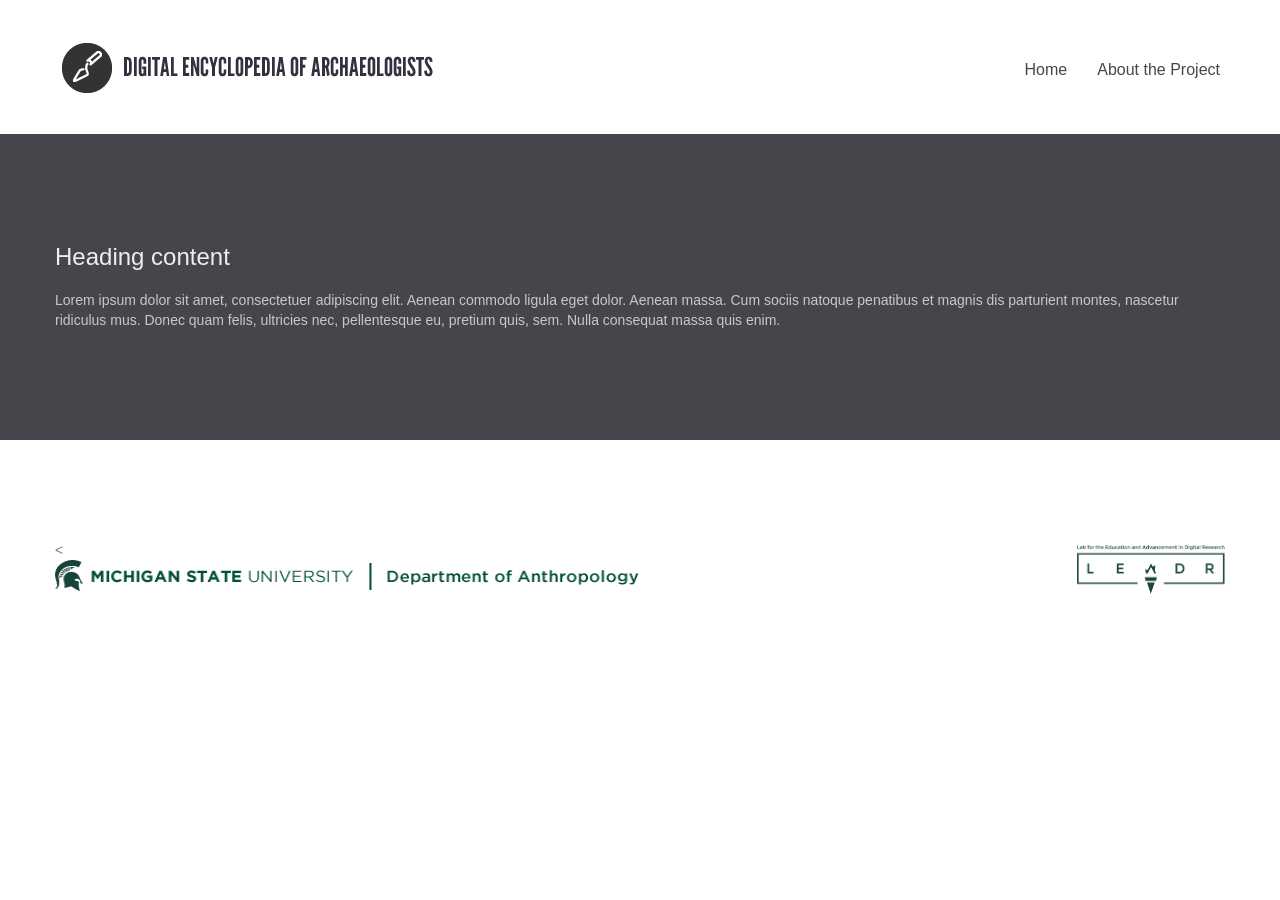
<file: about.html>
<!doctype html>
<html>
<head>
    <meta charset="utf-8">
    <meta name="keywords" content="">
    <meta name="description" content="">
    <link rel="shortcut icon" type="image/png" href="favicon.png" />
    <meta name="viewport" content="width=device-width, initial-scale=1, user-scalable=0">
    <link rel="stylesheet" type="text/css" href="./css/bootstrap.css">
    <link rel="stylesheet" id="ppstyle" type="text/css" href="style.css">
    <link rel='stylesheet' href='./css/font-awesome.min.css'/><link href='http://fonts.googleapis.com/css?family=Lato:100,300,400,700,900&subset=latin,latin-ext' rel='stylesheet' type='text/css'>
    <script src="./js/jquery-2.1.0.min.js"></script>
    <script src="./js/bootstrap.js"></script>
    <script src="./js/blocs.js"></script>
    
    <title>About</title>
</head>
<body>
<!-- Main container -->
<div class="page-container">
    <!-- Centralize Navbar -->
<div id="central-nav"></div>
<!-- bloc-3 --><div class="bloc bgc-outer-space d-bloc" id="bloc-3">
	<div class="container bloc-lg">
		<div class="row">
			<div class="col-sm-12">
				<h3 class="mg-md">
					Heading content
				</h3>
				<p>
					Lorem ipsum dolor sit amet, consectetuer adipiscing elit. Aenean commodo ligula eget dolor. Aenean massa. Cum sociis natoque penatibus et magnis dis parturient montes, nascetur ridiculus mus. Donec quam felis, ultricies nec, pellentesque eu, pretium quis, sem. Nulla consequat massa quis enim.
				</p>
			</div>
		</div>
	</div>
</div><!-- bloc-3 END --><!-- Centralize Footer -->
<div id="central-foot"></div>

</div>
<!-- Main container END -->

<!-- Calls Centralization Script -->
<script src="centralize-nav-foot/nav-foot.js"></script>

</body>
    
<!-- Google Analytics -->

<!-- Google Analytics END -->

</html>
</file>
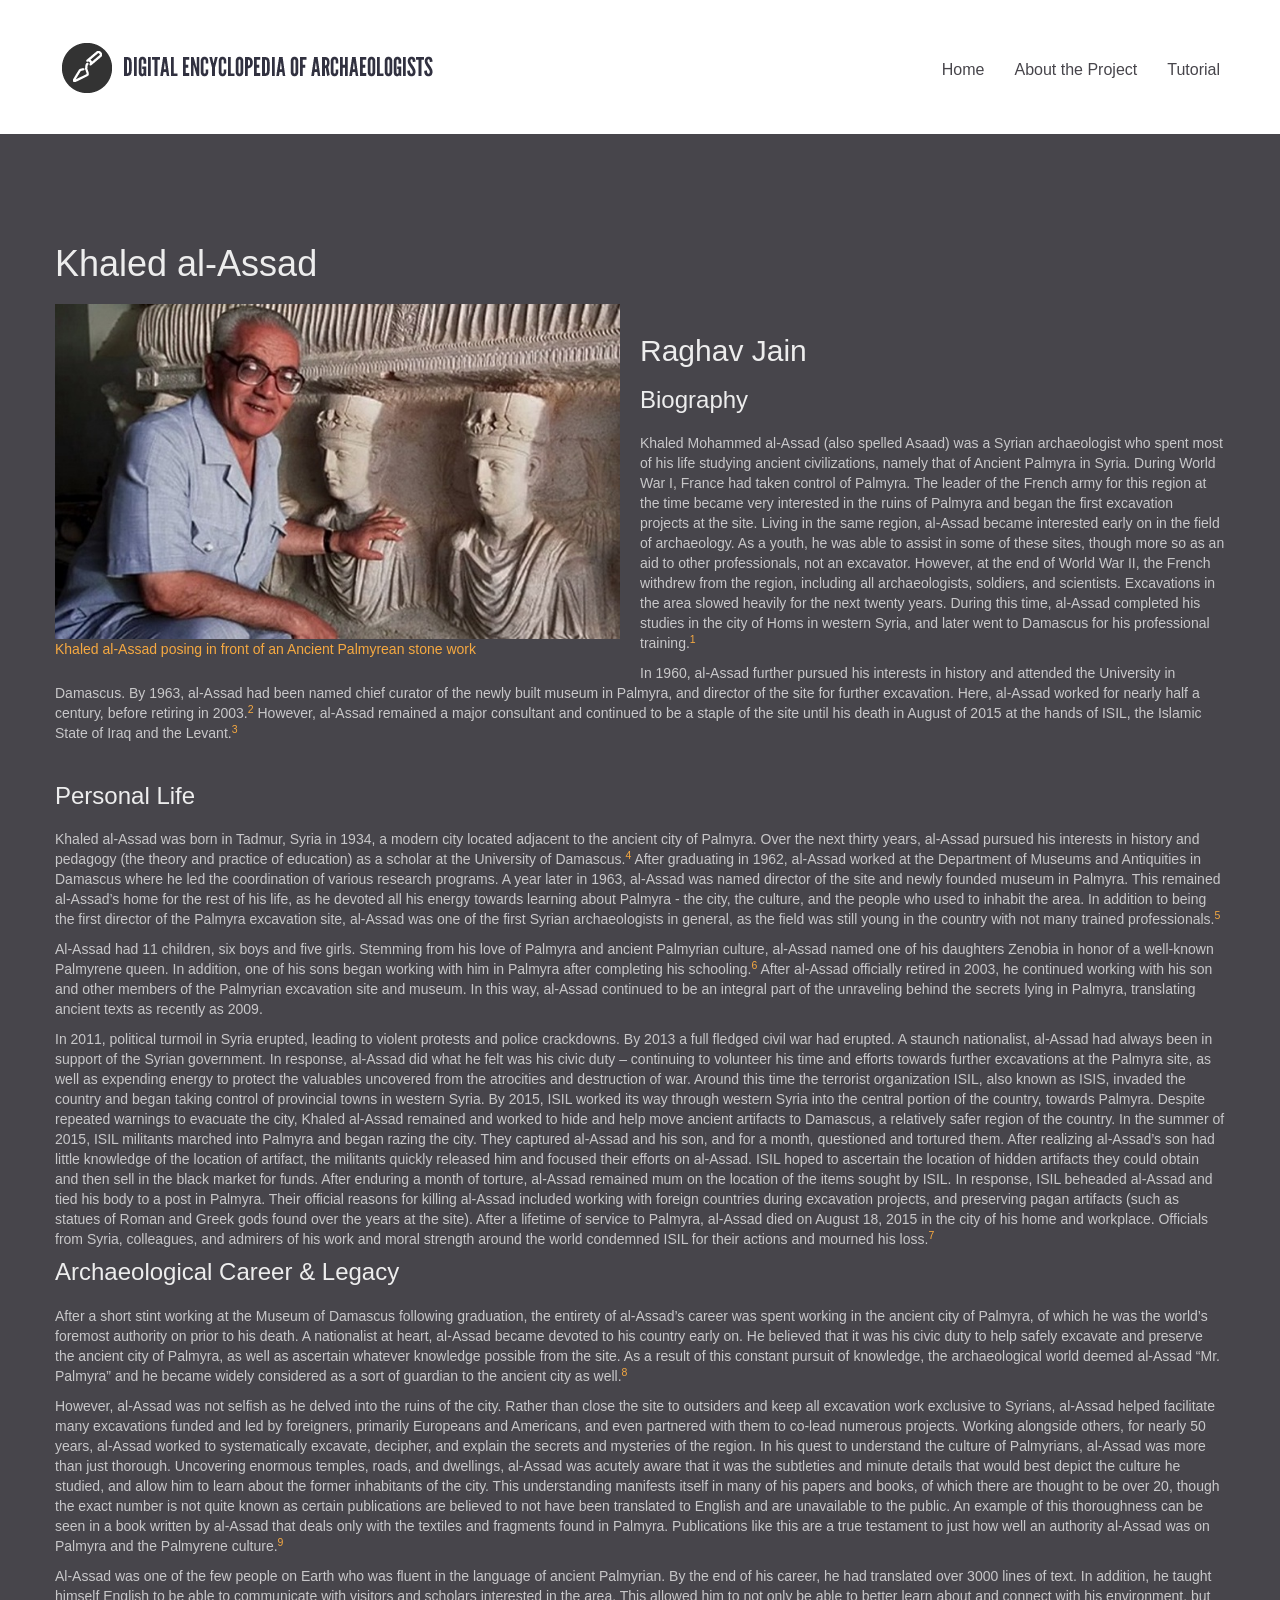
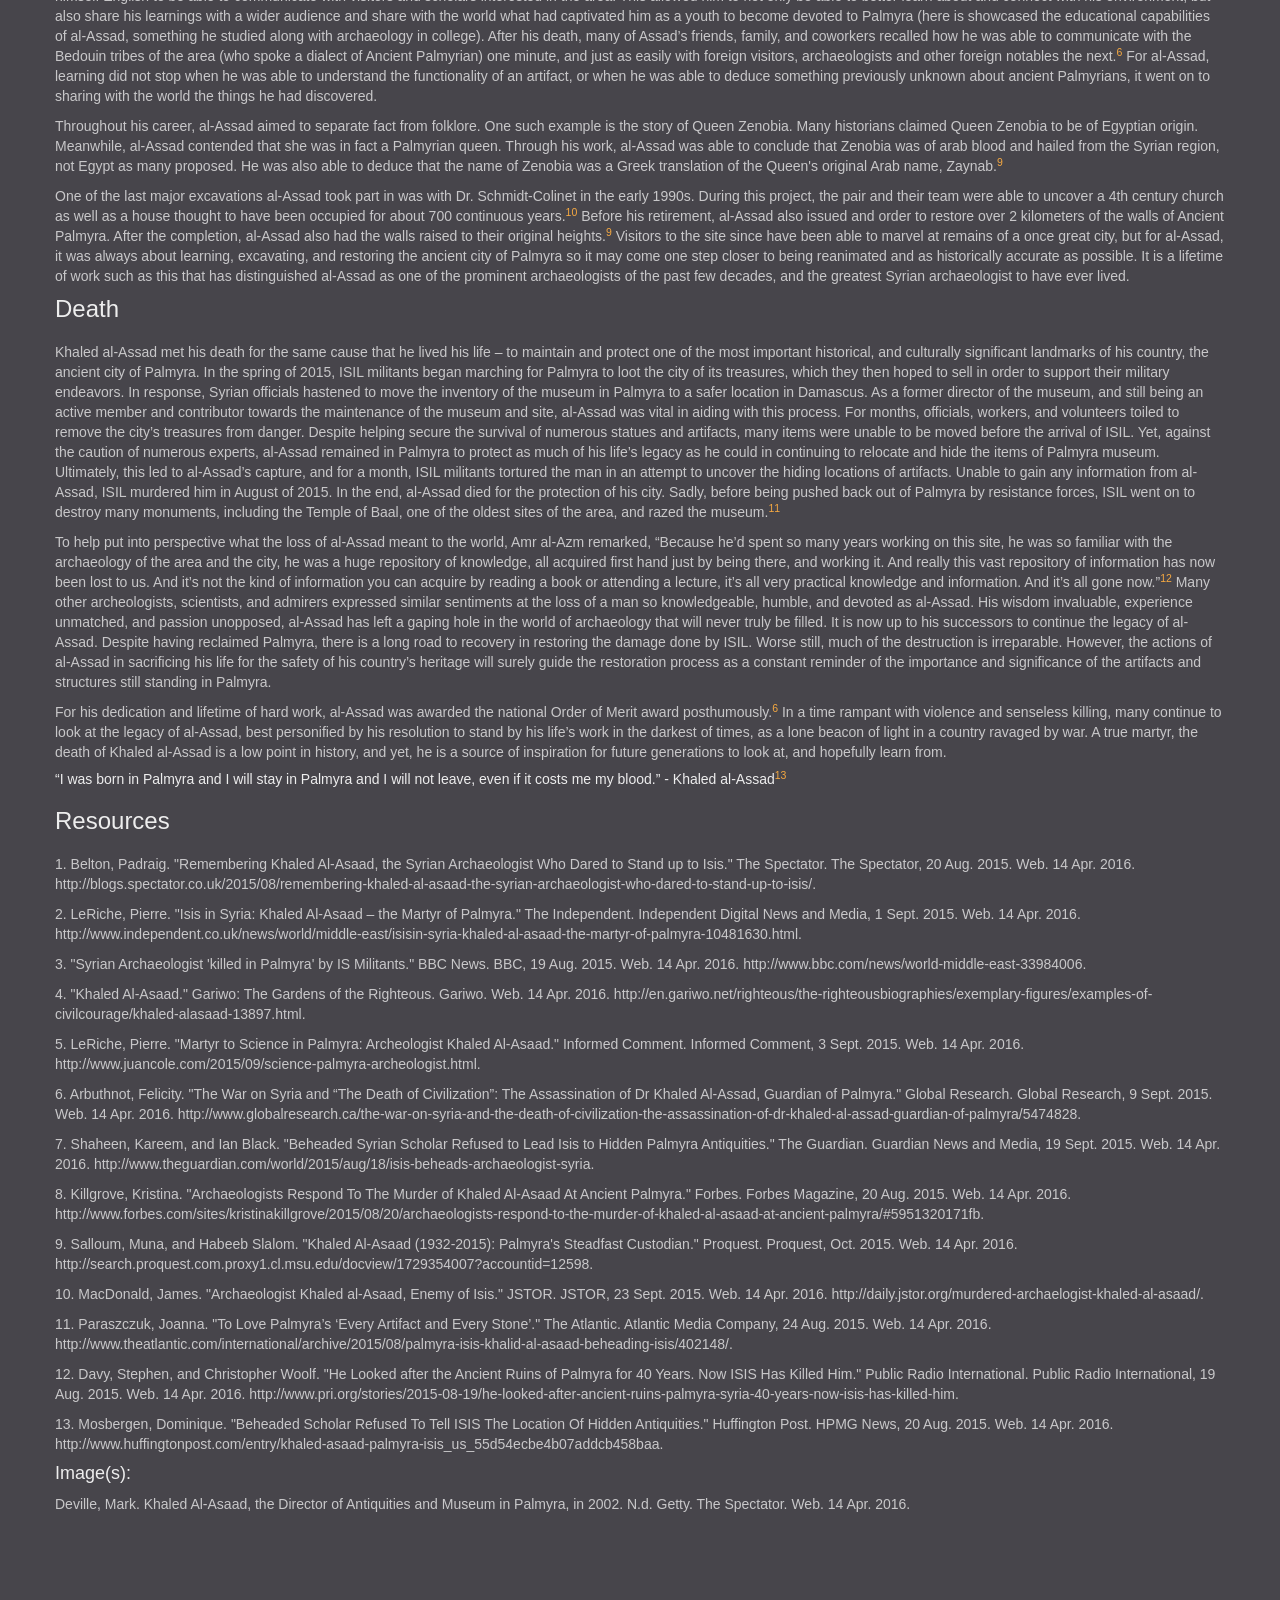
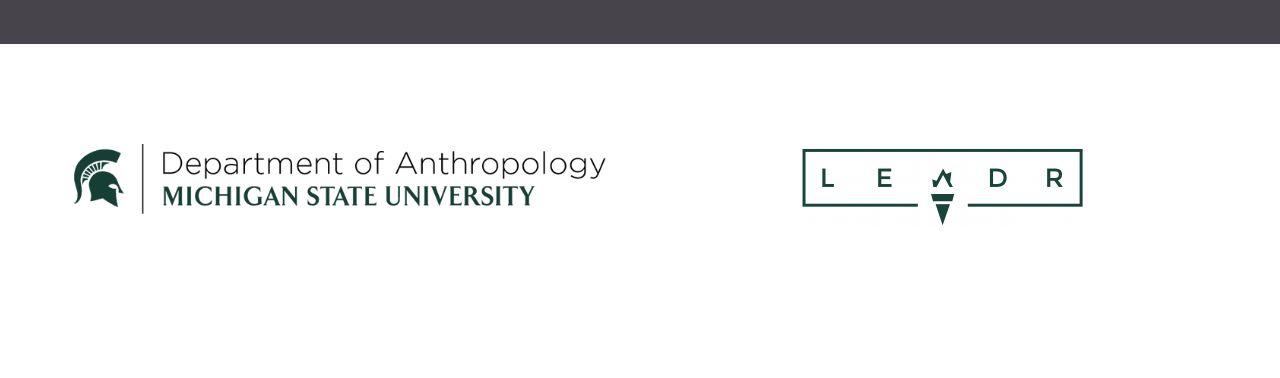
<file: al-assad/al-assad.html>
<!doctype html>
<html>
<head>
    <meta charset="utf-8">
    <meta name="keywords" content="">
    <meta name="description" content="">
    <link rel="shortcut icon" type="image/png" href="../favicon.png" />
    <meta name="viewport" content="width=device-width, initial-scale=1, user-scalable=0">
    <link rel="stylesheet" type="text/css" href="../css/bootstrap.css">
    <link rel="stylesheet" id="ppstyle" type="text/css" href="../style.css">
    <link rel='stylesheet' href='../css/font-awesome.min.css'/><link href='http://fonts.googleapis.com/css?family=Lato:100,300,400,700,900&subset=latin,latin-ext' rel='stylesheet' type='text/css'>
    <script src="../js/jquery-2.1.0.min.js"></script>
    <script src="../js/bootstrap.js"></script>
    <script src="../js/blocs.js"></script>
    
    <title>Template</title>
</head>
<body>
<!-- Main container -->
<div class="page-container">
    
<!-- Navigation Bloc -->
<div id="b-nav" class="bloc-container">
	<div id="bloc-nav" class="d-mode d-mode-active">
		<div class="bloc bgc-white l-bloc" id="nav-bloc">
			<div class="container bloc-sm">
				<nav class="navbar row">
					<div class="navbar-header">
						<a class="navbar-brand" href="../."><img src="../img/DEoA_logo.png?timestamp=1456510003840" alt="logo" /></a>
						<button id="nav-toggle" type="button" class="ui-navbar-toggle navbar-toggle" data-toggle="collapse" data-target=".navbar-1">
							<span class="sr-only">Toggle navigation</span><span class="icon-bar"></span><span class="icon-bar"></span><span class="icon-bar"></span>
						</button>
					</div>
					<div class="collapse navbar-collapse navbar-1">
						<ul class="site-navigation nav navbar-nav">
							<li>
								<a href="../." class="ltc-outer-space">Home</a>
							</li>
							<li>
								<a href="../about.html" class="ltc-outer-space">About the Project</a>
							</li>
							<li>
								<a href="../tutorial.html" class="ltc-outer-space">Tutorial</a>
							</li>
						</ul>
					</div>
				</nav>
			</div>
		</div>
	</div>
</div>
<!-- Navigation Bloc END -->

<!-- bloc-3 -->
<div class="bloc bgc-outer-space d-bloc" id="bloc-3">
	<div class="container bloc-lg">
		<div class="row">
			<div class="col-sm-12">
				<h1 class="mg-md">Khaled al-Assad</h1>
				<figure style="padding-right:20px; padding-bottom: 5px; float: left; width: 50%">
					<img src="images/khaled-assad.jpg" width="100%" />
					<figcaption><a href="#" rel="citation" data-toggle="popover" data-content="Deville, Mark. Khaled Al-Asaad, the Director of Antiquities and Museum in Palmyra, in 2002. N.d. Getty. The Spectator. Web. 14 Apr. 2016.">Khaled al-Assad posing in front of an Ancient Palmyrean stone work</a></figcaption>
				</figure>				
				<br>
				<h2 class="mg-md">Raghav Jain</h2>
				<h3 class="mg-md">Biography</h3>
				<p>Khaled Mohammed al-Assad (also spelled Asaad) was a Syrian archaeologist who spent most of his life studying ancient civilizations, namely that of Ancient Palmyra in Syria. During World War I, France had taken control of Palmyra. The leader of the French army for this region at the time became very interested in the ruins of Palmyra and began the first excavation projects at the site. Living in the same region, al-Assad became interested early on in the field of archaeology. As a youth, he was able to assist in some of these sites, though more so as an aid to other professionals, not an excavator. However, at the end of World War II, the French withdrew from the region, including all archaeologists, soldiers, and scientists. Excavations in the area slowed heavily for the next twenty years. During this time, al-Assad completed his studies in the city of Homs in western Syria, and later went to Damascus for his professional training.<sup><a href="#" rel="citation" data-toggle="popover" data-content=" Belton, Padraig. Remembering Khaled Al-Asaad, the Syrian Archaeologist Who Dared to Stand up to Isis. The Spectator. The Spectator, 20 Aug. 2015. Web. 14 Apr. 2016. ">1</a></sup></p>
				<p>In 1960, al-Assad further pursued his interests in history and attended the University in Damascus. By 1963, al-Assad had been named chief curator of the newly built museum in Palmyra, and director of the site for further excavation. Here, al-Assad worked for nearly half a century, before retiring in 2003.<sup><a href="#" rel="citation" data-toggle="popover" data-content="LeRiche, Pierre. Isis in Syria: Khaled Al-Asaad – the Martyr of Palmyra. The Independent. Independent Digital News and Media, 1 Sept. 2015. Web. 14 Apr. 2016.">2</a></sup> However, al-Assad remained a major consultant and continued to be a staple of the site until his death in August of 2015 at the hands of ISIL, the Islamic State of Iraq and the Levant.<sup><a href="#" rel="citation" data-toggle="popover" data-content="Syrian Archaeologist 'killed in Palmyra' by IS Militants. BBC News. BBC, 19 Aug. 2015. Web. 14 Apr. 2016.">3</a></sup></p>
				<br><!--this creates a break, to separate things a little better-->
				<!--<a href="#" rel="citation" data-toggle="popover" data-content=""><!--this is the required <a href> beginning tag for inline reference popups-->
			    <h3 class="mg-md">Personal Life</h3>
				<p>Khaled al-Assad was born in Tadmur, Syria in 1934, a modern city located adjacent to the ancient city of Palmyra. Over the next thirty years, al-Assad pursued his interests in history and pedagogy (the theory and practice of education) as a scholar at the University of Damascus.<sup><a href="#" rel="citation" data-toggle="popover" data-content="Khaled Al-Asaad. Gariwo: The Gardens of the Righteous. Gariwo. Web. 14 Apr. 2016.">4</a></sup> After graduating in 1962, al-Assad worked at the Department of Museums and Antiquities in Damascus where he led the coordination of various research programs. A year later in 1963, al-Assad was named director of the site and newly founded museum in Palmyra. This remained al-Assad’s home for the rest of his life, as he devoted all his energy towards learning about Palmyra - the city, the culture, and the people who used to inhabit the area. In addition to being the first director of the Palmyra excavation site, al-Assad was one of the first Syrian archaeologists in general, as the field was still young in the country with not many trained professionals.<sup><a href="#" rel="citation" data-toggle="popover" data-content="LeRiche, Pierre. Martyr to Science in Palmyra: Archeologist Khaled Al-Asaad. Informed Comment. Informed Comment, 3 Sept. 2015. Web. 14 Apr. 2016.">5</a></sup></p>
				<p>Al-Assad had 11 children, six boys and five girls. Stemming from his love of Palmyra and ancient Palmyrian culture, al-Assad named one of his daughters Zenobia in honor of a well-known Palmyrene queen. In addition, one of his sons began working with him in Palmyra after completing his schooling.<sup><a href="#" rel="citation" data-toggle="popover" data-content="Arbuthnot, Felicity. The War on Syria and The Death of Civilization: The Assassination of Dr Khaled Al-Assad, Guardian of Palmyra. Global Research. Global Research, 9 Sept. 2015. Web. 14 Apr. 2016.">6</a></sup> After al-Assad officially retired in 2003, he continued working with his son and other members of the Palmyrian excavation site and museum. In this way, al-Assad continued to be an integral part of the unraveling behind the secrets lying in Palmyra, translating ancient texts as recently as 2009.</p>
				<p>In 2011, political turmoil in Syria erupted, leading to violent protests and police crackdowns. By 2013 a full fledged civil war had erupted. A staunch nationalist, al-Assad had always been in support of the Syrian government. In response, al-Assad did what he felt was his civic duty – continuing to volunteer his time and efforts towards further excavations at the Palmyra site, as well as expending energy to protect the valuables uncovered from the atrocities and destruction of war. Around this time the terrorist organization ISIL, also known as ISIS, invaded the country and began taking control of provincial towns in western Syria. By 2015, ISIL worked its way through western Syria into the central portion of the country, towards Palmyra. Despite repeated warnings to evacuate the city, Khaled al-Assad remained and worked to hide and help move ancient artifacts to Damascus, a relatively safer region of the country. In the summer of 2015, ISIL militants marched into Palmyra and began razing the city. They captured al-Assad and his son, and for a month, questioned and tortured them. After realizing al-Assad’s son had little knowledge of the location of artifact, the militants quickly released him and focused their efforts on al-Assad. ISIL hoped to ascertain the location of hidden artifacts they could obtain and then sell in the black market for funds. After enduring a month of torture, al-Assad remained mum on the location of the items sought by ISIL. In response, ISIL beheaded al-Assad and tied his body to a post in Palmyra. Their official reasons for killing al-Assad included working with foreign countries during excavation projects, and preserving pagan artifacts (such as statues of Roman and Greek gods found over the years at the site). After a lifetime of service to Palmyra, al-Assad died on August 18, 2015 in the city of his home and workplace. Officials from Syria, colleagues, and admirers of his work and moral strength around the world condemned ISIL for their actions and mourned his loss.<sup><a href="#" rel="citation" data-toggle="popover" data-content="Shaheen, Kareem, and Ian Black. Beheaded Syrian Scholar Refused to Lead Isis to Hidden Palmyra Antiquities. The Guardian. Guardian News and Media, 19 Sept. 2015. Web. 14 Apr. 2016.">7</a></sup></p>
				<h3 class="mg-md">Archaeological Career & Legacy</h3>
				<p>After a short stint working at the Museum of Damascus following graduation, the entirety of al-Assad’s career was spent working in the ancient city of Palmyra, of which he was the world’s foremost authority on prior to his death. A nationalist at heart, al-Assad became devoted to his country early on. He believed that it was his civic duty to help safely excavate and preserve the ancient city of Palmyra, as well as ascertain whatever knowledge possible from the site. As a result of this constant pursuit of knowledge, the archaeological world deemed al-Assad “Mr. Palmyra” and he became widely considered as a sort of guardian to the ancient city as well.<sup><a href="#" rel="citation" data-toggle="popover" data-content="Killgrove, Kristina. Archaeologists Respond To The Murder of Khaled Al-Asaad At Ancient Palmyra. Forbes. Forbes Magazine, 20 Aug. 2015. Web. 14 Apr. 2016.">8</a></sup></p>
				<p>However, al-Assad was not selfish as he delved into the ruins of the city. Rather than close the site to outsiders and keep all excavation work exclusive to Syrians, al-Assad helped facilitate many excavations funded and led by foreigners, primarily Europeans and Americans, and even partnered with them to co-lead numerous projects. Working alongside others, for nearly 50 years, al-Assad worked to systematically excavate, decipher, and explain the secrets and mysteries of the region. In his quest to understand the culture of Palmyrians, al-Assad was more than just thorough. Uncovering enormous temples, roads, and dwellings, al-Assad was acutely aware that it was the subtleties and minute details that would best depict the culture he studied, and allow him to learn about the former inhabitants of the city. This understanding manifests itself in many of his papers and books, of which there are thought to be over 20, though the exact number is not quite known as certain publications are believed to not have been translated to English and are unavailable to the public. An example of this thoroughness can be seen in a book written by al-Assad that deals only with the textiles and fragments found in Palmyra. Publications like this are a true testament to just how well an authority al-Assad was on Palmyra and the Palmyrene culture.<sup><a href="#" rel="citation" data-toggle="popover" data-content="Salloum, Muna, and Habeeb Slalom. Khaled Al-Asaad (1932-2015): Palmyra's Steadfast Custodian. Proquest. Proquest, Oct. 2015. Web. 14 Apr. 2016.">9</a></sup></p>
				<p>Al-Assad was one of the few people on Earth who was fluent in the language of ancient Palmyrian. By the end of his career, he had translated over 3000 lines of text. In addition, he taught himself English to be able to communicate with visitors and scholars interested in the area. This allowed him to not only be able to better learn about and connect with his environment, but also share his learnings with a wider audience and share with the world what had captivated him as a youth to become devoted to Palmyra (here is showcased the educational capabilities of al-Assad, something he studied along with archaeology in college). After his death, many of Assad’s friends, family, and coworkers recalled how he was able to communicate with the Bedouin tribes of the area (who spoke a dialect of Ancient Palmyrian) one minute, and just as easily with foreign visitors, archaeologists and other foreign notables the next.<sup><a href="#" rel="citation" data-toggle="popover" data-content="Arbuthnot, Felicity. The War on Syria and The Death of Civilization: The Assassination of Dr Khaled Al-Assad, Guardian of Palmyra. Global Research. Global Research, 9 Sept. 2015. Web. 14 Apr. 2016.">6</a></sup> For al-Assad, learning did not stop when he was able to understand the functionality of an artifact, or when he was able to deduce something previously unknown about ancient Palmyrians, it went on to sharing with the world the things he had discovered.</p>
				<p>Throughout his career, al-Assad aimed to separate fact from folklore. One such example is the story of Queen Zenobia. Many historians claimed Queen Zenobia to be of Egyptian origin. Meanwhile, al-Assad contended that she was in fact a Palmyrian queen. Through his work, al-Assad was able to conclude that Zenobia was of arab blood and hailed from the Syrian region, not Egypt as many proposed. He was also able to deduce that the name of Zenobia was a Greek translation of the Queen's original Arab name, Zaynab.<sup><a href="#" rel="citation" data-toggle="popover" data-content="Salloum, Muna, and Habeeb Slalom. Khaled Al-Asaad (1932-2015): Palmyra's Steadfast Custodian. Proquest. Proquest, Oct. 2015. Web. 14 Apr. 2016.">9</a></sup>
				<p>One of the last major excavations al-Assad took part in was with Dr. Schmidt-Colinet in the early 1990s. During this project, the pair and their team were able to uncover a 4th century church as well as a house thought to have been occupied for about 700 continuous years.<sup><a href="#" rel="citation" data-toggle="popover" data-content="MacDonald, James. Archaeologist Khaled al-Asaad, Enemy of Isis. JSTOR. JSTOR, 23 Sept. 2015. Web. 14 Apr. 2016.">10</a></sup> Before his retirement, al-Assad also issued and order to restore over 2 kilometers of the walls of Ancient Palmyra. After the completion, al-Assad also had the walls raised to their original heights.<sup><a href="#" rel="citation" data-toggle="popover" data-content="Salloum, Muna, and Habeeb Slalom. Khaled Al-Asaad (1932-2015): Palmyra's Steadfast Custodian. Proquest. Proquest, Oct. 2015. Web. 14 Apr. 2016. ">9</a></sup> Visitors to the site since have been able to marvel at remains of a once great city, but for al-Assad, it was always about learning, excavating, and restoring the ancient city of Palmyra so it may come one step closer to being reanimated and as historically accurate as possible. It is a lifetime of work such as this that has distinguished al-Assad as one of the prominent archaeologists of the past few decades, and the greatest Syrian archaeologist to have ever lived.</p>
				<h3 class="mg-md">Death</h3>
				<p>Khaled al-Assad met his death for the same cause that he lived his life – to maintain and protect one of the most important historical, and culturally significant landmarks of his country, the ancient city of Palmyra. In the spring of 2015, ISIL militants began marching for Palmyra to loot the city of its treasures, which they then hoped to sell in order to support their military endeavors. In response, Syrian officials hastened to move the inventory of the museum in Palmyra to a safer location in Damascus. As a former director of the museum, and still being an active member and contributor towards the maintenance of the museum and site, al-Assad was vital in aiding with this process. For months, officials, workers, and volunteers toiled to remove the city’s treasures from danger. Despite helping secure the survival of numerous statues and artifacts, many items were unable to be moved before the arrival of ISIL. Yet, against the caution of numerous experts, al-Assad remained in Palmyra to protect as much of his life’s legacy as he could in continuing to relocate and hide the items of Palmyra museum. Ultimately, this led to al-Assad’s capture, and for a month, ISIL militants tortured the man in an attempt to uncover the hiding locations of artifacts. Unable to gain any information from al-Assad, ISIL murdered him in August of 2015. In the end, al-Assad died for the protection of his city. Sadly, before being pushed back out of Palmyra by resistance forces, ISIL went on to destroy many monuments, including the Temple of Baal, one of the oldest sites of the area, and razed the museum.<sup><a href="#" rel="citation" data-toggle="popover" data-content="Paraszczuk, Joanna. To Love Palmyra’s ‘Every Artifact and Every Stone’. The Atlantic. Atlantic Media Company, 24 Aug. 2015. Web. 14 Apr. 2016.">11</a></sup></p>
				<p>To help put into perspective what the loss of al-Assad meant to the world, Amr al-Azm remarked,

 “Because he’d spent so many years working on this site, he was so familiar with the archaeology of the area and the city, he was a huge repository of knowledge, all acquired first hand just by being there, and working it. And really this vast repository of information has now been lost to us. And it’s not the kind of information you can acquire by reading a book or attending a lecture, it’s all very practical knowledge and information. And it’s all gone now.”<sup><a href="#" rel="citation" data-toggle="popover" data-content="Davy, Stephen, and Christopher Woolf. He Looked after the Ancient Ruins of Palmyra for 40 Years. Now ISIS Has Killed Him. Public Radio International. Public Radio International, 19 Aug. 2015. Web. 14 Apr. 2016.">12</a></sup>

Many other archeologists, scientists, and admirers expressed similar sentiments at the loss of a man so knowledgeable, humble, and devoted as al-Assad. His wisdom invaluable, experience unmatched, and passion unopposed, al-Assad has left a gaping hole in the world of archaeology that will never truly be filled. It is now up to his successors to continue the legacy of al-Assad. Despite having reclaimed Palmyra, there is a long road to recovery in restoring the damage done by ISIL. Worse still, much of the destruction is irreparable. However, the actions of al-Assad in sacrificing his life for the safety of his country’s heritage will surely guide the restoration process as a constant reminder of the importance and significance of the artifacts and structures still standing in Palmyra.</p>
				<p>For his dedication and lifetime of hard work, al-Assad was awarded the national Order of Merit award posthumously.<sup><a href="#" rel="citation" data-toggle="popover" data-content="Arbuthnot, Felicity. The War on Syria and The Death of Civilization: The Assassination of Dr Khaled Al-Assad, Guardian of Palmyra. Global Research. Global Research, 9 Sept. 2015. Web. 14 Apr. 2016.">6</a></sup> In a time rampant with violence and senseless killing, many continue to look at the legacy of al-Assad, best personified by his resolution to stand by his life’s work in the darkest of times, as a lone beacon of light in a country ravaged by war. A true martyr, the death of Khaled al-Assad is a low point in history, and yet, he is a source of inspiration for future generations to look at, and hopefully learn from.</p>
				<h5 class="mg-md">“I was born in Palmyra and I will stay in Palmyra and I will not leave, even if it costs me my blood.”  - Khaled al-Assad<sup><a href="#" rel="citation" data-toggle="popover" data-content="Mosbergen, Dominique. Beheaded Scholar Refused To Tell ISIS The Location Of Hidden Antiquities. Huffington Post. HPMG News, 20 Aug. 2015. Web. 14 Apr. 2016.">13</a></sup></h5>
				<h3 class="mg-md">Resources</h3>
				<p>1. Belton, Padraig. "Remembering Khaled Al-Asaad, the Syrian Archaeologist Who Dared to Stand up to Isis." The Spectator. The Spectator, 20 Aug. 2015. Web. 14 Apr. 2016. http://blogs.spectator.co.uk/2015/08/remembering-khaled-al-asaad-the-syrian-archaeologist-who-dared-to-stand-up-to-isis/.</p>
				<p>2. LeRiche, Pierre. "Isis in Syria: Khaled Al-Asaad – the Martyr of Palmyra." The Independent. Independent Digital News and Media, 1 Sept. 2015. Web. 14 Apr. 2016. http://www.independent.co.uk/news/world/middle-east/isisin-syria-khaled-al-asaad-the-martyr-of-palmyra-10481630.html.</p>
				<p>3. "Syrian Archaeologist 'killed in Palmyra' by IS Militants." BBC News. BBC, 19 Aug. 2015. Web. 14 Apr. 2016. http://www.bbc.com/news/world-middle-east-33984006.</p>
				<p>4. "Khaled Al-Asaad." Gariwo: The Gardens of the Righteous. Gariwo. Web. 14 Apr. 2016. http://en.gariwo.net/righteous/the-righteousbiographies/exemplary-figures/examples-of-civilcourage/khaled-alasaad-13897.html.</p>		
				<p>5. LeRiche, Pierre. "Martyr to Science in Palmyra: Archeologist Khaled Al-Asaad." Informed Comment. Informed Comment, 3 Sept. 2015. Web. 14 Apr. 2016. http://www.juancole.com/2015/09/science-palmyra-archeologist.html.</p>
				<p>6. Arbuthnot, Felicity. "The War on Syria and “The Death of Civilization”: The Assassination of Dr Khaled Al-Assad, Guardian of Palmyra." Global Research. Global Research, 9 Sept. 2015. Web. 14 Apr. 2016. http://www.globalresearch.ca/the-war-on-syria-and-the-death-of-civilization-the-assassination-of-dr-khaled-al-assad-guardian-of-palmyra/5474828.</p>
				<p>7. Shaheen, Kareem, and Ian Black. "Beheaded Syrian Scholar Refused to Lead Isis to Hidden Palmyra Antiquities." The Guardian. Guardian News and Media, 19 Sept. 2015. Web. 14 Apr. 2016. http://www.theguardian.com/world/2015/aug/18/isis-beheads-archaeologist-syria.</p>
				<p>8. Killgrove, Kristina. "Archaeologists Respond To The Murder of Khaled Al-Asaad At Ancient Palmyra." Forbes. Forbes Magazine, 20 Aug. 2015. Web. 14 Apr. 2016. http://www.forbes.com/sites/kristinakillgrove/2015/08/20/archaeologists-respond-to-the-murder-of-khaled-al-asaad-at-ancient-palmyra/#5951320171fb.</p>
				<p>9. Salloum, Muna, and Habeeb Slalom. "Khaled Al-Asaad (1932-2015): Palmyra's Steadfast Custodian." Proquest. Proquest, Oct. 2015. Web. 14 Apr. 2016. http://search.proquest.com.proxy1.cl.msu.edu/docview/1729354007?accountid=12598.</p>
				<p>10. MacDonald, James. "Archaeologist Khaled al-Asaad, Enemy of Isis." JSTOR. JSTOR, 23 Sept. 2015. Web. 14 Apr. 2016. http://daily.jstor.org/murdered-archaelogist-khaled-al-asaad/.</p>
				<p>11. Paraszczuk, Joanna. "To Love Palmyra’s ‘Every Artifact and Every Stone’." The Atlantic. Atlantic Media Company, 24 Aug. 2015. Web. 14 Apr. 2016. http://www.theatlantic.com/international/archive/2015/08/palmyra-isis-khalid-al-asaad-beheading-isis/402148/.</p>
				<p>12. Davy, Stephen, and Christopher Woolf. "He Looked after the Ancient Ruins of Palmyra for 40 Years. Now ISIS Has Killed Him." Public Radio International. Public Radio International, 19 Aug. 2015. Web. 14 Apr. 2016. http://www.pri.org/stories/2015-08-19/he-looked-after-ancient-ruins-palmyra-syria-40-years-now-isis-has-killed-him.</p>
				<p>13. Mosbergen, Dominique. "Beheaded Scholar Refused To Tell ISIS The Location Of Hidden Antiquities." Huffington Post. HPMG News, 20 Aug. 2015. Web. 14 Apr. 2016. http://www.huffingtonpost.com/entry/khaled-asaad-palmyra-isis_us_55d54ecbe4b07addcb458baa.</p>
				<h4>Image(s):</h4>
				<p>Deville, Mark. Khaled Al-Asaad, the Director of Antiquities and Museum in Palmyra, in 2002. N.d. Getty. The Spectator. Web. 14 Apr. 2016.</p><br><!--this creates a break, to separate things a little better-->
				<!--<a href="#" rel="citation" data-toggle="popover" data-content=""><!--this is the required <a href> beginning tag for inline reference popups-->
			</div>
		</div>
	</div>
</div>
<!-- bloc-3 END -->

<!-- Footer - bloc-4 -->
<div class="bloc bgc-white l-bloc" id="bloc-4">
	<div class="container bloc-lg">
		<div class="row">
			<div class="col-sm-6">
				<img src="../img/New%20Department%20Logo.png" class="img-responsive center-block" />
			</div>
			<div class="col-sm-6">
				<img src="../img/LEADR-LOGO-10-300x84.png" class="img-responsive center-block mg-lg" />
			</div>
		</div>
	</div>
</div>
<!-- Footer - bloc-4 END -->

</div>
<!-- Main container END -->

<!-- Custom Citation Popover Script -->
<script type="text/javascript">
	$(document).ready(function(){
		$("a[rel=citation]").popover({
			placement : 'top'
		}).click(function (p) {
			p.preventDefault();
			var $self = $(this);
			setTimeout(function () {
				$self.popover('hide');
			}, 4000);
		});
	});
	</script>

</body>
    
<!-- Google Analytics -->

<!-- Google Analytics END -->

</html>
</file>
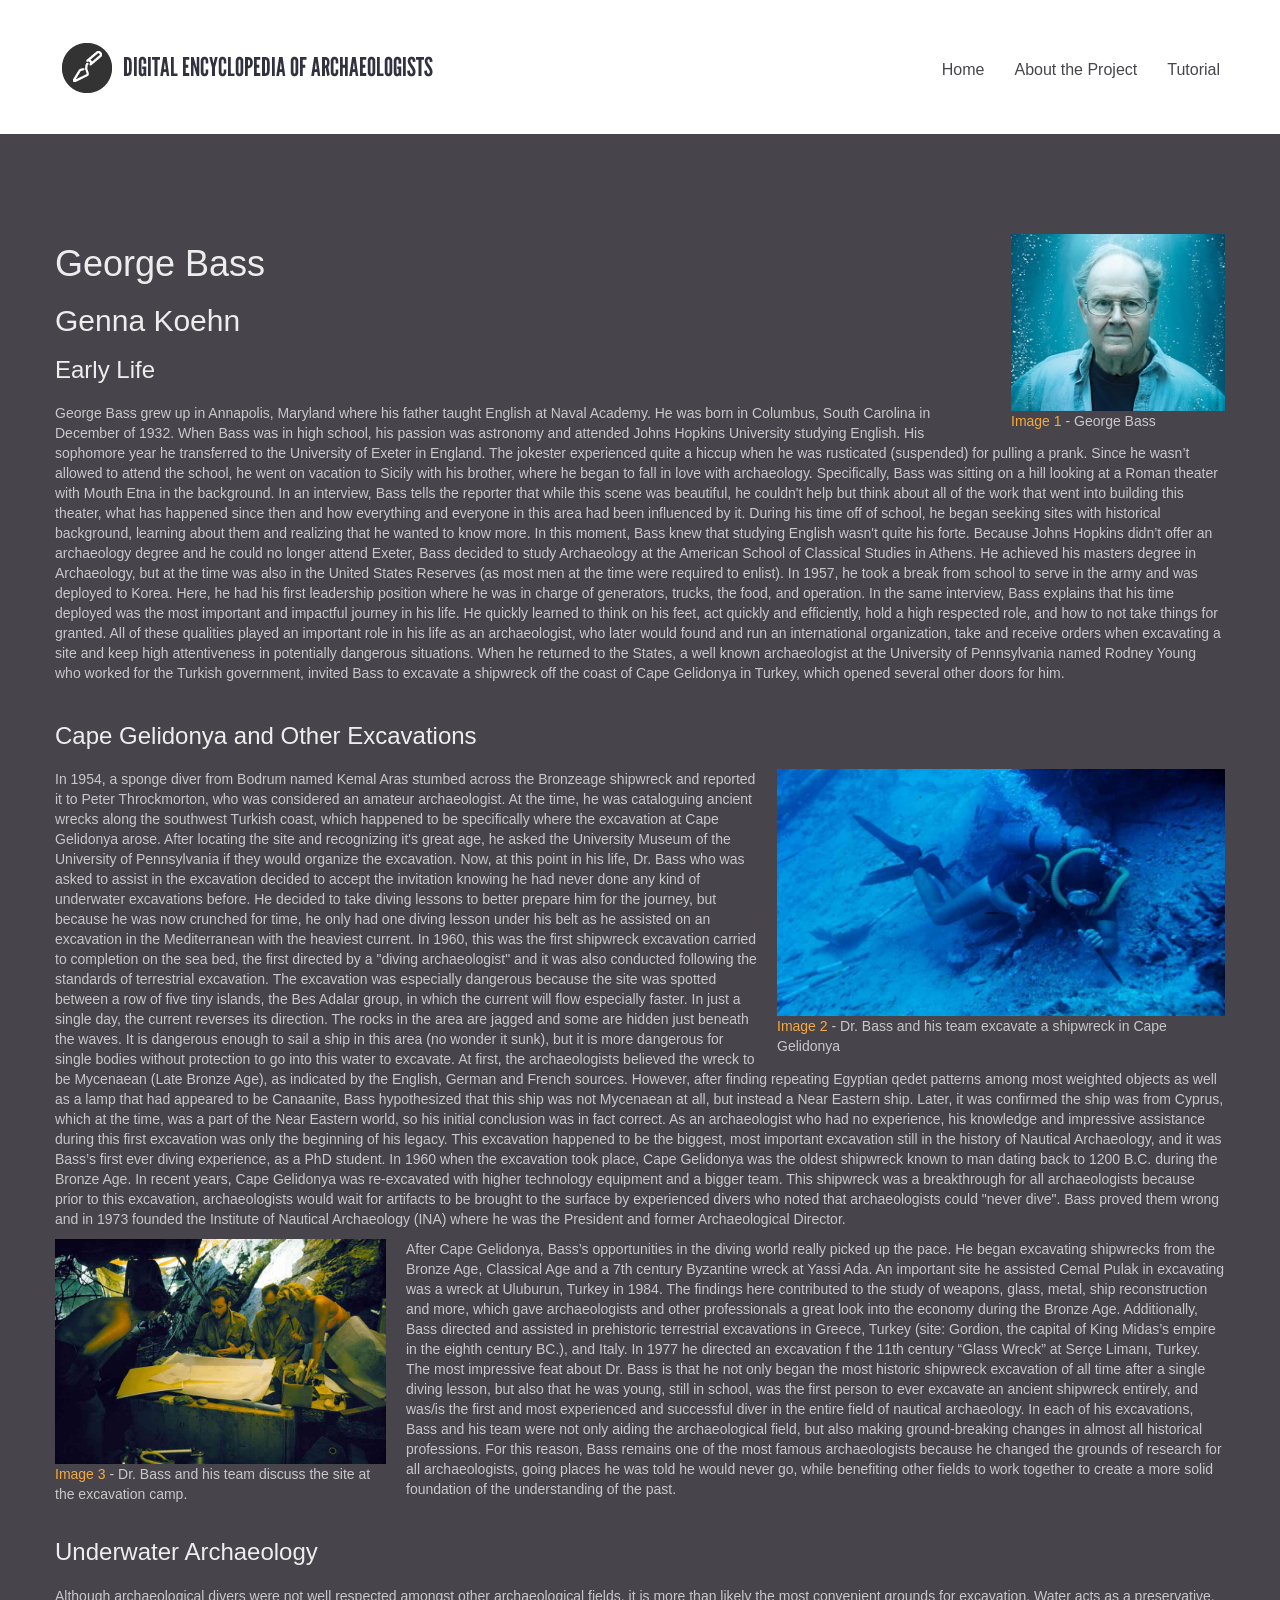
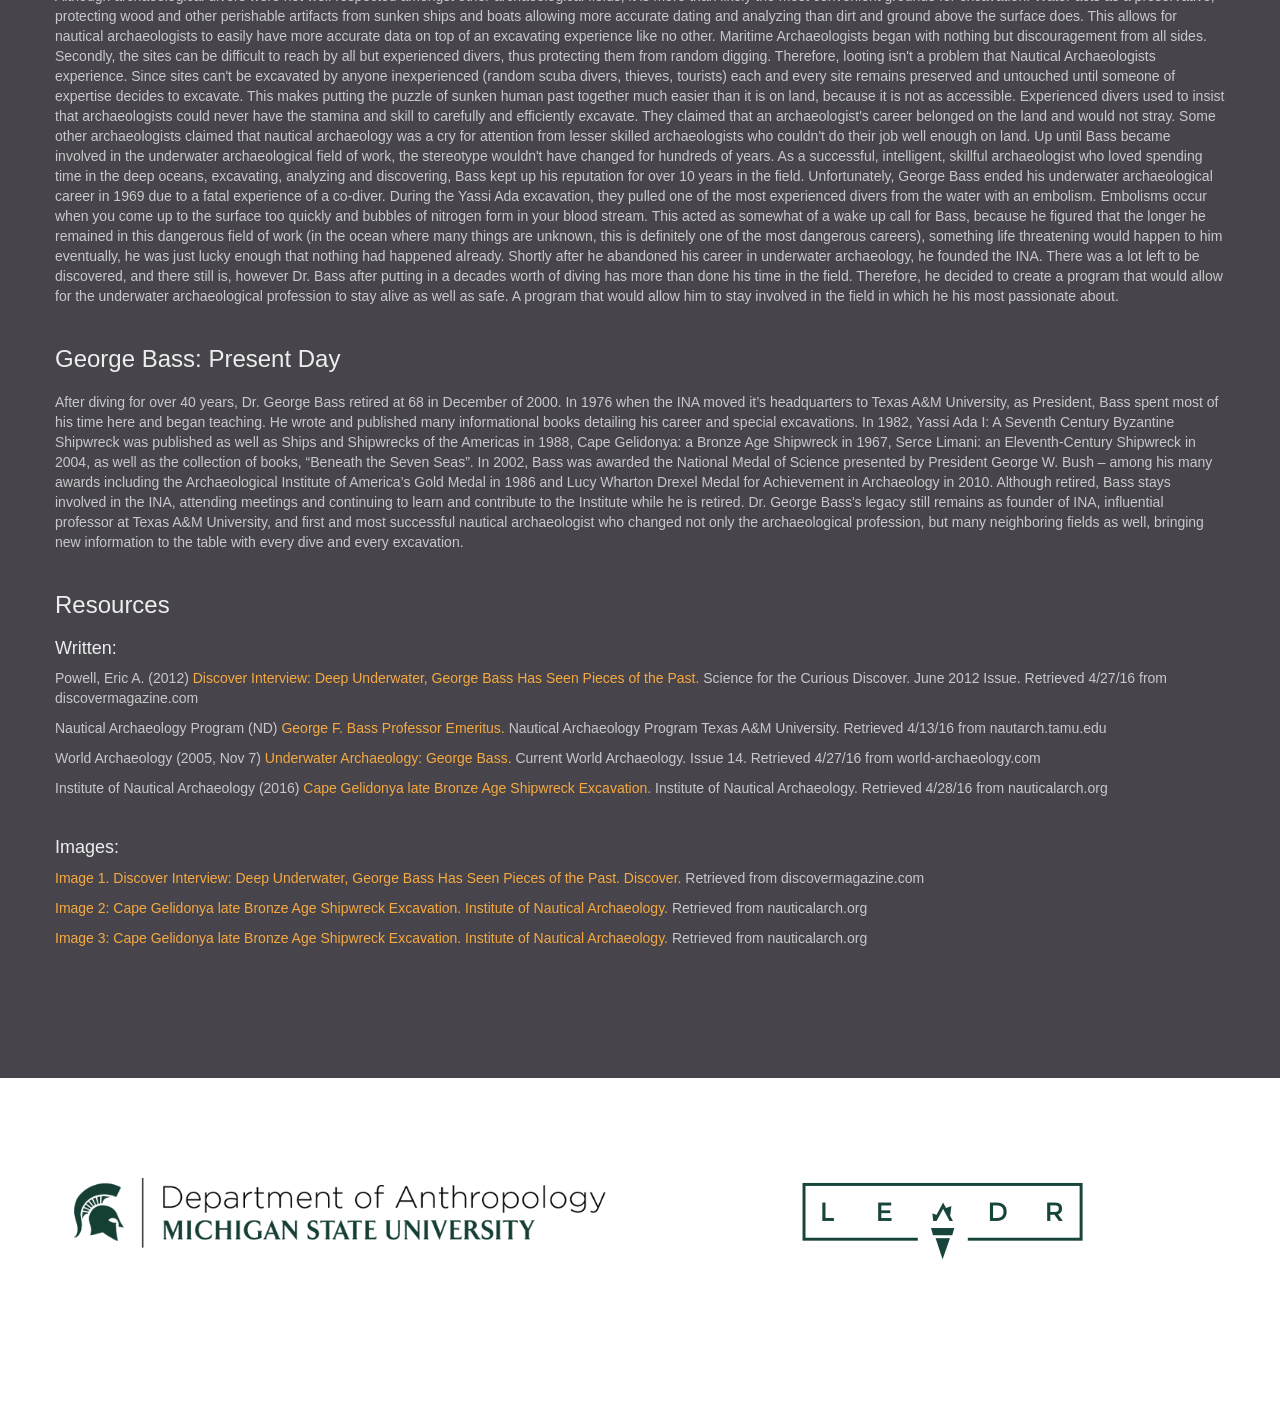
<file: bass/bass.html>
<!doctype html>
<html>
<head>
    <meta charset="utf-8">
    <meta name="keywords" content="">
    <meta name="description" content="">
    <link rel="shortcut icon" type="image/png" href="../favicon.png" />
    <meta name="viewport" content="width=device-width, initial-scale=1, user-scalable=0">
    <link rel="stylesheet" type="text/css" href="../css/bootstrap.css">
    <link rel="stylesheet" id="ppstyle" type="text/css" href="../style.css">
    <link rel='stylesheet' href='../css/font-awesome.min.css'/><link href='http://fonts.googleapis.com/css?family=Lato:100,300,400,700,900&subset=latin,latin-ext' rel='stylesheet' type='text/css'>
    <script src="../js/jquery-2.1.0.min.js"></script>
    <script src="../js/bootstrap.js"></script>
    <script src="../js/blocs.js"></script>
    
    <title>Template</title>
</head>
<body>
<!-- Main container -->
<div class="page-container">
    
<!-- Navigation Bloc -->
<div id="b-nav" class="bloc-container">
	<div id="bloc-nav" class="d-mode d-mode-active">
		<div class="bloc bgc-white l-bloc" id="nav-bloc">
			<div class="container bloc-sm">
				<nav class="navbar row">
					<div class="navbar-header">
						<a class="navbar-brand" href="../."><img src="../img/DEoA_logo.png?timestamp=1456510003840" alt="logo" /></a>
						<button id="nav-toggle" type="button" class="ui-navbar-toggle navbar-toggle" data-toggle="collapse" data-target=".navbar-1">
							<span class="sr-only">Toggle navigation</span><span class="icon-bar"></span><span class="icon-bar"></span><span class="icon-bar"></span>
						</button>
					</div>
					<div class="collapse navbar-collapse navbar-1">
						<ul class="site-navigation nav navbar-nav">
							<li>
								<a href="../." class="ltc-outer-space">Home</a>
							</li>
							<li>
								<a href="../about.html" class="ltc-outer-space">About the Project</a>
							</li>
							<li>
								<a href="../tutorial.html" class="ltc-outer-space">Tutorial</a>
							</li>
						</ul>
					</div>
				</nav>
			</div>
		</div>
	</div>
</div>
<!-- Navigation Bloc END -->

<!-- bloc-3 -->
<div class="bloc bgc-outer-space d-bloc" id="bloc-3">
	<div class="container bloc-lg">
		<div class="row">
			<div class="col-sm-12">
			<figure style="float: right; width: 20%; padding-left: 20px; padding-bottom: 5px;">
<img src="images/bass.jpg" width="100%" />
<figcaption><a href="#" rel="citation" data-toggle="popover" data-content="Randal Ford.2012. bass.jpg, Discover Interview: Deep Underwater, George Bass Has Seen Pieces of the Past, Discover Magazine Online, accessed 27 April 2016.">Image 1</a> - George Bass</figcaption>
</figure>
				<h1 class="mg-md">George Bass</h1>
				<h2 class="mg-md">Genna Koehn</h2>
				<h3 class="mg-md">Early Life</h3>
				<p>
					George Bass grew up in Annapolis, Maryland where his father taught English at Naval Academy. He was born in Columbus, South Carolina in December of 1932. When Bass was in high school, his passion was astronomy and attended Johns Hopkins University studying English. His sophomore year he transferred to the University of Exeter in England. The jokester experienced quite a hiccup when he was rusticated (suspended) for pulling a prank. Since he wasn’t allowed to attend the school, he went on vacation to Sicily with his brother, where he began to fall in love with archaeology. Specifically, Bass was sitting on a hill looking at a Roman theater with Mouth Etna in the background. In an interview, Bass tells the reporter that while this scene was beautiful, he couldn't help but think about all of the work that went into building this theater, what has happened since then and how everything and everyone in this area had been influenced by it. During his time off of school, he began seeking sites with historical background, learning about them and realizing that he wanted to know more. In this moment, Bass knew that studying English wasn't quite his forte. Because Johns Hopkins didn’t offer an archaeology degree and he could no longer attend Exeter, Bass decided to study Archaeology at the American School of Classical Studies in Athens. He achieved his masters degree in Archaeology, but at the time was also in the United States Reserves (as most men at the time were required to enlist). In 1957, he took a break from school to serve in the army and was deployed to Korea. Here, he had his first leadership position where he was in charge of generators, trucks, the food, and operation. In the same interview, Bass explains that his time deployed was the most important and impactful journey in his life. He quickly learned to think on his feet, act quickly and efficiently, hold a high respected role, and how to not take things for granted. All of these qualities played an important role in his life as an archaeologist, who later would found and run an international organization, take and receive orders when excavating a site and keep high attentiveness in potentially dangerous situations. When he returned to the States, a well known archaeologist at the University of Pennsylvania named Rodney Young who worked for the Turkish government, invited Bass to excavate a shipwreck off the coast of Cape Gelidonya in Turkey, which opened several other doors for him. 
				</p>
				<br><!--this creates a break, to separate things a little better-->
				
			
			<h3 class="mg-md">Cape Gelidonya and Other Excavations</h3>
				<figure style="float: right; width: 40%; padding-left: 20px; padding-bottom: 5px;">
<img src="images/capegelidonya.jpg" width="100%" />
<figcaption><a href="#" rel="citation" data-toggle="popover" data-content="2015. PT1342-910x500.jpg, Institute of Nautical Archaeology Online, accessed 27 April 2016.">Image 2</a> - Dr. Bass and his team excavate a shipwreck in Cape Gelidonya</figcaption>
</figure>
				<p>
					In 1954, a sponge diver from Bodrum named Kemal Aras stumbed across the Bronzeage shipwreck and reported it to Peter Throckmorton, who was considered an amateur archaeologist. At the time, he was cataloguing ancient wrecks along the southwest Turkish coast, which happened to be specifically where the excavation at Cape Gelidonya arose. After locating the site and recognizing it's great age, he asked the University Museum of the University of Pennsylvania if they would organize the excavation. Now, at this point in his life, Dr. Bass who was asked to assist in the excavation decided to accept the invitation knowing he had never done any kind of underwater excavations before. He decided to take diving lessons to better prepare him for the journey, but because he was now crunched for time, he only had one diving lesson under his belt as he assisted on an excavation in the Mediterranean with the heaviest current. In 1960, this was the first shipwreck excavation carried to completion on the sea bed, the first directed by a "diving archaeologist" and it was also conducted following the standards of terrestrial excavation. The excavation was especially dangerous because the site was spotted between a row of five tiny islands, the Bes Adalar group, in which the current will flow especially faster. In just a single day, the current reverses its direction. The rocks in the area are jagged and some are hidden just beneath the waves. It is dangerous enough to sail a ship in this area (no wonder it sunk), but it is more dangerous for single bodies without protection to go into this water to excavate. At first, the archaeologists believed the wreck to be Mycenaean (Late Bronze Age), as indicated by the English, German and French sources.  However, after finding repeating Egyptian qedet patterns among most weighted objects as well as a lamp that had appeared to be Canaanite, Bass hypothesized that this ship was not Mycenaean at all, but instead a Near Eastern ship. Later, it was confirmed the ship was from Cyprus, which at the time, was a part of the Near Eastern world, so his initial conclusion was in fact correct. As an archaeologist who had no experience, his knowledge and impressive assistance during this first excavation was only the beginning of his legacy. This excavation happened to be the biggest, most important excavation still in the history of Nautical Archaeology, and it was Bass’s first ever diving experience, as a PhD student. In 1960 when the excavation took place, Cape Gelidonya was the oldest shipwreck known to man dating back to 1200 B.C. during the Bronze Age. In recent years, Cape Gelidonya was re-excavated with higher technology equipment and a bigger team. This shipwreck was a breakthrough for all archaeologists because prior to this excavation, archaeologists would wait for artifacts to be brought to the surface by experienced divers who noted that archaeologists could "never dive". Bass proved them wrong and in 1973 founded the Institute of Nautical Archaeology (INA) where he was the President and former Archaeological Director. 
				</p>
				<figure style="float: left; width: 30%; padding-right: 20px; padding-bottom: 5px;">
<img src="images/gelidonya.jpg" width="100%" />
<figcaption><a href="#" rel="citation" data-toggle="popover" data-content="2015. PT856.jpg, Institute of Nautical Archaeology Online, accessed 27 April 2016.">Image 3</a> - Dr. Bass and his team discuss the site at the excavation camp.</figcaption>
</figure>
				<p>
					After Cape Gelidonya, Bass’s opportunities in the diving world really picked up the pace. He began excavating shipwrecks from the Bronze Age, Classical Age and a 7th century Byzantine wreck at Yassi Ada. An important site he assisted Cemal Pulak in excavating was a wreck at Uluburun, Turkey in 1984. The findings here contributed to the study of weapons, glass, metal, ship reconstruction and more, which gave archaeologists and other professionals a great look into the economy during the Bronze Age. Additionally, Bass directed and assisted in prehistoric terrestrial excavations in Greece, Turkey (site: Gordion, the capital of King Midas’s empire in the eighth century BC.), and Italy. In 1977 he directed an excavation f the 11th century “Glass Wreck” at Serçe Limanı, Turkey. The most impressive feat about Dr. Bass is that he not only began the most historic shipwreck excavation of all time after a single diving lesson, but also that he was young, still in school, was the first person to ever excavate an ancient shipwreck entirely, and was/is the first and most experienced and successful diver in the entire field of nautical archaeology. In each of his excavations, Bass and his team were not only aiding the archaeological field, but also making ground-breaking changes in almost all historical professions. For this reason, Bass remains one of the most famous archaeologists because he changed the grounds of research for all archaeologists, going places he was told he would never go, while benefiting other fields to work together to create a more solid foundation of the understanding of the past. 				
				</p>
				<br><!--this creates a break, to separate things a little better-->
				
			
			<h3 class="mg-md">Underwater Archaeology</h3>
				<p>
					Although archaeological divers were not well respected amongst other archaeological fields, it is more than likely the most convenient grounds for excavation. Water acts as a preservative, protecting wood and other perishable artifacts from sunken ships and boats allowing more accurate dating and analyzing than dirt and ground above the surface does. This allows for nautical archaeologists to easily have more accurate data on top of an excavating experience like no other. Maritime Archaeologists began with nothing but discouragement from all sides. Secondly, the sites can be difficult to reach by all but experienced divers, thus protecting them from random digging. Therefore, looting isn't a problem that Nautical Archaeologists experience. Since sites can't be excavated by anyone inexperienced (random scuba divers, thieves, tourists) each and every site remains preserved and untouched until someone of expertise decides to excavate. This makes putting the puzzle of sunken human past together much easier than it is on land, because it is not as accessible. Experienced divers used to insist that archaeologists could never have the stamina and skill to carefully and efficiently excavate. They claimed that an archaeologist's career belonged on the land and would not stray. Some other archaeologists claimed that nautical archaeology was a cry for attention from lesser skilled archaeologists who couldn't do their job well enough on land. Up until Bass became involved in the underwater archaeological field of work, the stereotype wouldn't have changed for hundreds of years. As a successful, intelligent, skillful archaeologist who loved spending time in the deep oceans, excavating, analyzing and discovering, Bass kept up his reputation for over 10 years in the field. Unfortunately, George Bass ended his underwater archaeological career in 1969 due to a fatal experience of a co-diver. During the Yassi Ada excavation, they pulled one of the most experienced divers from the water with an embolism. Embolisms occur when you come up to the surface too quickly and bubbles of nitrogen form in your blood stream. This acted as somewhat of a wake up call for Bass, because he figured that the longer he remained in this dangerous field of work (in the ocean where many things are unknown, this is definitely one of the most dangerous careers), something life threatening would happen to him eventually, he was just lucky enough that nothing had happened already. Shortly after he abandoned his career in underwater archaeology, he founded the INA. There was a lot left to be discovered, and there still is, however Dr. Bass after putting in a decades worth of diving has more than done his time in the field. Therefore, he decided to create a program that would allow for the underwater archaeological profession to stay alive as well as safe. A program that would allow him to stay involved in the field in which he his most passionate about. 
				</p>
				<br><!--this creates a break, to separate things a little better-->
				
			
			<h3 class="mg-md">George Bass: Present Day</h3>
				<p>
					After diving for over 40 years, Dr. George Bass retired at 68 in December of 2000. In 1976 when the INA moved it’s headquarters to Texas A&M University, as President, Bass spent most of his time here and began teaching. He wrote and published many informational books detailing his career and special excavations. In 1982, Yassi Ada I: A Seventh Century Byzantine Shipwreck was published as well as Ships and Shipwrecks of the Americas in 1988, Cape Gelidonya: a Bronze Age Shipwreck in 1967, Serce Limani: an Eleventh-Century Shipwreck in 2004, as well as the collection of books, “Beneath the Seven Seas”. In 2002, Bass was awarded the National Medal of Science presented by President George W. Bush – among his many awards including the Archaeological Institute of America’s Gold Medal in 1986 and Lucy Wharton Drexel Medal for Achievement in Archaeology in 2010. Although retired, Bass stays involved in the INA, attending meetings and continuing to learn and contribute to the Institute while he is retired. Dr. George Bass's legacy still remains as founder of INA, influential professor at Texas A&M University, and first and most successful nautical archaeologist who changed not only the archaeological profession, but many neighboring fields as well, bringing new information to the table with every dive and every excavation. 
				</p>
				<br><!--this creates a break, to separate things a little better-->
				
				<h3 class="mg-md">Resources</h3>
				<h4> Written: </h4>
				<p>
					Powell, Eric A. (2012) <a href="http://discovermagazine.com/2012/jun/07-interview-deep-underwater-george-bass-pieces-past"> Discover Interview: Deep Underwater, George Bass Has Seen Pieces of the Past. </a> Science for the Curious Discover. June 2012 Issue. Retrieved 4/27/16 from discovermagazine.com
					</p>
					<p>
					Nautical Archaeology Program (ND) <a href=" http://nautarch.tamu.edu/academic/FACULTY/bass.shtml"> George F. Bass Professor Emeritus. </a> Nautical Archaeology Program Texas A&M University. Retrieved 4/13/16 from nautarch.tamu.edu
					</p>
					<p>
					World Archaeology (2005, Nov 7) <a href="http://www.world-archaeology.com/features/underwater-archaeology-george-bass.htm">  Underwater Archaeology: George Bass. </a> Current World Archaeology. Issue 14. Retrieved 4/27/16 from world-archaeology.com
					</p>
					<p>
					Institute of Nautical Archaeology (2016)<a href="http://nauticalarch.org/projects/cape-gelidonya-late-bronze-age-shipwreck-excavation/"> Cape Gelidonya late Bronze Age Shipwreck Excavation. </a> Institute of Nautical Archaeology. Retrieved 4/28/16 from nauticalarch.org
					</p>
					<br><!--this creates a break, to separate things a little better-->
					
					<h4> Images: </h4>
					<p>
					<a href=" http://discovermagazine.com/2012/jun/07-interview-deep-underwater-george-bass-pieces-past"> Image 1. Discover Interview: Deep Underwater, George Bass Has Seen Pieces of the Past. Discover. </a> Retrieved from discovermagazine.com
					</p>
					<p>
					<a href="http://nauticalarch.org/projects/cape-gelidonya-late-bronze-age-shipwreck-excavation/"> Image 2: Cape Gelidonya late Bronze Age Shipwreck Excavation. Institute of Nautical Archaeology. </a> Retrieved from nauticalarch.org
					</p>
					<p>
					<a href="http://nauticalarch.org/projects/cape-gelidonya-late-bronze-age-shipwreck-excavation/"> Image 3: Cape Gelidonya late Bronze Age Shipwreck Excavation. Institute of Nautical Archaeology. </a> Retrieved from nauticalarch.org
					</p>
					
				</p>
				<br><!--this creates a break, to separate things a little better-->
				
			
			
			
			</div>
		</div>
	</div>
</div>
<!-- bloc-3 END -->

<!-- Footer - bloc-4 -->
<div class="bloc bgc-white l-bloc" id="bloc-4">
	<div class="container bloc-lg">
		<div class="row">
			<div class="col-sm-6">
				<img src="../img/New%20Department%20Logo.png" class="img-responsive center-block" />
			</div>
			<div class="col-sm-6">
				<img src="../img/LEADR-LOGO-10-300x84.png" class="img-responsive center-block mg-lg" />
			</div>
		</div>
	</div>
</div>
<!-- Footer - bloc-4 END -->

</div>
<!-- Main container END -->

<!-- Custom Citation Popover Script -->
<script type="text/javascript">
	$(document).ready(function(){
		$("a[rel=citation]").popover({
			placement : 'top'
		}).click(function (p) {
			p.preventDefault();
			var $self = $(this);
			setTimeout(function () {
				$self.popover('hide');
			}, 4000);
		});
	});
	</script>

</body>
    
<!-- Google Analytics -->

<!-- Google Analytics END -->

</html>
</file>
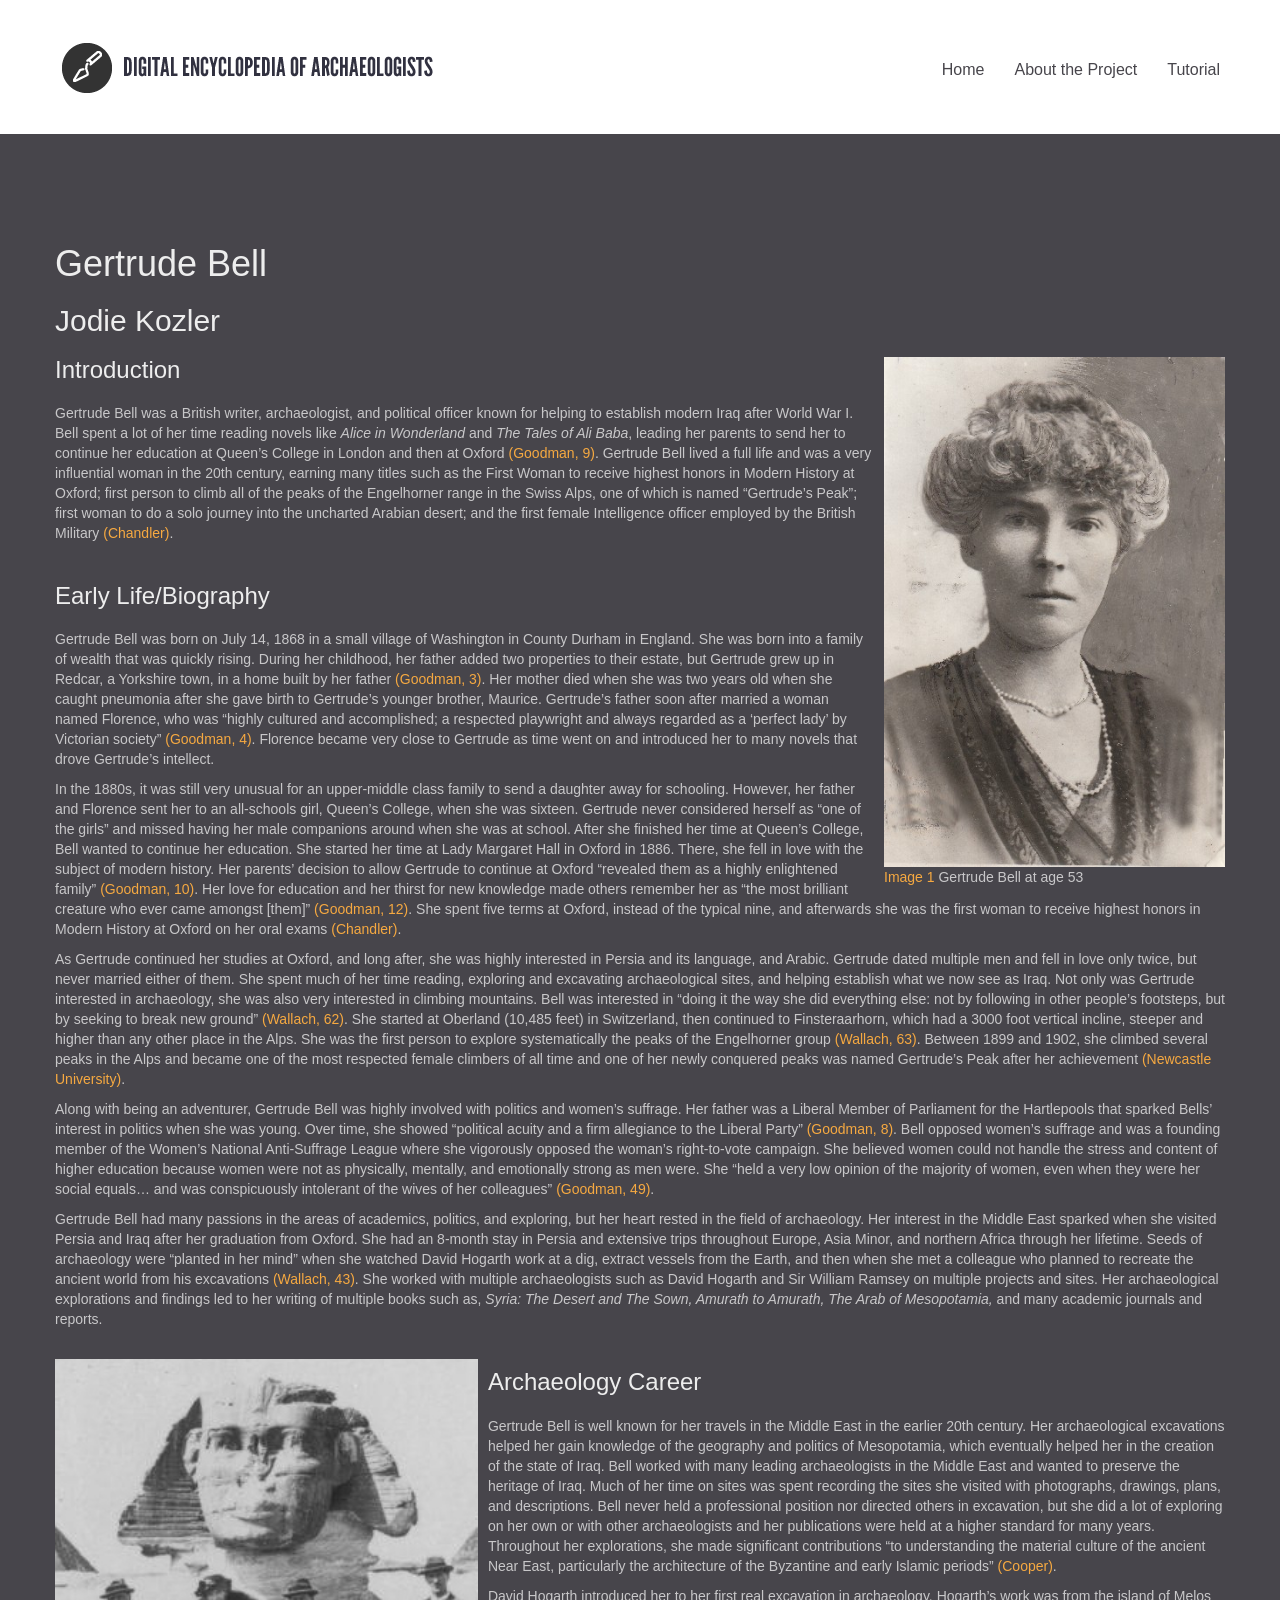
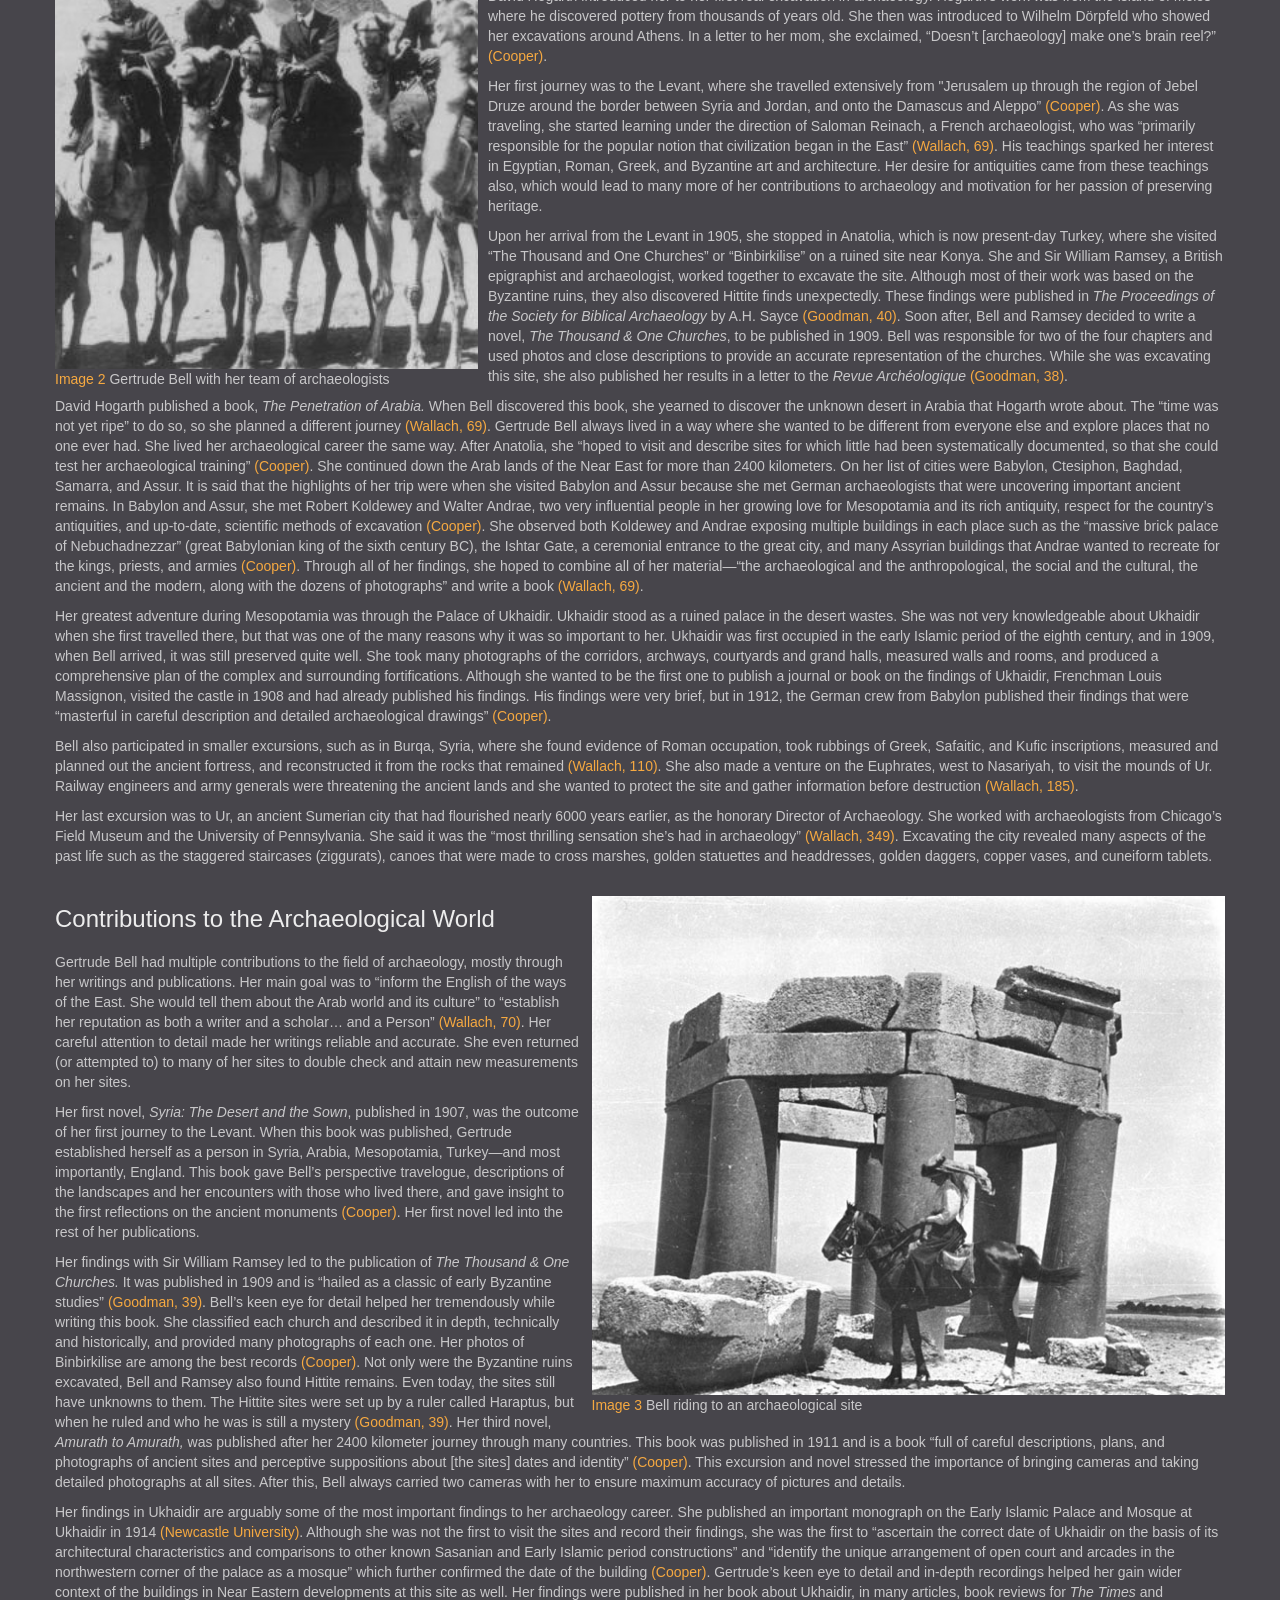
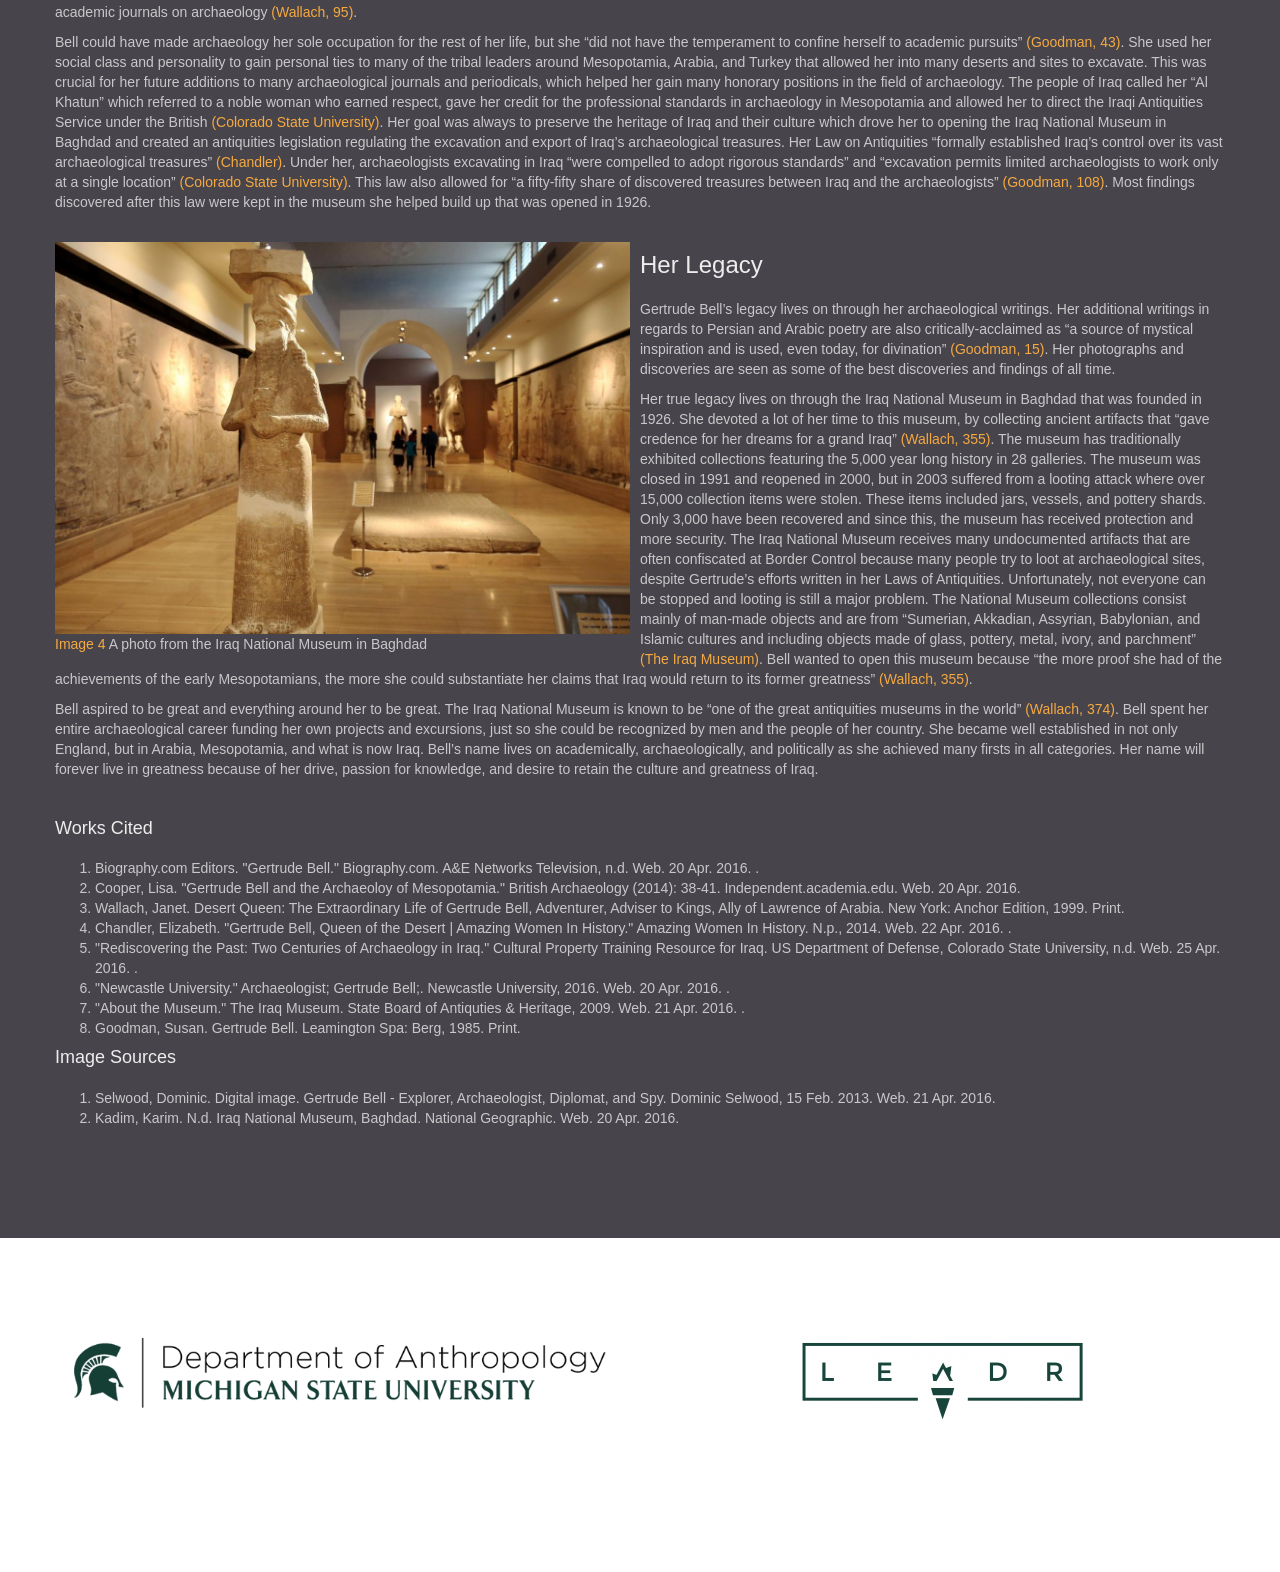
<file: bell/bell.html>
<!doctype html>
<html>
<head>
    <meta charset="utf-8">
    <meta name="keywords" content="">
    <meta name="description" content="">
    <link rel="shortcut icon" type="image/png" href="../favicon.png" />
    <meta name="viewport" content="width=device-width, initial-scale=1, user-scalable=0">
    <link rel="stylesheet" type="text/css" href="../css/bootstrap.css">
    <link rel="stylesheet" id="ppstyle" type="text/css" href="../style.css">
    <link rel='stylesheet' href='../css/font-awesome.min.css'/><link href='http://fonts.googleapis.com/css?family=Lato:100,300,400,700,900&subset=latin,latin-ext' rel='stylesheet' type='text/css'>
    <script src="../js/jquery-2.1.0.min.js"></script>
    <script src="../js/bootstrap.js"></script>
    <script src="../js/blocs.js"></script>
    
    <title>Template</title>
</head>
<body>
<!-- Main container -->
<div class="page-container">
    
<!-- Navigation Bloc -->
<div id="b-nav" class="bloc-container">
	<div id="bloc-nav" class="d-mode d-mode-active">
		<div class="bloc bgc-white l-bloc" id="nav-bloc">
			<div class="container bloc-sm">
				<nav class="navbar row">
					<div class="navbar-header">
						<a class="navbar-brand" href="../."><img src="../img/DEoA_logo.png?timestamp=1456510003840" alt="logo" /></a>
						<button id="nav-toggle" type="button" class="ui-navbar-toggle navbar-toggle" data-toggle="collapse" data-target=".navbar-1">
							<span class="sr-only">Toggle navigation</span><span class="icon-bar"></span><span class="icon-bar"></span><span class="icon-bar"></span>
						</button>
					</div>
					<div class="collapse navbar-collapse navbar-1">
						<ul class="site-navigation nav navbar-nav">
							<li>
								<a href="../." class="ltc-outer-space">Home</a>
							</li>
							<li>
								<a href="../about.html" class="ltc-outer-space">About the Project</a>
							</li>
							<li>
								<a href="../tutorial.html" class="ltc-outer-space">Tutorial</a>
							</li>
						</ul>
					</div>
				</nav>
			</div>
		</div>
	</div>
</div>
<!-- Navigation Bloc END -->

<!-- bloc-3 -->
<div class="bloc bgc-outer-space d-bloc" id="bloc-3">
	<div class="container bloc-lg">
		<div class="row">
			<div class="col-sm-12">
				<h1 class="mg-md">Gertrude Bell</h1>
				<h2 class="mg-md">Jodie Kozler</h2>
		

<figure style="float: right; width: 30%; padding-left: 10px; padding-bottom: 5px;">

<img src="images/bell.jpg" width="100%" />

<figcaption><a href="#" rel="citation" data-toggle="popover" data-content="Selwood, Dominic. Digital image. Gertrude Bell - Explorer, Archaeologist, Diplomat, and Spy. Dominic Selwood, 15 Feb. 2013. Web. 21 Apr. 2016.">Image 1</a> Gertrude Bell at age 53</figcaption>

</figure>

				<h3 class="mg-md">Introduction</h3>
				<p>
				Gertrude Bell was a British writer, archaeologist, and political officer known for helping to establish modern Iraq after World War I. Bell spent a lot of her time reading novels like <em> Alice in Wonderland </em> and <em> The Tales of Ali Baba</em>, leading her parents to send her to continue her education at Queen’s College in London and then at Oxford <a href="#" rel="citation" data-toggle="popover" data-content="Goodman, Susan. Gertrude Bell. Leamington Spa: Berg, 1985. Print. ">(Goodman, 9)</a>.  Gertrude Bell lived a full life and was a very influential woman in the 20th century, earning many titles such as the First Woman to receive highest honors in Modern History at Oxford; first person to climb all of the peaks of the Engelhorner range in the Swiss Alps, one of which is named “Gertrude’s Peak”; first woman to do a solo journey into the uncharted Arabian desert; and the first female Intelligence officer employed by the British Military <a href="#" rel="citation" data-toggle="popover" data-content="Chandler, Elizabeth. Gertrude Bell, Queen of the Desert | Amazing Women In History. Amazing Women In History. N.p., 2014. Web. 22 Apr. 2016. <http://www.amazingwomeninhistory.com/gertrude-bell-queen-of-the-desert/>">(Chandler)</a>.
				</p>
				<br><!--this creates a break, to separate things a little better-->
				<!--<a href="#" rel="citation" data-toggle="popover" data-content=""><!--this is the required <a href> beginning tag for inline reference popups-->
				<h3 class="mg-md">Early Life/Biography</h3>
				<p>
				Gertrude Bell was born on July 14, 1868 in a small village of Washington in County Durham in England.  She was born into a family of wealth that was quickly rising.  During her childhood, her father added two properties to their estate, but Gertrude grew up in Redcar, a Yorkshire town, in a home built by her father <a href="#" rel="citation" data-toggle="popover" data-content="Goodman, Susan. Gertrude Bell. Leamington Spa: Berg, 1985. Print. ">(Goodman, 3)</a>.  Her mother died when she was two years old when she caught pneumonia after she gave birth to Gertrude’s younger brother, Maurice.   Gertrude’s father soon after married a woman named Florence, who was “highly cultured and accomplished; a respected playwright and always regarded as a ‘perfect lady’ by Victorian society” <a href="#" rel="citation" data-toggle="popover" data-content="Goodman, Susan. Gertrude Bell. Leamington Spa: Berg, 1985. Print. ">(Goodman, 4)</a>.  Florence became very close to Gertrude as time went on and introduced her to many novels that drove Gertrude’s intellect. </p>
	<p> In the 1880s, it was still very unusual for an upper-middle class family to send a daughter away for schooling.  However, her father and Florence sent her to an all-schools girl, Queen’s College, when she was sixteen.  Gertrude never considered herself as “one of the girls” and missed having her male companions around when she was at school.  After she finished her time at Queen’s College, Bell wanted to continue her education.  She started her time at Lady Margaret Hall in Oxford in 1886.  There, she fell in love with the subject of modern history.  Her parents’ decision to allow Gertrude to continue at Oxford “revealed them as a highly enlightened family” <a href="#" rel="citation" data-toggle="popover" data-content="Goodman, Susan. Gertrude Bell. Leamington Spa: Berg, 1985. Print. ">(Goodman, 10)</a>.  Her love for education and her thirst for new knowledge made others remember her as “the most brilliant creature who ever came amongst [them]” <a href="#" rel="citation" data-toggle="popover" data-content="Goodman, Susan. Gertrude Bell. Leamington Spa: Berg, 1985. Print. ">(Goodman, 12)</a>.  She spent five terms at Oxford, instead of the typical nine, and afterwards she was the first woman to receive highest honors in Modern History at Oxford on her oral exams <a href="#" rel="citation" data-toggle="popover" data-content="Chandler, Elizabeth. Gertrude Bell, Queen of the Desert | Amazing Women In History. Amazing Women In History. N.p., 2014. Web. 22 Apr. 2016. <http://www.amazingwomeninhistory.com/gertrude-bell-queen-of-the-desert/>">(Chandler)</a>.   </p>
	 <p> As Gertrude continued her studies at Oxford, and long after, she was highly interested in Persia and its language, and Arabic.  Gertrude dated multiple men and fell in love only twice, but never married either of them.   She spent much of her time reading, exploring and excavating archaeological sites, and helping establish what we now see as Iraq.  Not only was Gertrude interested in archaeology, she was also very interested in climbing mountains.  Bell was interested in “doing it the way she did everything else: not by following in other people’s footsteps, but by seeking to break new ground” <a href="#" rel="citation" data-toggle="popover" data-content="Wallach, Janet. Desert Queen: The Extraordinary Life of Gertrude Bell, Adventurer, Adviser to Kings, Ally of Lawrence of Arabia. New York: Anchor Edition, 1999. Print.">(Wallach, 62)</a>.  She started at Oberland (10,485 feet) in Switzerland, then continued to Finsteraarhorn, which had a 3000 foot vertical incline, steeper and higher than any other place in the Alps.  She was the first person to explore systematically the peaks of the Engelhorner group <a href="#" rel="citation" data-toggle="popover" data-content="Wallach, Janet. Desert Queen: The Extraordinary Life of Gertrude Bell, Adventurer, Adviser to Kings, Ally of Lawrence of Arabia. New York: Anchor Edition, 1999. Print.">(Wallach, 63)</a>.  Between 1899 and 1902, she climbed several peaks in the Alps and became one of the most respected female climbers of all time and one of her newly conquered peaks was named Gertrude’s Peak after her achievement <a href="#" rel="citation" data-toggle="popover" data-content="Newcastle University." Archaeologist; Gertrude Bell;. Newcastle University, 2016. Web. 20 Apr. 2016. <http://research.ncl.ac.uk/gertrudebell/anextraordinarywoman/archaeologist/>(Newcastle University)</a>. </p> 
	<p> Along with being an adventurer, Gertrude Bell was highly involved with politics and women’s suffrage.  Her father was a Liberal Member of Parliament for the Hartlepools that sparked Bells’ interest in politics when she was young.  Over time, she showed “political acuity and a firm allegiance to the Liberal Party” <a href="#" rel="citation" data-toggle="popover" data-content="Goodman, Susan. Gertrude Bell. Leamington Spa: Berg, 1985. Print. ">(Goodman, 8)</a>. Bell opposed women’s suffrage and was a founding member of the Women’s National Anti-Suffrage League where she vigorously opposed the woman’s right-to-vote campaign.  She believed women could not handle the stress and content of higher education because women were not as physically, mentally, and emotionally strong as men were.  She “held a very low opinion of the majority of women, even when they were her social equals… and was conspicuously intolerant of the wives of her colleagues” <a href="#" rel="citation" data-toggle="popover" data-content="Goodman, Susan. Gertrude Bell. Leamington Spa: Berg, 1985. Print. ">(Goodman, 49)</a>. </p> 
	<p> Gertrude Bell had many passions in the areas of academics, politics, and exploring, but her heart rested in the field of archaeology.  Her interest in the Middle East sparked when she visited Persia and Iraq after her graduation from Oxford.  She had an 8-month stay in Persia and extensive trips throughout Europe, Asia Minor, and northern Africa through her lifetime.  Seeds of archaeology were “planted in her mind” when she watched David Hogarth work at a dig, extract vessels from the Earth, and then when she met a colleague who planned to recreate the ancient world from his excavations <a href="#" rel="citation" data-toggle="popover" data-content="Wallach, Janet. Desert Queen: The Extraordinary Life of Gertrude Bell, Adventurer, Adviser to Kings, Ally of Lawrence of Arabia. New York: Anchor Edition, 1999. Print.">(Wallach, 43)</a>.  She worked with multiple archaeologists such as David Hogarth and Sir William Ramsey on multiple projects and sites.  Her archaeological explorations and findings led to her writing of multiple books such as, <em> Syria: The Desert and The Sown, Amurath to Amurath, The Arab of Mesopotamia, </em> and many academic journals and reports. </p> 

				</p>
				<br><!--this creates a break, to separate things a little better-->
				<!--<a href="#" rel="citation" data-toggle="popover" data-content=""><!--this is the required <a href> beginning tag for inline reference popups-->
				<figure style="float: left; width: 37%; padding-right: 10px; padding-bottom: 5px;">

<img src="images/bellhorse.jpg" width="100%" />

<figcaption><a href="#" rel="citation" data-toggle="popover" data-content="Selwood, Dominic. Digital image. Gertrude Bell - Explorer, Archaeologist, Diplomat, and Spy. Dominic Selwood, 15 Feb. 2013. Web. 21 Apr. 2016.">Image 2</a> Gertrude Bell with her team of archaeologists </figcaption>

</figure>

				<h3 class="mg-md">Archaeology Career</h3>
				<p>
			Gertrude Bell is well known for her travels in the Middle East in the earlier 20th century.  Her archaeological excavations helped her gain knowledge of the geography and politics of Mesopotamia, which eventually helped her in the creation of the state of Iraq.  Bell worked with many leading archaeologists in the Middle East and wanted to preserve the heritage of Iraq.   Much of her time on sites was spent recording the sites she visited with photographs, drawings, plans, and descriptions.  Bell never held a professional position nor directed others in excavation, but she did a lot of exploring on her own or with other archaeologists and her publications were held at a higher standard for many years.  Throughout her explorations, she made significant contributions “to understanding the material culture of the ancient Near East, particularly the architecture of the Byzantine and early Islamic periods” <a href="#" rel="citation" data-toggle="popover" data-content='Cooper, Lisa. "Gertrude Bell and the Archaeoloy of Mesopotamia." British Archaeology (2014): 38-41. Independent.academia.edu. Web. 20 Apr. 2016.'>(Cooper)</a>.    </P>
	</p> David Hogarth introduced her to her first real excavation in archaeology.  Hogarth’s work was from the island of Melos where he discovered pottery from thousands of years old.  She then was introduced to Wilhelm Dörpfeld who showed her excavations around Athens.  In a letter to her mom, she exclaimed, “Doesn’t [archaeology] make one’s brain reel?” <a href="#" rel="citation" data-toggle="popover" data-content='Cooper, Lisa. "Gertrude Bell and the Archaeoloy of Mesopotamia." British Archaeology (2014): 38-41. Independent.academia.edu. Web. 20 Apr. 2016.'>(Cooper)</a>.   </p>
	<p> Her first journey was to the Levant, where she travelled extensively from "Jerusalem up through the region of Jebel Druze around the border between Syria and Jordan, and onto the Damascus and Aleppo” <a href="#" rel="citation" data-toggle="popover" data-content='Cooper, Lisa. "Gertrude Bell and the Archaeoloy of Mesopotamia." British Archaeology (2014): 38-41. Independent.academia.edu. Web. 20 Apr. 2016.'>(Cooper)</a>.  As she was traveling, she started learning under the direction of Saloman Reinach, a French archaeologist, who was “primarily responsible for the popular notion that civilization began in the East” <a href="#" rel="citation" data-toggle="popover" data-content="Wallach, Janet. Desert Queen: The Extraordinary Life of Gertrude Bell, Adventurer, Adviser to Kings, Ally of Lawrence of Arabia. New York: Anchor Edition, 1999. Print.">(Wallach, 69)</a>.  His teachings sparked her interest in Egyptian, Roman, Greek, and Byzantine art and architecture.  Her desire for antiquities came from these teachings also, which would lead to many more of her contributions to archaeology and motivation for her passion of preserving heritage.   </p> 
	<p>Upon her arrival from the Levant in 1905, she stopped in Anatolia, which is now present-day Turkey, where she visited “The Thousand and One Churches” or “Binbirkilise” on a ruined site near Konya.  She and Sir William Ramsey, a British epigraphist and archaeologist, worked together to excavate the site.  Although most of their work was based on the Byzantine ruins, they also discovered Hittite finds unexpectedly.  These findings were published in <em> The Proceedings of the Society for Biblical Archaeology </em> by A.H. Sayce <a href="#" rel="citation" data-toggle="popover" data-content="Goodman, Susan. Gertrude Bell. Leamington Spa: Berg, 1985. Print. ">(Goodman, 40)</a>.  Soon after, Bell and Ramsey decided to write a novel, <em> The Thousand & One Churches</em>, to be published in 1909.  Bell was responsible for two of the four chapters and used photos and close descriptions to provide an accurate representation of the churches.  While she was excavating this site, she also published her results in a letter to the <em> Revue Archéologique </em> <a href="#" rel="citation" data-toggle="popover" data-content="Goodman, Susan. Gertrude Bell. Leamington Spa: Berg, 1985. Print. ">(Goodman, 38)</a>.  </p>
	<p> David Hogarth published a book, <em>The Penetration of Arabia.</em>  When Bell discovered this book, she yearned to discover the unknown desert in Arabia that Hogarth wrote about.  The “time was not yet ripe” to do so, so she planned a different journey <a href="#" rel="citation" data-toggle="popover" data-content="Wallach, Janet. Desert Queen: The Extraordinary Life of Gertrude Bell, Adventurer, Adviser to Kings, Ally of Lawrence of Arabia. New York: Anchor Edition, 1999. Print.">(Wallach, 69)</a>. Gertrude Bell always lived in a way where she wanted to be different from everyone else and explore places that no one ever had.  She lived her archaeological career the same way.  After Anatolia, she “hoped to visit and describe sites for which little had been systematically documented, so that she could test her archaeological training” <a href="#" rel="citation" data-toggle="popover" data-content='Cooper, Lisa. "Gertrude Bell and the Archaeoloy of Mesopotamia." British Archaeology (2014): 38-41. Independent.academia.edu. Web. 20 Apr. 2016.'>(Cooper)</a>. She continued down the Arab lands of the Near East for more than 2400 kilometers.  On her list of cities were Babylon, Ctesiphon, Baghdad, Samarra, and Assur.  It is said that the highlights of her trip were when she visited Babylon and Assur because she met German archaeologists that were uncovering important ancient remains.  In Babylon and Assur, she met Robert Koldewey and Walter Andrae, two very influential people in her growing love for Mesopotamia and its rich antiquity, respect for the country’s antiquities, and up-to-date, scientific methods of excavation <a href="#" rel="citation" data-toggle="popover" data-content='Cooper, Lisa. "Gertrude Bell and the Archaeoloy of Mesopotamia." British Archaeology (2014): 38-41. Independent.academia.edu. Web. 20 Apr. 2016.'>(Cooper)</a>.  She observed both Koldewey and Andrae exposing multiple buildings in each place such as the “massive brick palace of Nebuchadnezzar” (great Babylonian king of the sixth century BC), the Ishtar Gate, a ceremonial entrance to the great city, and many Assyrian buildings that Andrae wanted to recreate for the kings, priests, and armies <a href="#" rel="citation" data-toggle="popover" data-content="Cooper, Lisa. Gertrude Bell and the Archaeoloy of Mesopotamia." British Archaeology (2014): 38-41. Independent.academia.edu. Web. 20 Apr. 2016.">(Cooper)</a>.  Through all of her findings, she hoped to combine all of her material—“the archaeological and the anthropological, the social and the cultural, the ancient and the modern, along with the dozens of photographs” and write a book <a href="#" rel="citation" data-toggle="popover" data-content="Wallach, Janet. Desert Queen: The Extraordinary Life of Gertrude Bell, Adventurer, Adviser to Kings, Ally of Lawrence of Arabia. New York: Anchor Edition, 1999. Print.">(Wallach, 69)</a>.   </p>
	<p> Her greatest adventure during Mesopotamia was through the Palace of Ukhaidir.  Ukhaidir stood as a ruined palace in the desert wastes.   She was not very knowledgeable about Ukhaidir when she first travelled there, but that was one of the many reasons why it was so important to her.  Ukhaidir was first occupied in the early Islamic period of the eighth century, and in 1909, when Bell arrived, it was still preserved quite well.  She took many photographs of the corridors, archways, courtyards and grand halls, measured walls and rooms, and produced a comprehensive plan of the complex and surrounding fortifications.   Although she wanted to be the first one to publish a journal or book on the findings of Ukhaidir, Frenchman Louis Massignon, visited the castle in 1908 and had already published his findings.  His findings were very brief, but in 1912, the German crew from Babylon published their findings that were “masterful in careful description and detailed archaeological drawings” <a href="#" rel="citation" data-toggle="popover" data-content='Cooper, Lisa. "Gertrude Bell and the Archaeoloy of Mesopotamia." British Archaeology (2014): 38-41. Independent.academia.edu. Web. 20 Apr. 2016.'>(Cooper)</a>. </p>
	<p> Bell also participated in smaller excursions, such as in Burqa, Syria, where she found evidence of Roman occupation, took rubbings of Greek, Safaitic, and Kufic inscriptions, measured and planned out the ancient fortress, and reconstructed it from the rocks that remained <a href="#" rel="citation" data-toggle="popover" data-content="Wallach, Janet. Desert Queen: The Extraordinary Life of Gertrude Bell, Adventurer, Adviser to Kings, Ally of Lawrence of Arabia. New York: Anchor Edition, 1999. Print.">(Wallach, 110)</a>. She also made a venture on the Euphrates, west to Nasariyah, to visit the mounds of Ur.   Railway engineers and army generals were threatening the ancient lands and she wanted to protect the site and gather information before destruction <a href="#" rel="citation" data-toggle="popover" data-content="Wallach, Janet. Desert Queen: The Extraordinary Life of Gertrude Bell, Adventurer, Adviser to Kings, Ally of Lawrence of Arabia. New York: Anchor Edition, 1999. Print.">(Wallach, 185)</a>.  </p>
	<p> Her last excursion was to Ur, an ancient Sumerian city that had flourished nearly 6000 years earlier, as the honorary Director of Archaeology.  She worked with archaeologists from Chicago’s Field Museum and the University of Pennsylvania.  She said it was the “most thrilling sensation she’s had in archaeology” <a href="#" rel="citation" data-toggle="popover" data-content="Wallach, Janet. Desert Queen: The Extraordinary Life of Gertrude Bell, Adventurer, Adviser to Kings, Ally of Lawrence of Arabia. New York: Anchor Edition, 1999. Print.">(Wallach, 349)</a>.  Excavating the city revealed many aspects of the past life such as the staggered staircases (ziggurats), canoes that were made to cross marshes, golden statuettes and headdresses, golden daggers, copper vases, and cuneiform tablets.  </p> 
  
				</p>
				<br><!--this creates a break, to separate things a little better-->
				<!--<a href="#" rel="citation" data-toggle="popover" data-content=""><!--this is the required <a href> beginning tag for inline reference popups-->
				<figure style="float: right; width: 55%; padding-left: 10px; padding-bottom: 5px;">

<img src="images/archaeologysite.jpg" width="100%" />

<figcaption><a href="#" rel="citation" data-toggle="popover" data-content="Selwood, Dominic. Digital image. Gertrude Bell - Explorer, Archaeologist, Diplomat, and Spy. Dominic Selwood, 15 Feb. 2013. Web. 21 Apr. 2016.">Image 3</a> Bell riding to an archaeological site</figcaption>

</figure>
				<h3 class="mg-md">Contributions to the Archaeological World</h3>
				<p>
				Gertrude Bell had multiple contributions to the field of archaeology, mostly through her writings and publications.  Her main goal was to “inform the English of the ways of the East.  She would tell them about the Arab world and its culture” to “establish her reputation as both a writer and a scholar… and a Person” <a href="#" rel="citation" data-toggle="popover" data-content="Wallach, Janet. Desert Queen: The Extraordinary Life of Gertrude Bell, Adventurer, Adviser to Kings, Ally of Lawrence of Arabia. New York: Anchor Edition, 1999. Print.">(Wallach, 70)</a>.  Her careful attention to detail made her writings reliable and accurate.  She even returned (or attempted to) to many of her sites to double check and attain new measurements on her sites. 
				</p>
				<p> Her first novel, <em>Syria: The Desert and the Sown</em>, published in 1907, was the outcome of her first journey to the Levant. When this book was published, Gertrude established herself as a person in Syria, Arabia, Mesopotamia, Turkey—and most importantly, England.  This book gave Bell’s perspective travelogue, descriptions of the landscapes and her encounters with those who lived there, and gave insight to the first reflections on the ancient monuments <a href="#" rel="citation" data-toggle="popover" data-content='Cooper, Lisa. "Gertrude Bell and the Archaeoloy of Mesopotamia." British Archaeology (2014): 38-41. Independent.academia.edu. Web. 20 Apr. 2016.'>(Cooper)</a>.  Her first novel led into the rest of her publications. </p>
				<p> Her findings with Sir William Ramsey led to the publication of <em>The Thousand & One Churches.</em>  It was published in 1909 and is “hailed as a classic of early Byzantine studies” <a href="#" rel="citation" data-toggle="popover" data-content="Goodman, Susan. Gertrude Bell. Leamington Spa: Berg, 1985. Print. ">(Goodman, 39)</a>.  Bell’s keen eye for detail helped her tremendously while writing this book.  She classified each church and described it in depth, technically and historically, and provided many photographs of each one.  Her photos of Binbirkilise are among the best records <a href="#" rel="citation" data-toggle="popover" data-content='Cooper, Lisa. "Gertrude Bell and the Archaeoloy of Mesopotamia." British Archaeology (2014): 38-41. Independent.academia.edu. Web. 20 Apr. 2016.'>(Cooper)</a>.  Not only were the Byzantine ruins excavated, Bell and Ramsey also found Hittite remains.  Even today, the sites still have unknowns to them.  The Hittite sites were set up by a ruler called Haraptus, but when he ruled and who he was is still a mystery <a href="#" rel="citation" data-toggle="popover" data-content="Goodman, Susan. Gertrude Bell. Leamington Spa: Berg, 1985. Print. ">(Goodman, 39)</a>.  Her third novel, <em>Amurath to Amurath,</em> was published after her 2400 kilometer journey through many countries.  This book was published in 1911 and is a book “full of careful descriptions, plans, and photographs of ancient sites and perceptive suppositions about [the sites] dates and identity” <a href="#" rel="citation" data-toggle="popover" data-content='Cooper, Lisa. "Gertrude Bell and the Archaeoloy of Mesopotamia." British Archaeology (2014): 38-41. Independent.academia.edu. Web. 20 Apr. 2016.'>(Cooper)</a>.  This excursion and novel stressed the importance of bringing cameras and taking detailed photographs at all sites.  After this, Bell always carried two cameras with her to ensure maximum accuracy of pictures and details. </p> 
				<p> Her findings in Ukhaidir are arguably some of the most important findings to her archaeology career.  She published an important monograph on the Early Islamic Palace and Mosque at Ukhaidir in 1914 <a href="#" rel="citation" data-toggle="popover" data-content="Newcastle University." Archaeologist; Gertrude Bell;. Newcastle University, 2016. Web. 20 Apr. 2016. <http://research.ncl.ac.uk/gertrudebell/anextraordinarywoman/archaeologist/>(Newcastle University)</a>.  Although she was not the first to visit the sites and record their findings, she was the first to “ascertain the correct date of Ukhaidir on the basis of its architectural characteristics and comparisons to other known Sasanian and Early Islamic period constructions” and “identify the unique arrangement of open court and arcades in the northwestern corner of the palace as a mosque” which further confirmed the date of the building <a href="#" rel="citation" data-toggle="popover" data-content='Cooper, Lisa. "Gertrude Bell and the Archaeoloy of Mesopotamia." British Archaeology (2014): 38-41. Independent.academia.edu. Web. 20 Apr. 2016.'>(Cooper)</a>. Gertrude’s keen eye to detail and in-depth recordings helped her gain wider context of the buildings in Near Eastern developments at this site as well.  Her findings were published in her book about Ukhaidir, in many articles, book reviews for <em>The Times</em> and academic journals on archaeology <a href="#" rel="citation" data-toggle="popover" data-content="Wallach, Janet. Desert Queen: The Extraordinary Life of Gertrude Bell, Adventurer, Adviser to Kings, Ally of Lawrence of Arabia. New York: Anchor Edition, 1999. Print.">(Wallach, 95)</a>.  </p> 
				<p> Bell could have made archaeology her sole occupation for the rest of her life, but she “did not have the temperament to confine herself to academic pursuits” <a href="#" rel="citation" data-toggle="popover" data-content="Goodman, Susan. Gertrude Bell. Leamington Spa: Berg, 1985. Print. ">(Goodman, 43)</a>.  She used her social class and personality to gain personal ties to many of the tribal leaders around Mesopotamia, Arabia, and Turkey that allowed her into many deserts and sites to excavate.  This was crucial for her future additions to many archaeological journals and periodicals, which helped her gain many honorary positions in the field of archaeology.  The people of Iraq called her “Al Khatun” which referred to a noble woman who earned respect, gave her credit for the professional standards in archaeology in Mesopotamia and allowed her to direct the Iraqi Antiquities Service under the British <a href="#" rel="citation" data-toggle="popover" data-content='"Rediscovering the Past: Two Centuries of Archaeology in Iraq." Cultural Property Training Resource for Iraq. US Department of Defense, Colorado State University, n.d. Web. 25 Apr. 2016. <https://www.cemml.colostate.edu/cultural/09476/iraq03iraqenl.html>.'>(Colorado State University)</a>.  Her goal was always to preserve the heritage of Iraq and their culture which drove her to opening the Iraq National Museum in Baghdad and created an antiquities legislation regulating the excavation and export of Iraq’s archaeological treasures.  Her Law on Antiquities “formally established Iraq’s control over its vast archaeological treasures” <a href="#" rel="citation" data-toggle="popover" data-content="Chandler, Elizabeth. Gertrude Bell, Queen of the Desert | Amazing Women In History. Amazing Women In History. N.p., 2014. Web. 22 Apr. 2016. <http://www.amazingwomeninhistory.com/gertrude-bell-queen-of-the-desert/>">(Chandler)</a>. Under her, archaeologists excavating in Iraq “were compelled to adopt rigorous standards” and “excavation permits limited archaeologists to work only at a single location” <a href="#" rel="citation" data-toggle="popover" data-content='"Rediscovering the Past: Two Centuries of Archaeology in Iraq." Cultural Property Training Resource for Iraq. US Department of Defense, Colorado State University, n.d. Web. 25 Apr. 2016. <https://www.cemml.colostate.edu/cultural/09476/iraq03iraqenl.html>.'>(Colorado State University)</a>.  This law also allowed for “a fifty-fifty share of discovered treasures between Iraq and the archaeologists” <a href="#" rel="citation" data-toggle="popover" data-content="Goodman, Susan. Gertrude Bell. Leamington Spa: Berg, 1985. Print. ">(Goodman, 108)</a>.  Most findings discovered after this law were kept in the museum she helped build up that was opened in 1926.  </p>
				<br><!--this creates a break, to separate things a little better-->
				<!--<a href="#" rel="citation" data-toggle="popover" data-content=""><!--this is the required <a href> beginning tag for inline reference popups-->
				<figure style="float: left; width: 50%; padding-right: 10px; padding-bottom: 5px;">

<img src="images/iraqmuseum.jpg" width="100%" />

<figcaption><a href="#" rel="citation" data-toggle="popover" data-content="Kadim, Karim. N.d. Iraq National Museum, Baghdad. National Geographic. Web. 20 Apr. 2016. ">Image 4</a> A photo from the Iraq National Museum in Baghdad</figcaption>

</figure>
				<h3 class="mg-md">Her Legacy</h3>
				<p>
				Gertrude Bell’s legacy lives on through her archaeological writings.  Her additional writings in regards to Persian and Arabic poetry are also critically-acclaimed as “a source of mystical inspiration and is used, even today, for divination” <a href="#" rel="citation" data-toggle="popover" data-content="Goodman, Susan. Gertrude Bell. Leamington Spa: Berg, 1985. Print. ">(Goodman, 15)</a>.  Her photographs and discoveries are seen as some of the best discoveries and findings of all time.  </p>
				<p> Her true legacy lives on through the Iraq National Museum in Baghdad that was founded in 1926.  She devoted a lot of her time to this museum, by collecting ancient artifacts that “gave credence for her dreams for a grand Iraq” <a href="#" rel="citation" data-toggle="popover" data-content="Wallach, Janet. Desert Queen: The Extraordinary Life of Gertrude Bell, Adventurer, Adviser to Kings, Ally of Lawrence of Arabia. New York: Anchor Edition, 1999. Print.">(Wallach, 355)</a>.  The museum has traditionally exhibited collections featuring the 5,000 year long history in 28 galleries.  The museum was closed in 1991 and reopened in 2000, but in 2003 suffered from a looting attack where over 15,000 collection items were stolen.  These items included jars, vessels, and pottery shards.  Only 3,000 have been recovered and since this, the museum has received protection and more security.  The Iraq National Museum receives many undocumented artifacts that are often confiscated at Border Control because many people try to loot at archaeological sites, despite Gertrude’s efforts written in her Laws of Antiquities.  Unfortunately, not everyone can be stopped and looting is still a major problem.  The National Museum collections consist mainly of man-made objects and are from “Sumerian, Akkadian, Assyrian, Babylonian, and Islamic cultures and including objects made of glass, pottery, metal, ivory, and parchment” <a href="#" rel="citation" data-toggle="popover" data-content='"About the Museum." The Iraq Museum. State Board of Antiquties & Heritage, 2009. Web. 21 Apr. 2016. <http://www.iraqmuseum.org/pages/about-the-museum/>.'>(The Iraq Museum)</a>.  Bell wanted to open this museum because “the more proof she had of the achievements of the early Mesopotamians, the more she could substantiate her claims that Iraq would return to its former greatness” <a href="#" rel="citation" data-toggle="popover" data-content="Wallach, Janet. Desert Queen: The Extraordinary Life of Gertrude Bell, Adventurer, Adviser to Kings, Ally of Lawrence of Arabia. New York: Anchor Edition, 1999. Print.">(Wallach, 355)</a>.  </p> 
				<p> Bell aspired to be great and everything around her to be great.  The Iraq National Museum is known to be “one of the great antiquities museums in the world” <a href="#" rel="citation" data-toggle="popover" data-content="Wallach, Janet. Desert Queen: The Extraordinary Life of Gertrude Bell, Adventurer, Adviser to Kings, Ally of Lawrence of Arabia. New York: Anchor Edition, 1999. Print.">(Wallach, 374)</a>.  Bell spent her entire archaeological career funding her own projects and excursions, just so she could be recognized by men and the people of her country.  She became well established in not only England, but in Arabia, Mesopotamia, and what is now Iraq.  Bell’s name lives on academically, archaeologically, and politically as she achieved many firsts in all categories.  Her name will forever live in greatness because of her drive, passion for knowledge, and desire to retain the culture and greatness of Iraq.  </p> 
				</p>
				<br><!--this creates a break, to separate things a little better-->
				<!--<a href="#" rel="citation" data-toggle="popover" data-content=""><!--this is the required <a href> beginning tag for inline reference popups-->
				<h4 class="mg-md"> Works Cited </h4>
<ol>
<li> Biography.com Editors. "Gertrude Bell." Biography.com. A&E Networks Television, n.d. Web. 20 Apr. 2016. <http://www.biography.com/people/gertrude-bell-21149695>. </li>
<li> Cooper, Lisa. "Gertrude Bell and the Archaeoloy of Mesopotamia." British Archaeology (2014): 38-41. Independent.academia.edu. Web. 20 Apr. 2016. </li>
<li> Wallach, Janet. Desert Queen: The Extraordinary Life of Gertrude Bell, Adventurer, Adviser to Kings, Ally of Lawrence of Arabia. New York: Anchor Edition, 1999. Print. </li>
<li> Chandler, Elizabeth. "Gertrude Bell, Queen of the Desert | Amazing Women In History." Amazing Women In History. N.p., 2014. Web. 22 Apr. 2016. 
<http://www.amazingwomeninhistory.com/gertrude-bell-queen-of-the-desert/>. </li>
<li> "Rediscovering the Past: Two Centuries of Archaeology in Iraq." Cultural Property Training Resource for Iraq. US Department of Defense, Colorado State University, n.d. Web. 25 Apr. 2016. <https://www.cemml.colostate.edu/cultural/09476/iraq03iraqenl.html>. </li>
<li> "Newcastle University." Archaeologist; Gertrude Bell;. Newcastle University, 2016. Web. 20 Apr. 2016. <http://research.ncl.ac.uk/gertrudebell/anextraordinarywoman/archaeologist/>. </li> 
<li> "About the Museum." The Iraq Museum. State Board of Antiquties & Heritage, 2009. Web. 21 Apr. 2016. <http://www.iraqmuseum.org/pages/about-the-museum/>. </li> 
<li> Goodman, Susan. Gertrude Bell. Leamington Spa: Berg, 1985. Print. </li>
</ol> 

<h4 class="mg-md"> Image Sources </h4>
<ol>
<li> Selwood, Dominic. Digital image. Gertrude Bell - Explorer, Archaeologist, Diplomat, and Spy. Dominic Selwood, 15 Feb. 2013. Web. 21 Apr. 2016. </li> 
<li> Kadim, Karim. N.d. Iraq National Museum, Baghdad. National Geographic. Web. 20 Apr. 2016. </li>
			</div>
		</div>
	</div>
</div>
<!-- bloc-3 END -->

<!-- Footer - bloc-4 -->
<div class="bloc bgc-white l-bloc" id="bloc-4">
	<div class="container bloc-lg">
		<div class="row">
			<div class="col-sm-6">
				<img src="../img/New%20Department%20Logo.png" class="img-responsive center-block" />
			</div>
			<div class="col-sm-6">
				<img src="../img/LEADR-LOGO-10-300x84.png" class="img-responsive center-block mg-lg" />
			</div>
		</div>
	</div>
</div>
<!-- Footer - bloc-4 END -->

</div>
<!-- Main container END -->

<!-- Custom Citation Popover Script -->
<script type="text/javascript">
	$(document).ready(function(){
		$("a[rel=citation]").popover({
			placement : 'top'
		}).click(function (p) {
			p.preventDefault();
			var $self = $(this);
			setTimeout(function () {
				$self.popover('hide');
			}, 4000);
		});
	});
	</script>

</body>
    
<!-- Google Analytics -->

<!-- Google Analytics END -->

</html>
</file>
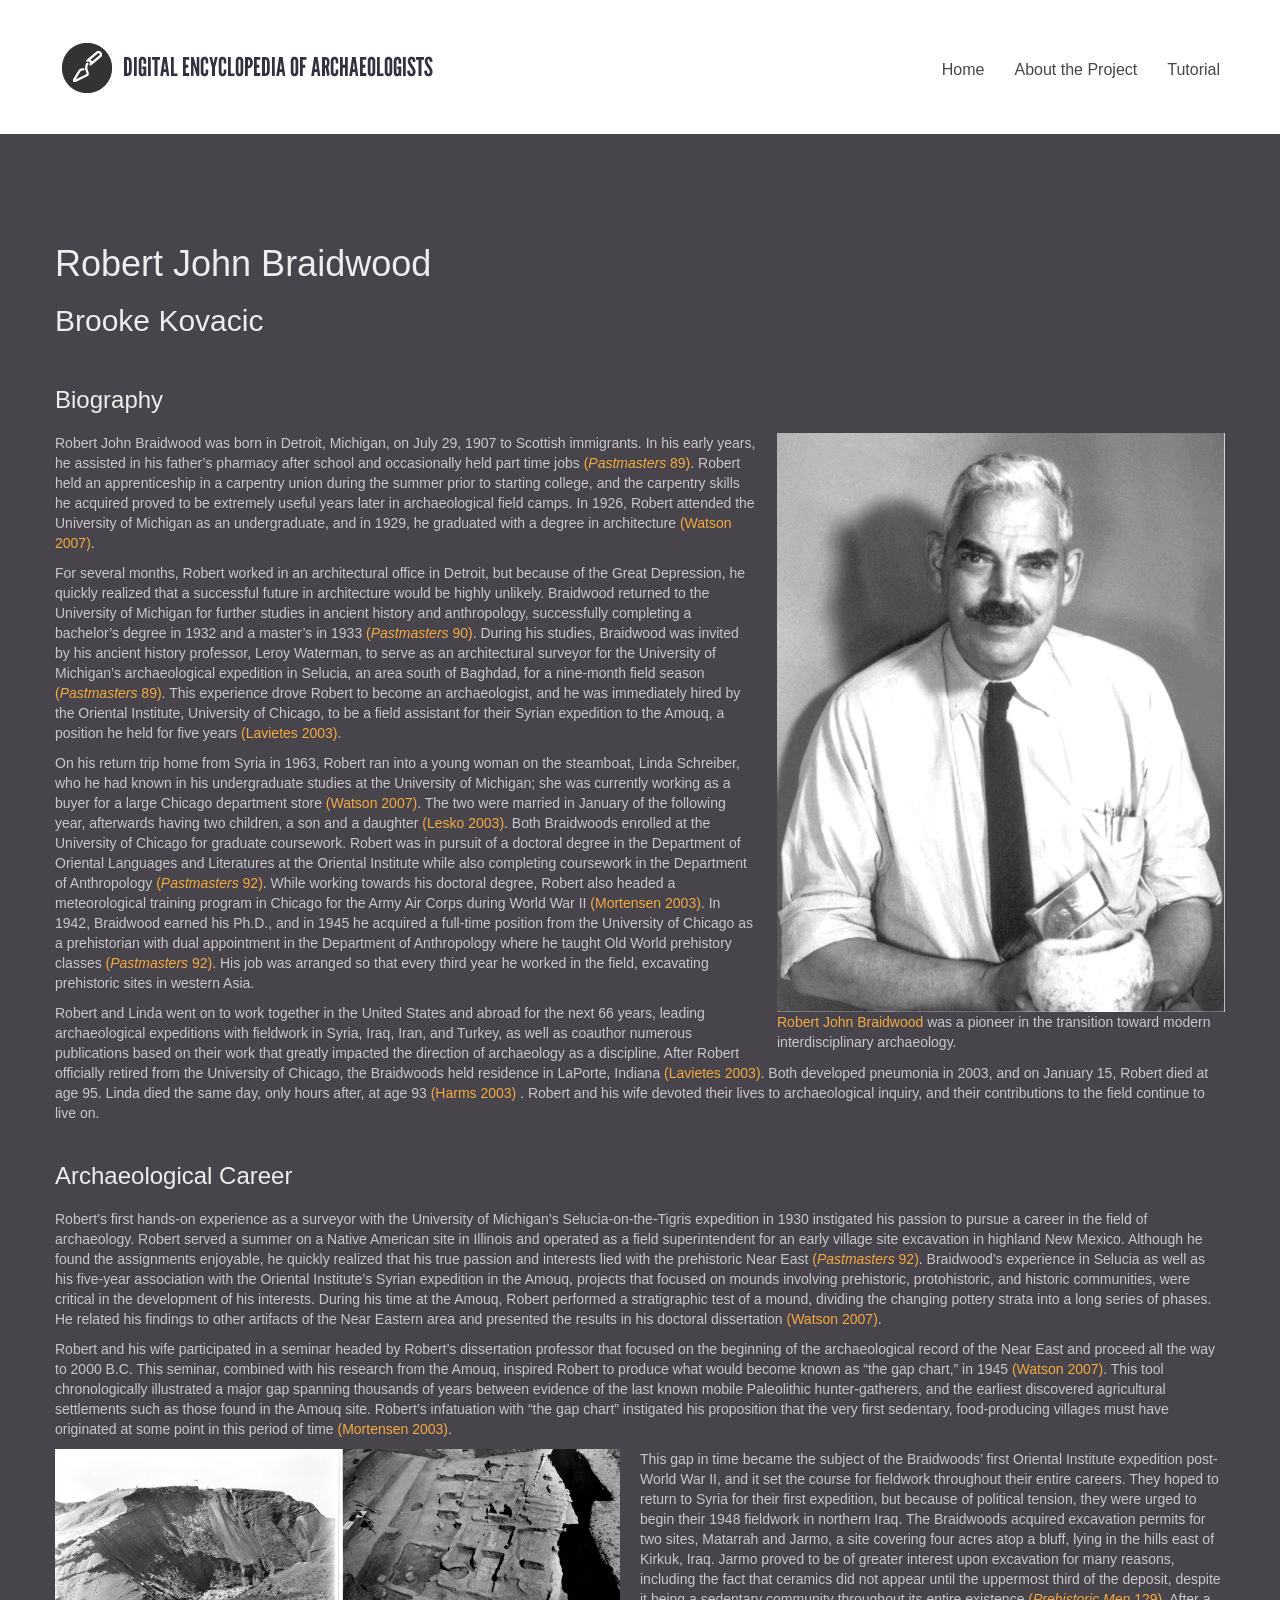
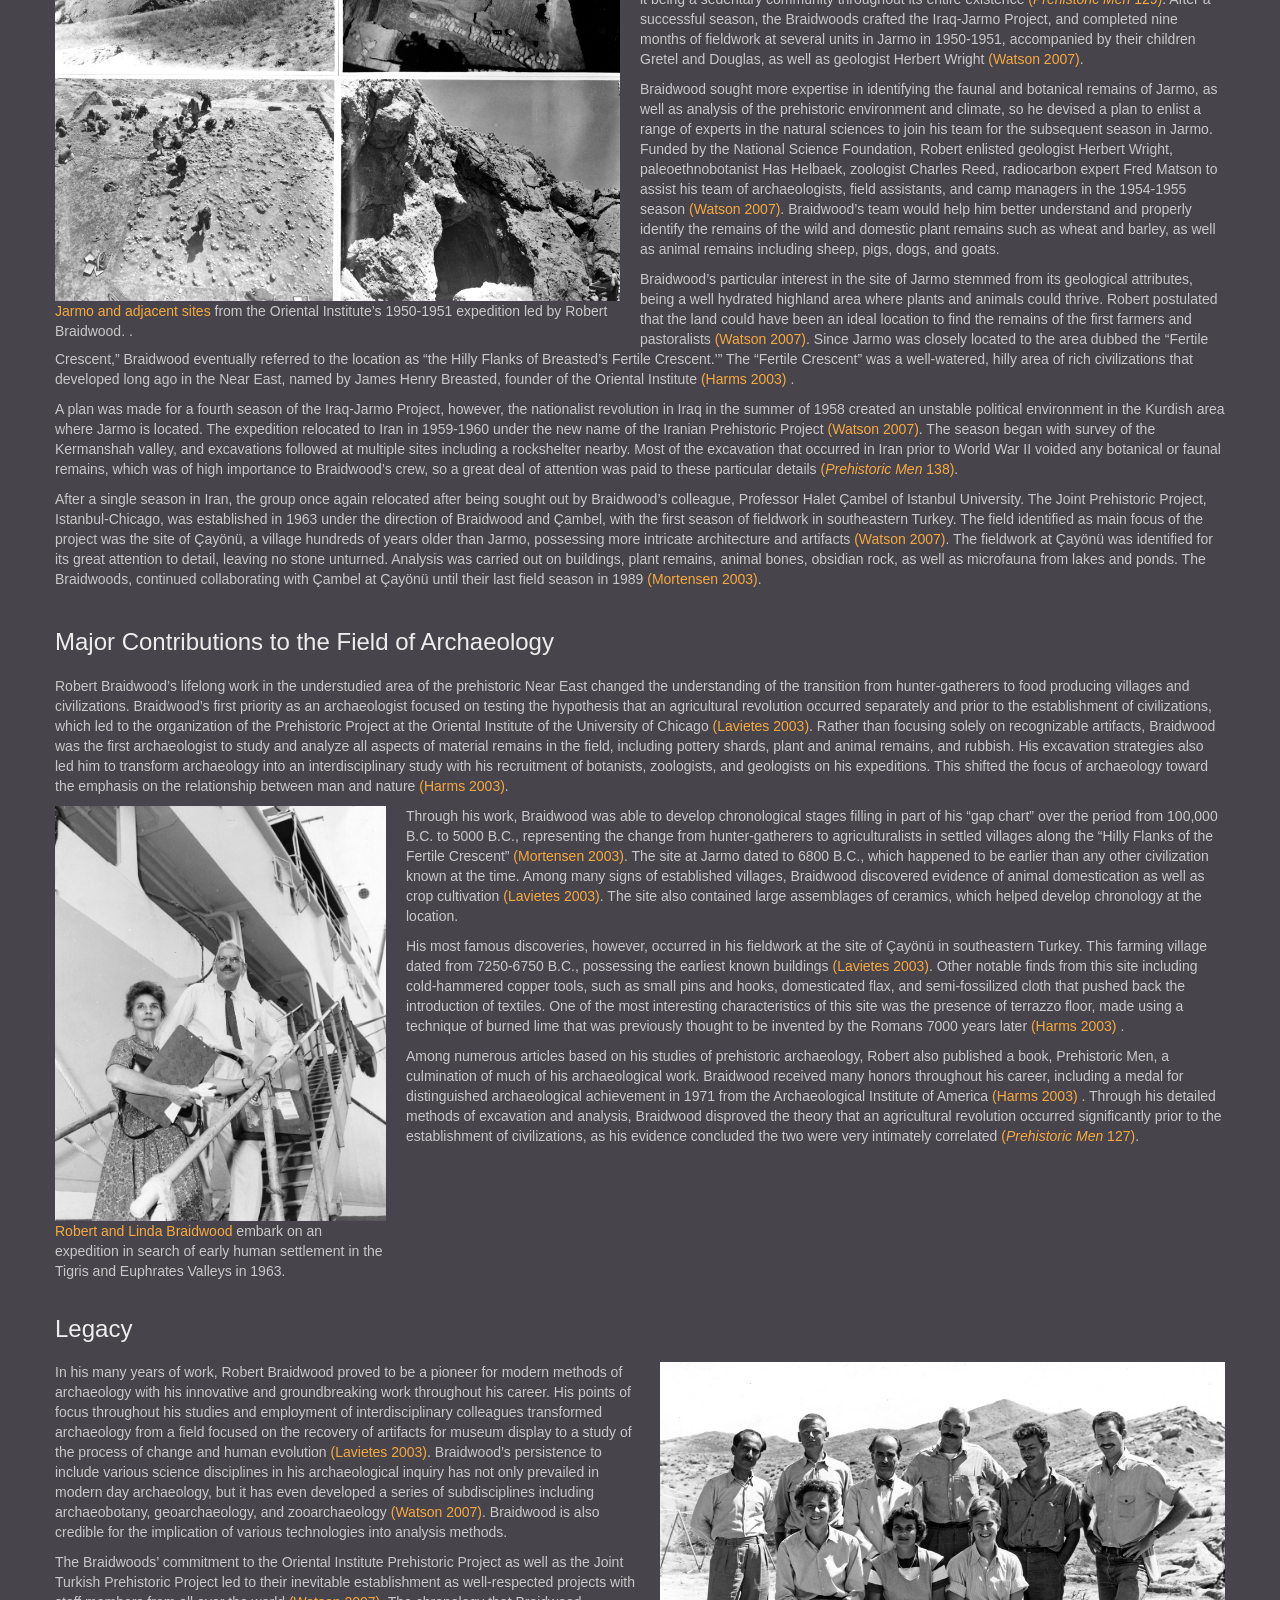
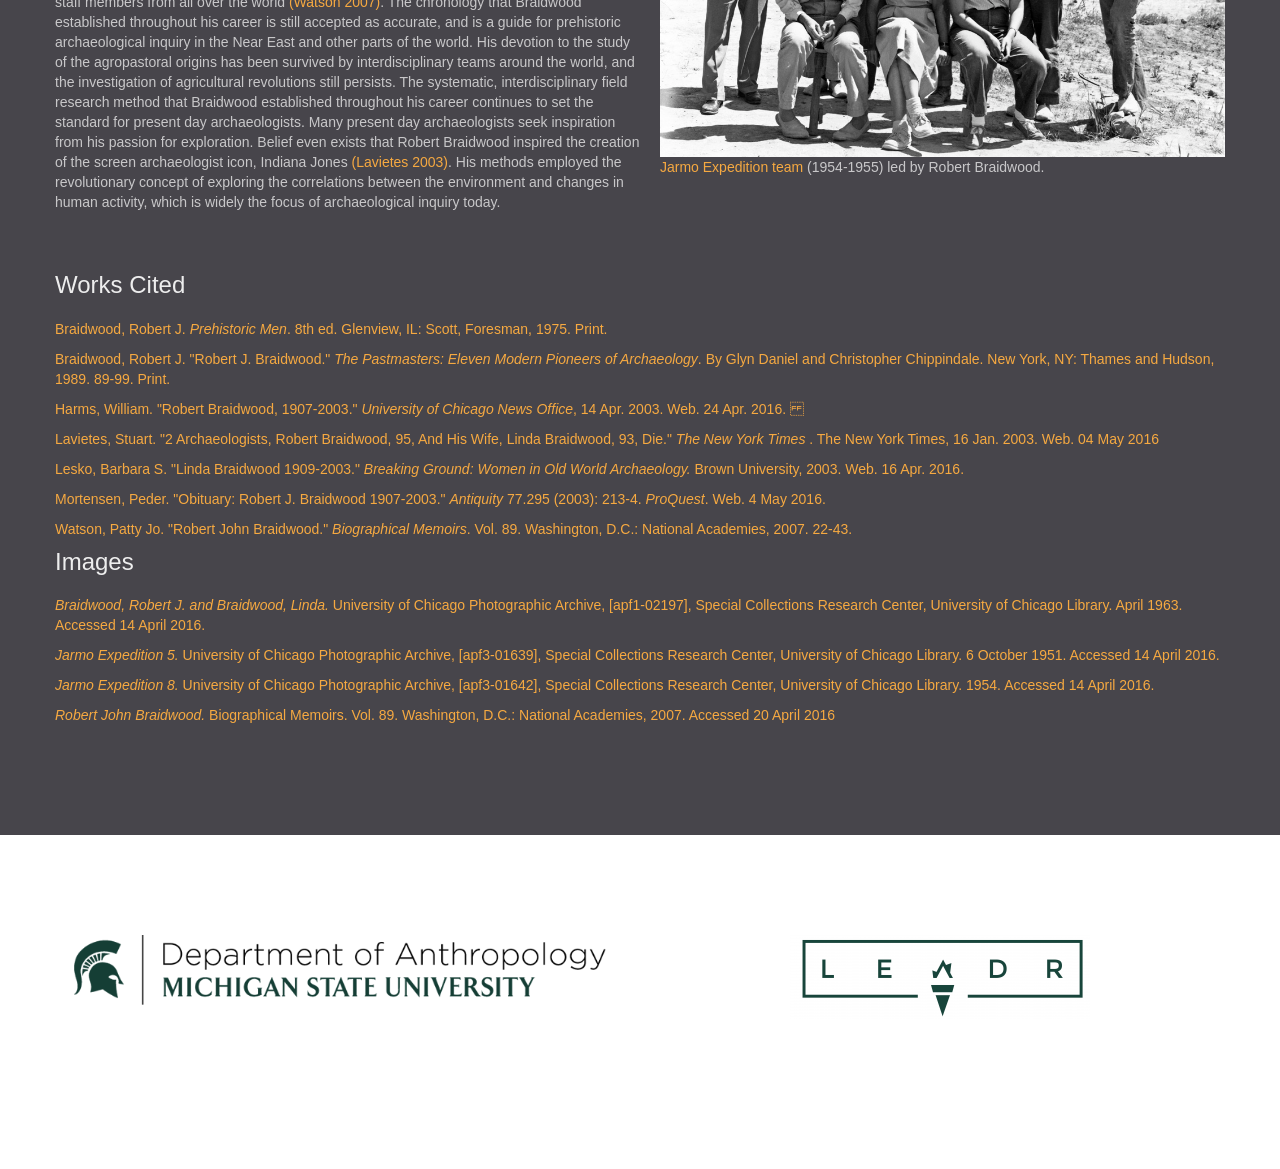
<file: braidwood/braidwood.html>
<!doctype html>
<html>
<head>
    <meta charset="utf-8">
    <meta name="keywords" content="">
    <meta name="description" content="">
    <link rel="shortcut icon" type="image/png" href="../favicon.png" />
    <meta name="viewport" content="width=device-width, initial-scale=1, user-scalable=0">
    <link rel="stylesheet" type="text/css" href="../css/bootstrap.css">
    <link rel="stylesheet" id="ppstyle" type="text/css" href="../style.css">
    <link rel='stylesheet' href='../css/font-awesome.min.css'/><link href='http://fonts.googleapis.com/css?family=Lato:100,300,400,700,900&subset=latin,latin-ext' rel='stylesheet' type='text/css'>
    <script src="../js/jquery-2.1.0.min.js"></script>
    <script src="../js/bootstrap.js"></script>
    <script src="../js/blocs.js"></script>
    
    <title>Robert John Braidwood</title>
</head>
<body>
<!-- Main container -->
<div class="page-container">
    
<!-- Navigation Bloc -->
<div id="b-nav" class="bloc-container">
	<div id="bloc-nav" class="d-mode d-mode-active">
		<div class="bloc bgc-white l-bloc" id="nav-bloc">
			<div class="container bloc-sm">
				<nav class="navbar row">
					<div class="navbar-header">
						<a class="navbar-brand" href="../."><img src="../img/DEoA_logo.png?timestamp=1456510003840" alt="logo" /></a>
						<button id="nav-toggle" type="button" class="ui-navbar-toggle navbar-toggle" data-toggle="collapse" data-target=".navbar-1">
							<span class="sr-only">Toggle navigation</span><span class="icon-bar"></span><span class="icon-bar"></span><span class="icon-bar"></span>
						</button>
					</div>
					<div class="collapse navbar-collapse navbar-1">
						<ul class="site-navigation nav navbar-nav">
							<li>
								<a href="../." class="ltc-outer-space">Home</a>
							</li>
							<li>
								<a href="../about.html" class="ltc-outer-space">About the Project</a>
							</li>
							<li>
								<a href="../tutorial.html" class="ltc-outer-space">Tutorial</a>
							</li>
						</ul>
					</div>
				</nav>
			</div>
		</div>
	</div>
</div>
<!-- Navigation Bloc END -->

<!-- bloc-3 -->
<div class="bloc bgc-outer-space d-bloc" id="bloc-3">
	<div class="container bloc-lg">
		<div class="row">
			<div class="col-sm-12">
				<h1 class="mg-md">Robert John Braidwood</h1>
				<h2 class="mg-md">Brooke Kovacic</h2>
				
				
				
				<br><!--this creates a break, to separate things a little better-->
		
					<h3 class="mg-md">Biography</h3>
				<figure style="padding-left:20px; padding-bottom: 5px; float: right; width: 40%">
					<img src="images/braidwood.gif" width="100%">
					<figcaption><a href="#" rel="citation" data-toggle="popover" data-content="Robert John Braidwood. Biographical Memoirs. Vol. 89. Washington, D.C.: National Academies, 2007. Accessed 20 April 2016.">Robert John Braidwood</a> was a pioneer in the transition toward modern interdisciplinary archaeology.</figcaption>
				</figure>
				<p>
	Robert John Braidwood was born in Detroit, Michigan, on July 29, 1907 to Scottish immigrants.  In his early years, he assisted in his father’s pharmacy after school and occasionally held part time jobs <a href="#" rel="citation" data-toggle="popover" data-content="Braidwood, Robert J. Robert J. Braidwood. The Pastmasters: Eleven Modern Pioneers of Archaeology. By Glyn Daniel and Christopher Chippindale. New York, NY: Thames and Hudson, 1989. 89-99. Print. ">(<i>Pastmasters</i> 89)</a>. Robert held an apprenticeship in a carpentry union during the summer prior to starting college, and the carpentry skills he acquired proved to be extremely useful years later in archaeological field camps.  In 1926, Robert attended the University of Michigan as an undergraduate, and in 1929, he graduated with a degree in architecture <a href="#" rel="citation" data-toggle="popover" data-content="Watson, Patty Jo. Robert John Braidwood. Biographical Memoirs. Vol. 89. Washington, D.C.: National Academies, 2007. 22-43. ">(Watson 2007)</a>.  
	</p><p>
For several months, Robert worked in an architectural office in Detroit, but because of the Great Depression, he quickly realized that a successful future in architecture would be highly unlikely.  Braidwood returned to the University of Michigan for further studies in ancient history and anthropology, successfully completing a bachelor’s degree in 1932 and a master’s in 1933 <a href="#" rel="citation" data-toggle="popover" data-content="Braidwood, Robert J. Robert J. Braidwood. The Pastmasters: Eleven Modern Pioneers of Archaeology. By Glyn Daniel and Christopher Chippindale. New York, NY: Thames and Hudson, 1989. 89-99. Print. ">(<i>Pastmasters</i> 90)</a>.  During his studies, Braidwood was invited by his ancient history professor, Leroy Waterman, to serve as an architectural surveyor for the University of Michigan’s archaeological expedition in Selucia, an area south of Baghdad, for a nine-month field season <a href="#" rel="citation" data-toggle="popover" data-content="Braidwood, Robert J. Robert J. Braidwood. The Pastmasters: Eleven Modern Pioneers of Archaeology. By Glyn Daniel and Christopher Chippindale. New York, NY: Thames and Hudson, 1989. 89-99. Print. ">(<i>Pastmasters</i> 89)</a>.  This experience drove Robert to become an archaeologist, and he was immediately hired by the Oriental Institute, University of Chicago, to be a field assistant for their Syrian expedition to the Amouq, a position he held for five years <a href="#" rel="citation" data-toggle="popover" data-content="Lavietes, Stuart. 2 Archaeologists, Robert Braidwood, 95, And His Wife, Linda Braidwood, 93, Die. The New York Times. The New York Times, 16 Jan. 2003. Web. 04 May 2016.">(Lavietes 2003)</a>.  
</p><p>
On his return trip home from Syria in 1963, Robert ran into a young woman on the steamboat, Linda Schreiber, who he had known in his undergraduate studies at the University of Michigan; she was currently working as a buyer for a large Chicago department store <a href="#" rel="citation" data-toggle="popover" data-content="Watson, Patty Jo. Robert John Braidwood. Biographical Memoirs. Vol. 89. Washington, D.C.: National Academies, 2007. 22-43. ">(Watson 2007)</a>.  The two were married in January of the following year, afterwards having two children, a son and a daughter <a href="#" rel="citation" data-toggle="popover" data-content="Lesko, Barbara S. Linda Braidwood 1909-2003. Breaking Ground: Women in Old World Archaeology. Brown University, 2003. Web. 16 Apr. 2016.">(Lesko 2003)</a>. Both Braidwoods enrolled at the University of Chicago for graduate coursework.  Robert was in pursuit of a doctoral degree in the Department of Oriental Languages and Literatures at the Oriental Institute while also completing coursework in the Department of Anthropology <a href="#" rel="citation" data-toggle="popover" data-content="Braidwood, Robert J. Robert J. Braidwood. The Pastmasters: Eleven Modern Pioneers of Archaeology. By Glyn Daniel and Christopher Chippindale. New York, NY: Thames and Hudson, 1989. 89-99. Print. ">(<i>Pastmasters</i> 92)</a>.  While working towards his doctoral degree, Robert also headed a meteorological training program in Chicago for the Army Air Corps during World War II <a href="#" rel="citation" data-toggle="popover" data-content="Mortensen, Peder. Obituary: Robert J. Braidwood 1907-2003. <i>Antiquity</i> 77.295 (2003): 213-4. <i>ProQuest</i>. Web. 4 May 2016.">(Mortensen 2003)</a>.  In 1942, Braidwood earned his Ph.D., and in 1945 he acquired a full-time position from the University of Chicago as a prehistorian with dual appointment in the Department of Anthropology where he taught Old World prehistory classes <a href="#" rel="citation" data-toggle="popover" data-content="Braidwood, Robert J. Robert J. Braidwood. The Pastmasters: Eleven Modern Pioneers of Archaeology. By Glyn Daniel and Christopher Chippindale. New York, NY: Thames and Hudson, 1989. 89-99. Print. ">(<i>Pastmasters</i> 92)</a>.  His job was arranged so that every third year he worked in the field, excavating prehistoric sites in western Asia.  
</p><p>
Robert and Linda went on to work together in the United States and abroad for the next 66 years, leading archaeological expeditions with fieldwork in Syria, Iraq, Iran, and Turkey, as well as coauthor numerous publications based on their work that greatly impacted the direction of archaeology as a discipline.  After Robert officially retired from the University of Chicago, the Braidwoods held residence in LaPorte, Indiana <a href="#" rel="citation" data-toggle="popover" data-content="Lavietes, Stuart. 2 Archaeologists, Robert Braidwood, 95, And His Wife, Linda Braidwood, 93, Die. The New York Times. The New York Times, 16 Jan. 2003. Web. 04 May 2016.">(Lavietes 2003)</a>.  Both developed pneumonia in 2003, and on January 15, Robert died at age 95.  Linda died the same day, only hours after, at age 93 <a href="#" rel="citation" data-toggle="popover" data-content="Harms, William. Robert Braidwood, 1907-2003. University of Chicago News Office, 14 Apr. 2003. Web. 24 Apr. 2016.">(Harms 2003)</a>	.  Robert and his wife devoted their lives to archaeological inquiry, and their contributions to the field continue to live on.   

</p>
				
				
			
				
				<br><!--this creates a break, to separate things a little better-->

				<h3 class="mg-md">Archaeological Career</h3>
				
			<p>
			Robert’s first hands-on experience as a surveyor with the University of Michigan’s Selucia-on-the-Tigris expedition in 1930 instigated his passion to pursue a career in the field of archaeology.  Robert served a summer on a Native American site in Illinois and operated as a field superintendent for an early village site excavation in highland New Mexico.  Although he found the assignments enjoyable, he quickly realized that his true passion and interests lied with the prehistoric Near East <a href="#" rel="citation" data-toggle="popover" data-content="Braidwood, Robert J. Robert J. Braidwood. The Pastmasters: Eleven Modern Pioneers of Archaeology. By Glyn Daniel and Christopher Chippindale. New York, NY: Thames and Hudson, 1989. 89-99. Print. ">(<i>Pastmasters</i> 92)</a>.  Braidwood’s experience in Selucia as well as his five-year association with the Oriental Institute’s Syrian expedition in the Amouq, projects that focused on mounds involving prehistoric, protohistoric, and historic communities, were critical in the development of his interests.  During his time at the Amouq, Robert performed a stratigraphic test of a mound, dividing the changing pottery strata into a long series of phases.  He related his findings to other artifacts of the Near Eastern area and presented the results in his doctoral dissertation <a href="#" rel="citation" data-toggle="popover" data-content="Watson, Patty Jo. Robert John Braidwood. Biographical Memoirs. Vol. 89. Washington, D.C.: National Academies, 2007. 22-43. ">(Watson 2007)</a>.  
</p>




<p>
Robert and his wife participated in a seminar headed by Robert’s dissertation professor that focused on the beginning of the archaeological record of the Near East and proceed all the way to 2000 B.C.  This seminar, combined with his research from the Amouq, inspired Robert to produce what would become known as “the gap chart,” in 1945 <a href="#" rel="citation" data-toggle="popover" data-content="Watson, Patty Jo. Robert John Braidwood. Biographical Memoirs. Vol. 89. Washington, D.C.: National Academies, 2007. 22-43. ">(Watson 2007)</a>.  This tool chronologically illustrated a major gap spanning thousands of years between evidence of the last known mobile Paleolithic hunter-gatherers, and the earliest discovered agricultural settlements such as those found in the Amouq site.  Robert’s infatuation with “the gap chart” instigated his proposition that the very first sedentary, food-producing villages must have originated at some point in this period of time <a href="#" rel="citation" data-toggle="popover" data-content="Mortensen, Peder. Obituary: Robert J. Braidwood 1907-2003. <i>Antiquity</i> 77.295 (2003): 213-4. <i>ProQuest</i>. Web. 4 May 2016.">(Mortensen 2003)</a>.  
</p><figure style="padding-right:20px; padding-bottom: 5px; float: left; width: 50%">
					<img src="images/oriental.jpg" width="100%">
					<figcaption><a href="#" rel="citation" data-toggle="popover" data-content="Jarmo Expedition 5. University of Chicago Photographic Archive, [apf3-01639], Special Collections Research Center, University of Chicago Library. 6 October 1951. Accessed 14 April 2016.">Jarmo and adjacent sites</a> from the Oriental Institute’s 1950-1951 expedition led by Robert Braidwood.
.</figcaption>
				</figure><p>
This gap in time became the subject of the Braidwoods’ first Oriental Institute expedition post-World War II, and it set the course for fieldwork throughout their entire careers.  They hoped to return to Syria for their first expedition, but because of political tension, they were urged to begin their 1948 fieldwork in northern Iraq.  The Braidwoods acquired excavation permits for two sites, Matarrah and Jarmo, a site covering four acres atop a bluff, lying in the hills east of Kirkuk, Iraq.  Jarmo proved to be of greater interest upon excavation for many reasons, including the fact that ceramics did not appear until the uppermost third of the deposit, despite it being a sedentary community throughout its entire existence <a href="#" rel="citation" data-toggle="popover" data-content="Braidwood, Robert J. Prehistoric Men. 8th ed. Glenview, IL: Scott, Foresman, 1975. Print. ">(<i>Prehistoric Men</i> 129)</a>.  After a successful season, the Braidwoods crafted the Iraq-Jarmo Project, and completed nine months of fieldwork at several units in Jarmo in 1950-1951, accompanied by their children Gretel and Douglas, as well as geologist Herbert Wright <a href="#" rel="citation" data-toggle="popover" data-content="Watson, Patty Jo. Robert John Braidwood. Biographical Memoirs. Vol. 89. Washington, D.C.: National Academies, 2007. 22-43. ">(Watson 2007)</a>.  
</p><p>
Braidwood sought more expertise in identifying the faunal and botanical remains of Jarmo, as well as analysis of the prehistoric environment and climate, so he devised a plan to enlist a range of experts in the natural sciences to join his team for the subsequent season in Jarmo.  Funded by the National Science Foundation, Robert enlisted geologist Herbert Wright, paleoethnobotanist Has Helbaek, zoologist Charles Reed, radiocarbon expert Fred Matson to assist his team of archaeologists, field assistants, and camp managers in the 1954-1955 season <a href="#" rel="citation" data-toggle="popover" data-content="Watson, Patty Jo. Robert John Braidwood. Biographical Memoirs. Vol. 89. Washington, D.C.: National Academies, 2007. 22-43. ">(Watson 2007)</a>.  Braidwood’s team would help him better understand and properly identify the remains of the wild and domestic plant remains such as wheat and barley, as well as animal remains including sheep, pigs, dogs, and goats.  
</p><p>
Braidwood’s particular interest in the site of Jarmo stemmed from its geological attributes, being a well hydrated highland area where plants and animals could thrive.  Robert postulated that the land could have been an ideal location to find the remains of the first farmers and pastoralists <a href="#" rel="citation" data-toggle="popover" data-content="Watson, Patty Jo. Robert John Braidwood. Biographical Memoirs. Vol. 89. Washington, D.C.: National Academies, 2007. 22-43. ">(Watson 2007)</a>.  Since Jarmo was closely located to the area dubbed the “Fertile Crescent,” Braidwood eventually referred to the location as “the Hilly Flanks of Breasted’s Fertile Crescent.’”  The “Fertile Crescent” was a well-watered, hilly area of rich civilizations that developed long ago in the Near East, named by James Henry Breasted, founder of the Oriental Institute <a href="#" rel="citation" data-toggle="popover" data-content="Harms, William. Robert Braidwood, 1907-2003. University of Chicago News Office, 14 Apr. 2003. Web. 24 Apr. 2016.">(Harms 2003)</a>	.  
</p><p>
A plan was made for a fourth season of the Iraq-Jarmo Project, however, the nationalist revolution in Iraq in the summer of 1958 created an unstable political environment in the Kurdish area where Jarmo is located.  The expedition relocated to Iran in 1959-1960 under the new name of the Iranian Prehistoric Project <a href="#" rel="citation" data-toggle="popover" data-content="Watson, Patty Jo. Robert John Braidwood. Biographical Memoirs. Vol. 89. Washington, D.C.: National Academies, 2007. 22-43. ">(Watson 2007)</a>.  The season began with survey of the Kermanshah valley, and excavations followed at multiple sites including a rockshelter nearby.  Most of the excavation that occurred in Iran prior to World War II voided any botanical or faunal remains, which was of high importance to Braidwood’s crew, so a great deal of attention was paid to these particular details <a href="#" rel="citation" data-toggle="popover" data-content="Braidwood, Robert J. Prehistoric Men. 8th ed. Glenview, IL: Scott, Foresman, 1975. Print. ">(<i>Prehistoric Men</i> 138)</a>. 
</p><p>
After a single season in Iran, the group once again relocated after being sought out by Braidwood’s colleague, Professor Halet Çambel of Istanbul University.  The Joint Prehistoric Project, Istanbul-Chicago, was established in 1963 under the direction of Braidwood and Çambel, with the first season of fieldwork in southeastern Turkey.  The field identified as main focus of the project was the site of Çayönü, a village hundreds of years older than Jarmo, possessing more intricate architecture and artifacts <a href="#" rel="citation" data-toggle="popover" data-content="Watson, Patty Jo. Robert John Braidwood. Biographical Memoirs. Vol. 89. Washington, D.C.: National Academies, 2007. 22-43. ">(Watson 2007)</a>.  The fieldwork at Çayönü was identified for its great attention to detail, leaving no stone unturned.  Analysis was carried out on buildings, plant remains, animal bones, obsidian rock, as well as microfauna from lakes and ponds.  The Braidwoods, continued collaborating with Çambel at Çayönü until their last field season in 1989 <a href="#" rel="citation" data-toggle="popover" data-content="Mortensen, Peder. Obituary: Robert J. Braidwood 1907-2003. <i>Antiquity</i> 77.295 (2003): 213-4. <i>ProQuest</i>. Web. 4 May 2016.">(Mortensen 2003)</a>.
</p>
			
				<br><!--this creates a break, to separate things a little better-->
				
				
			<h3 class="mg-md">Major Contributions to the Field of Archaeology</h3>
				<p>
					Robert Braidwood’s lifelong work in the understudied area of the prehistoric Near East changed the understanding of the transition from hunter-gatherers to food producing villages and civilizations.  Braidwood’s first priority as an archaeologist focused on testing the hypothesis that an agricultural revolution occurred separately and prior to the establishment of civilizations, which led to the organization of the Prehistoric Project at the Oriental Institute of the University of Chicago <a href="#" rel="citation" data-toggle="popover" data-content="Lavietes, Stuart. 2 Archaeologists, Robert Braidwood, 95, And His Wife, Linda Braidwood, 93, Die. The New York Times. The New York Times, 16 Jan. 2003. Web. 04 May 2016.">(Lavietes 2003)</a>.  Rather than focusing solely on recognizable artifacts, Braidwood was the first archaeologist to study and analyze all aspects of material remains in the field, including pottery shards, plant and animal remains, and rubbish.  His excavation strategies also led him to transform archaeology into an interdisciplinary study with his recruitment of botanists, zoologists, and geologists on his expeditions.  This shifted the focus of archaeology toward the emphasis on the relationship between man and nature <a href="#" rel="citation" data-toggle="popover" data-content="Harms, William. Robert Braidwood, 1907-2003. University of Chicago News Office, 14 Apr. 2003. Web. 24 Apr. 2016.">(Harms 2003)</a>.  
</p>
<figure style="padding-right:20px; padding-bottom: 5px; float: left; width: 30%">
					<img src="images/robertleave.jpg" width="100%">
					<figcaption><a href="#" rel="citation" data-toggle="popover" data-content="Robert and Linda Braidwood. University of Chicago Photographic Archive, [apf1-02197], Special Collections Research Center, University of Chicago Library. Accessed 14 April 2016.">Robert and Linda Braidwood</a> embark on an expedition in search of early human settlement in the Tigris and Euphrates Valleys in 1963.</figcaption>
					</figure>
					<p>
Through his work, Braidwood was able to develop chronological stages filling in part of his “gap chart” over the period from 100,000 B.C. to 5000 B.C., representing the change from hunter-gatherers to agriculturalists in settled villages along the “Hilly Flanks of the Fertile Crescent” <a href="#" rel="citation" data-toggle="popover" data-content="Mortensen, Peder. Obituary: Robert J. Braidwood 1907-2003. <i>Antiquity</i> 77.295 (2003): 213-4. <i>ProQuest</i>. Web. 4 May 2016.">(Mortensen 2003)</a>.  The site at Jarmo dated to 6800 B.C., which happened to be earlier than any other civilization known at the time.  Among many signs of established villages, Braidwood discovered evidence of animal domestication as well as crop cultivation <a href="#" rel="citation" data-toggle="popover" data-content="Lavietes, Stuart. 2 Archaeologists, Robert Braidwood, 95, And His Wife, Linda Braidwood, 93, Die. The New York Times. The New York Times, 16 Jan. 2003. Web. 04 May 2016.">(Lavietes 2003)</a>.  The site also contained large assemblages of ceramics, which helped develop chronology at the location. 
</p><p>
His most famous discoveries, however, occurred in his fieldwork at the site of Çayönü in southeastern Turkey.  This farming village dated from 7250-6750 B.C., possessing the earliest known buildings <a href="#" rel="citation" data-toggle="popover" data-content="Lavietes, Stuart. 2 Archaeologists, Robert Braidwood, 95, And His Wife, Linda Braidwood, 93, Die. The New York Times. The New York Times, 16 Jan. 2003. Web. 04 May 2016.">(Lavietes 2003)</a>.  Other notable finds from this site including cold-hammered copper tools, such as small pins and hooks, domesticated flax, and semi-fossilized cloth that pushed back the introduction of textiles.  One of the most interesting characteristics of this site was the presence of terrazzo floor, made using a technique of burned lime that was previously thought to be invented by the Romans 7000 years later <a href="#" rel="citation" data-toggle="popover" data-content="Harms, William. Robert Braidwood, 1907-2003. University of Chicago News Office, 14 Apr. 2003. Web. 24 Apr. 2016.">(Harms 2003)</a>	.
</p><p>
Among numerous articles based on his studies of prehistoric archaeology, Robert also published a book, Prehistoric Men, a culmination of much of his archaeological work.  Braidwood received many honors throughout his career, including a medal for distinguished archaeological achievement in 1971 from the Archaeological Institute of America <a href="#" rel="citation" data-toggle="popover" data-content="Harms, William. Robert Braidwood, 1907-2003. University of Chicago News Office, 14 Apr. 2003. Web. 24 Apr. 2016.">(Harms 2003)</a>	.  Through his detailed methods of excavation and analysis, Braidwood disproved the theory that an agricultural revolution occurred significantly prior to the establishment of civilizations, as his evidence concluded the two were very intimately correlated <a href="#" rel="citation" data-toggle="popover" data-content="Braidwood, Robert J. Prehistoric Men. 8th ed. Glenview, IL: Scott, Foresman, 1975. Print. ">(<i>Prehistoric Men</i> 127)</a>.
				</p>
			<div style="clear:both"></div>
				<br><!--this creates a break, to separate things a little better-->	
				
						<h3 class="mg-md">Legacy</h3>
						
				<figure style="padding-left:20px; padding-bottom: 5px; float: right; width: 50%">
					<img src="images/institution.jpg" width="100%">
					<figcaption><a href="#" rel="citation" data-toggle="popover" data-content="Jarmo Expedition 8. University of Chicago Photographic Archive, [apf3-01642], Special Collections Research Center, University of Chicago Library. 1954. Accessed 14 April 2016. ">Jarmo Expedition team </a>(1954-1955) led by Robert Braidwood. </figcaption>
				</figure>
					<p>
					In his many years of work, Robert Braidwood proved to be a pioneer for modern methods of archaeology with his innovative and groundbreaking work throughout his career.  His points of focus throughout his studies and employment of interdisciplinary colleagues transformed archaeology from a field focused on the recovery of artifacts for museum display to a study of the process of change and human evolution <a href="#" rel="citation" data-toggle="popover" data-content="Lavietes, Stuart. 2 Archaeologists, Robert Braidwood, 95, And His Wife, Linda Braidwood, 93, Die. The New York Times. The New York Times, 16 Jan. 2003. Web. 04 May 2016.">(Lavietes 2003)</a>.  Braidwood’s persistence to include various science disciplines in his archaeological inquiry has not only prevailed in modern day archaeology, but it has even developed a series of subdisciplines including archaeobotany, geoarchaeology, and zooarchaeology <a href="#" rel="citation" data-toggle="popover" data-content="Watson, Patty Jo. Robert John Braidwood. Biographical Memoirs. Vol. 89. Washington, D.C.: National Academies, 2007. 22-43. ">(Watson 2007)</a>.  Braidwood is also credible for the implication of various technologies into analysis methods. 
</p>





					<p>
The Braidwoods’ commitment to the Oriental Institute Prehistoric Project as well as the Joint Turkish Prehistoric Project led to their inevitable establishment as well-respected projects with staff members from all over the world <a href="#" rel="citation" data-toggle="popover" data-content="Watson, Patty Jo. Robert John Braidwood. Biographical Memoirs. Vol. 89. Washington, D.C.: National Academies, 2007. 22-43. ">(Watson 2007)</a>.  The chronology that Braidwood established throughout his career is still accepted as accurate, and is a guide for prehistoric archaeological inquiry in the Near East and other parts of the world.  His devotion to the study of the agropastoral origins has been survived by interdisciplinary teams around the world, and the investigation of agricultural revolutions still persists.  The systematic, interdisciplinary field research method that Braidwood established throughout his career continues to set the standard for present day archaeologists. Many present day archaeologists seek inspiration from his passion for exploration.  Belief even exists that Robert Braidwood inspired the creation of the screen archaeologist icon, Indiana Jones <a href="#" rel="citation" data-toggle="popover" data-content="Lavietes, Stuart. 2 Archaeologists, Robert Braidwood, 95, And His Wife, Linda Braidwood, 93, Die. The New York Times. The New York Times, 16 Jan. 2003. Web. 04 May 2016.">(Lavietes 2003)</a>.  His methods employed the revolutionary concept of exploring the correlations between the environment and changes in human activity, which is widely the focus of archaeological inquiry today.
				</p>
			
				<br><!--this creates a break, to separate things a little better-->			
				
				<!--<a href="#" rel="citation" data-toggle="popover" data-content=""><!--this is the required <a href> beginning tag for inline reference popups-->
				
				 
				
					<br><!--this creates a break, to separate things a little better-->	
			
	<div style="clear:both"></div>

		
					<h3 class="mg-md">Works Cited</h3>
			
		<p><a href="http://www.worldcat.org/title/prehistoric-men/oclc/492885&referer=brief_results
">Braidwood, Robert J. <i>Prehistoric Men</i>. 8th ed. Glenview, IL: Scott, Foresman, 1975. Print.
 </a></p>
 
 <p><a href="http://www.worldcat.org/title/pastmasters-eleven-modern-pioneers-of-archaeology/oclc/579499015
">Braidwood, Robert J. "Robert J. Braidwood." <i>The Pastmasters: Eleven Modern Pioneers of Archaeology</i>. By Glyn Daniel and Christopher Chippindale. New York, NY: Thames and Hudson, 1989. 89-99. Print.
 </a></p>
   
  <p><a href="http://www-news.uchicago.edu/releases/03/030115.braidwood.shtml
">Harms, William. "Robert Braidwood, 1907-2003." <i>University of Chicago News Office</i>, 14 Apr. 2003. Web. 24 Apr. 2016. 
</a></p>
		<p> <a href="http://www.nytimes.com/2003/01/17/us/2-archaeologists-robert-braidwood-95-and-his-wife-linda-braidwood-93-die.html">Lavietes, Stuart. "2 Archaeologists, Robert Braidwood, 95, And His Wife, Linda Braidwood, 93, Die." <i>The New York Times </i>. The New York Times, 16 Jan. 2003. Web. 04 May 2016</a>
</p>

	<p><a
	 href="http://www.brown.edu/Research/Breaking_Ground/bios/Braidwood_Linda.pdf
">Lesko, Barbara S. "Linda Braidwood 1909-2003." <i>Breaking Ground: Women in Old World Archaeology.</i> Brown University, 2003. Web. 16 Apr. 2016. 
 </a></p>	
 	
		 <p><a href="http://search.proquest.com.proxy2.cl.msu.edu/docview/217564559/fulltextPDF/5C7FA08057E2485DPQ/1?accountid=12598
">Mortensen, Peder. "Obituary: Robert J. Braidwood 1907-2003." <i>Antiquity</i> 77.295 (2003): 213-4. <i>ProQuest</i>. Web. 4 May 2016. 
 </a></p>
	
		<p><a 
		href="http://www.nap.edu/read/12042/chapter/3">Watson, Patty Jo. "Robert John Braidwood." <i>Biographical Memoirs</i>. Vol. 89. Washington, D.C.: National Academies, 2007. 22-43. </a></p>
 
							<h3 class="mg-md">Images</h3>	
				
					<p><a href="http://photoarchive.lib.uchicago.edu/db.xqy?one=apf1-02197.xml
"><i>Braidwood, Robert J. and Braidwood, Linda.</i> University of Chicago Photographic Archive, [apf1-02197], Special Collections Research Center, University of Chicago Library. April 1963. Accessed 14 April 2016.  
 </a></p>	
				
	<p><a href="http://photoarchive.lib.uchicago.edu/db.xqy?one=apf1-02197.xml
"><i>Jarmo Expedition 5.</i> University of Chicago Photographic Archive, [apf3-01639], Special Collections Research Center, University of Chicago Library. 6 October 1951. Accessed 14 April 2016. 
 </a></p>			

 	<p><a href="http://photoarchive.lib.uchicago.edu/db.xqy?one=apf3-01642.xml
"><i>Jarmo Expedition 8.</i> University of Chicago Photographic Archive, [apf3-01642], Special Collections Research Center, University of Chicago Library. 1954. Accessed 14 April 2016. 
 </a></p>			
		<p><a href="http://www.nap.edu/read/12042/chapter/3
"><i>Robert John Braidwood.</i> Biographical Memoirs. Vol. 89. Washington, D.C.: National Academies, 2007. Accessed 20 April 2016 
 </a></p>			
			
			</div>
		</div>
	</div>
</div>

<!-- bloc-3 END -->

<!-- Footer - bloc-4 -->
<div class="bloc bgc-white l-bloc" id="bloc-4">
	<div class="container bloc-lg">
		<div class="row">
			<div class="col-sm-6">
				<img src="../img/New%20Department%20Logo.png" class="img-responsive center-block" />
			</div>
			<div class="col-sm-6">
				<img src="../img/LEADR-LOGO-10-300x84.png" class="img-responsive center-block mg-lg" />
			</div>
		</div>
	</div>
</div>
<!-- Footer - bloc-4 END -->

</div>
<!-- Main container END -->

<!-- Custom Citation Popover Script -->
<script type="text/javascript">
	$(document).ready(function(){
		$("a[rel=citation]").popover({
			placement : 'top'
		}).click(function (p) {
			p.preventDefault();
			var $self = $(this);
			setTimeout(function () {
				$self.popover('hide');
			}, 4000);
		});
	});
	</script>

</body>
    
<!-- Google Analytics -->

<!-- Google Analytics END -->

</html>
</file>
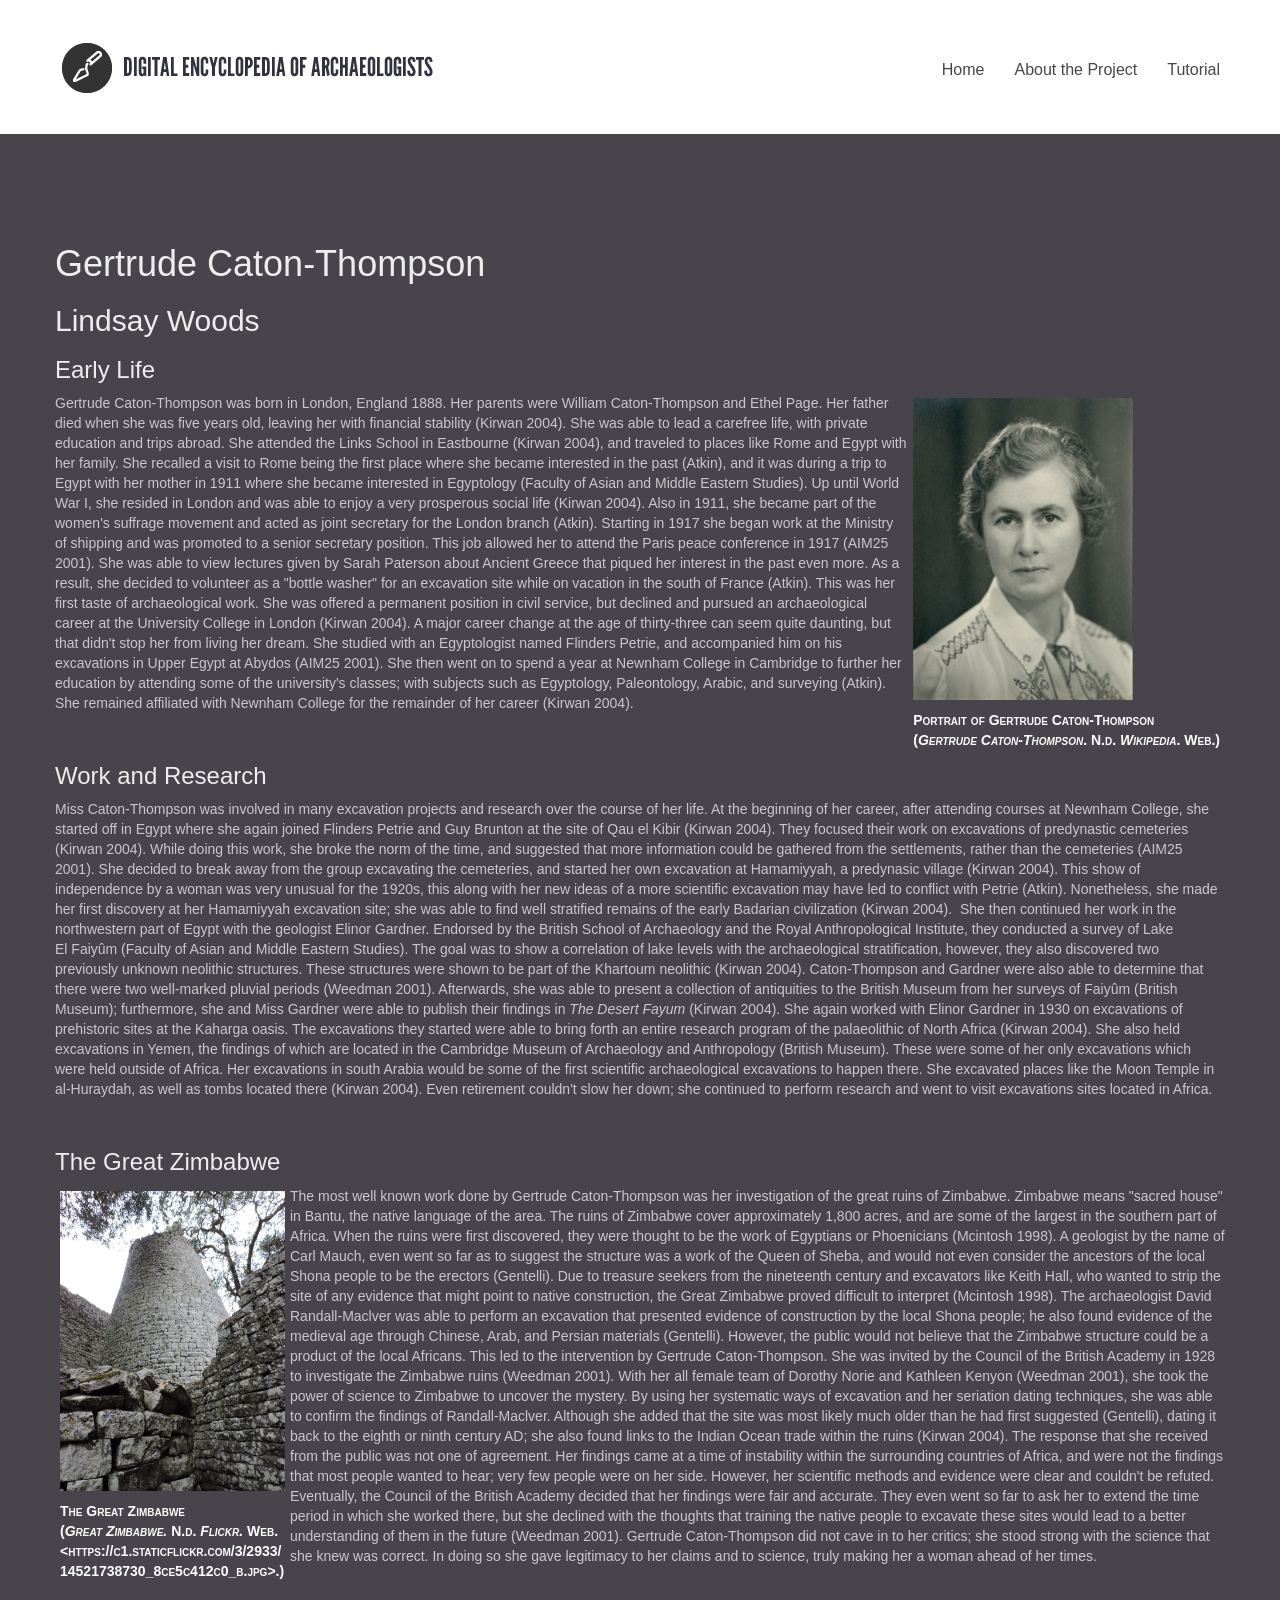
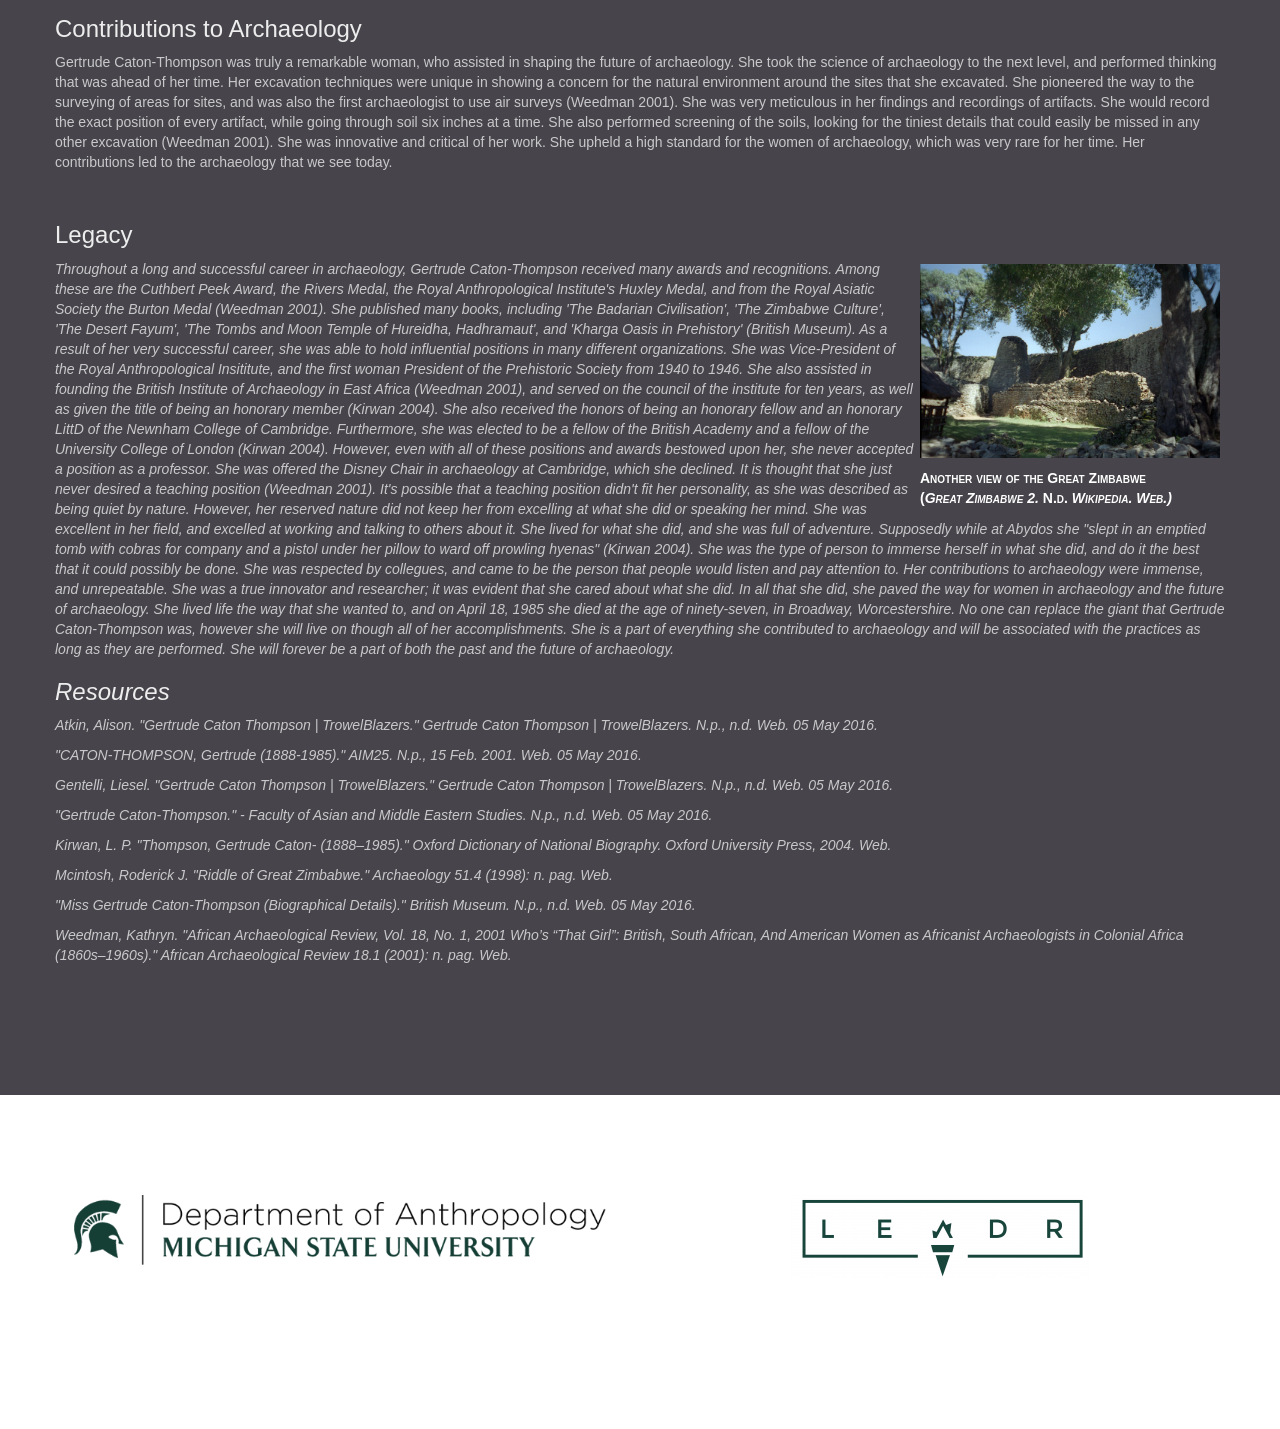
<file: caton-thompson/caton-thompson.html>
<!doctype html>
<html>
    <head>
        <meta charset="utf-8">
        <meta name="keywords" content="">
        <meta name="description" content="">
        <link rel="shortcut icon" type="image/png" href="../favicon.png" />
        <meta name="viewport" content="width=device-width, initial-scale=1, user-scalable=0">
        <link rel="stylesheet" type="text/css" href="../css/bootstrap.css">
        <link rel="stylesheet" id="ppstyle" type="text/css" href="../style.css">
        <link rel='stylesheet' href='../css/font-awesome.min.css'/><link href='http://fonts.googleapis.com/css?family=Lato:100,300,400,700,900&subset=latin,latin-ext' rel='stylesheet' type='text/css'>
        <script src="../js/jquery-2.1.0.min.js"></script>
        <script src="../js/bootstrap.js"></script>
        <script src="../js/blocs.js"></script>

        <title>Template</title>
    </head>
    <body>
        <!-- Main container -->
        <div class="page-container">

            <!-- Navigation Bloc -->
            <div id="b-nav" class="bloc-container">
                <div id="bloc-nav" class="d-mode d-mode-active">
                    <div class="bloc bgc-white l-bloc" id="nav-bloc">
                        <div class="container bloc-sm">
                            <nav class="navbar row">
                                <div class="navbar-header">
                                    <a class="navbar-brand" href="../."><img src="../img/DEoA_logo.png?timestamp=1456510003840" alt="logo" /></a>
                                    <button id="nav-toggle" type="button" class="ui-navbar-toggle navbar-toggle" data-toggle="collapse" data-target=".navbar-1">
                                        <span class="sr-only">Toggle navigation</span><span class="icon-bar"></span><span class="icon-bar"></span><span class="icon-bar"></span>
                                    </button>
                                </div>
                                <div class="collapse navbar-collapse navbar-1">
                                    <ul class="site-navigation nav navbar-nav">
                                        <li>
                                            <a href="../." class="ltc-outer-space">Home</a>
                                        </li>
                                        <li>
                                            <a href="../about.html" class="ltc-outer-space">About the Project</a>
                                        </li>
                                        <li>
                                            <a href="../tutorial.html" class="ltc-outer-space">Tutorial</a>
                                        </li>
                                    </ul>
                                </div>
                            </nav>
                        </div>
                    </div>
                </div>
            </div>
            <!-- Navigation Bloc END -->

            <!-- bloc-3 -->
            <div class="bloc bgc-outer-space d-bloc" id="bloc-3">
                <div class="container bloc-lg">

                    <div class="row">
                        <div class="col-sm-12">

                            <h1 class="mg-md">Gertrude Caton-Thompson</h1>

                            <h2 class="mg-md">Lindsay Woods</h2>
                            <style>
                                #container {
    text-align: center;
}
a, figure {
    display: inline-block;
}
figcaption {
    margin: 10px 0 0 0;
    font-variant: small-caps;
    font-family: Arial;
    font-weight: bold;
    color: 	#FFFFFF;
}
figure {
    padding: 5px;
}
img:hover {
    transform: scale(1.1);
    -ms-transform: scale(1.1);
    -webkit-transform: scale(1.1);
    -moz-transform: scale(1.1);
    -o-transform: scale(1.1);
}
img {
    transition: transform 0.2s;
    -webkit-transition: -webkit-transform 0.2s;
    -moz-transition: -moz-transform 0.2s;
    -o-transition: -o-transform 0.2s;
}
                            </style>
                            <h3>Early Life</h3>
                            <figure style="float:right;">
                                <img src="images/caton-thompson.png" style="height: 302px; width: 220px;" />
                                <figcaption>Portrait of Gertrude Caton-Thompson <BR>(<em>Gertrude Caton-Thompson</em>. N.d. <em>Wikipedia</em>. Web.)</figcaption>
                            </figure>

                            <p>Gertrude Caton-Thompson was born in London, England 1888. Her parents were William Caton-Thompson and Ethel Page. 
                                Her father died when she was five years old, leaving her with financial stability (Kirwan 2004). She was able to lead a carefree life, 
                                with private education and trips abroad. She attended the Links School in Eastbourne (Kirwan 2004), and traveled to places like Rome and 
                                Egypt with her family. She recalled a visit to Rome being the first place where she became interested in the past (Atkin), and it was 
                                during a trip to Egypt with her mother in 1911 where she became interested in Egyptology (Faculty of Asian and Middle Eastern Studies). 
                                Up until World War I, she resided in London and was able to enjoy a very prosperous social life (Kirwan 2004). 
                                Also in 1911, she became part of the women's suffrage movement and acted as joint secretary for the London branch (Atkin). 
                                Starting in 1917 she began work at the Ministry of shipping and was promoted to a senior secretary position. 
                                This job allowed her to attend the Paris peace conference in 1917 (AIM25 2001). 
                                She was able to view lectures given by Sarah Paterson about Ancient Greece that piqued her interest in the past even more. 
                                As a result, she decided to volunteer as a "bottle washer" for an excavation site while on vacation in the south of France (Atkin). 
                                This was her first taste of archaeological work. 
                                She was offered a permanent position in civil service, but declined and pursued an archaeological career at the University College in London (Kirwan 2004). 
                                A major career change at the age of thirty-three can seem quite daunting, but that didn't stop her from living her dream. 
                                She studied with an Egyptologist named Flinders Petrie, and accompanied him on his excavations in Upper Egypt at Abydos (AIM25 2001). 
                                She then went on to spend a year at Newnham College in Cambridge to further her education by attending some of the university's classes; 
                                with subjects such as Egyptology, Paleontology, Arabic, and surveying (Atkin). She remained affiliated with Newnham College for the 
                                remainder of her career (Kirwan 2004).</p>
                            <br><!--this creates a break, to separate things a little better-->

                            <h3>Work and Research</h3>
                            <p>Miss Caton-Thompson was involved in many excavation projects and research over the course of her life. 
                                At the beginning of her career, after attending courses at Newnham College, she started off in Egypt where she again joined 
                                Flinders Petrie and Guy Brunton at the site of Qau el Kibir (Kirwan 2004). They focused their work on excavations of predynastic 
                                cemeteries (Kirwan 2004). While doing this work, she broke the norm of the time, and suggested that more information could be gathered 
                                from the settlements, rather than the cemeteries (AIM25 2001). She decided to break away from the group excavating the cemeteries, 
                                and started her own excavation at Hamamiyyah, a predynasic village (Kirwan 2004). This show of independence by a woman was very unusual 
                                for the 1920s, this along with her new ideas of a more scientific excavation may have led to conflict with Petrie (Atkin). 
                                Nonetheless, she made her first discovery at her Hamamiyyah excavation site; she was able to find well stratified remains of the 
                                early Badarian civilization (Kirwan 2004).  She then continued her work in the northwestern part of Egypt with the geologist Elinor 
                                Gardner. Endorsed by the British School of Archaeology and the Royal Anthropological Institute, they conducted a survey of Lake El Faiyûm 
                                (Faculty of Asian and Middle Eastern Studies). The goal was to show a correlation of lake levels with the archaeological stratification, 
                                however, they also discovered two previously unknown neolithic structures. These structures were shown to be part of the Khartoum 
                                neolithic (Kirwan 2004). Caton-Thompson and Gardner were also able to determine that there were two well-marked pluvial periods 
                                (Weedman 2001). Afterwards, she was able to present a collection of antiquities to the British Museum from her surveys of Faiyûm 
                                (British Museum); furthermore, she and Miss Gardner were able to publish their findings in <span class="italic"><em>The Desert Fayum</em> 
                                    (Kirwan 2004). She again worked with Elinor Gardner in 1930 on excavations of prehistoric sites at the Kaharga oasis. 
                                    The excavations they started were able to bring forth an entire research program of the palaeolithic of North Africa (Kirwan 2004). 
                                    She also held excavations in Yemen, the findings of which are located in the Cambridge Museum of Archaeology and Anthropology 
                                    (British Museum). These were some of her only excavations which were held outside of Africa. Her excavations in south Arabia would be 
                                    some of the first scientific archaeological excavations to happen there. She excavated places like the Moon Temple in al-Huraydah, 
                                    as well as tombs located there (Kirwan 2004). Even retirement couldn't slow her down; she continued to perform research and went to visit 
                                    excavations sites located in Africa.</p>
                            <br><!--this creates a break, to separate things a little better-->


                            <h3>The Great Zimbabwe</h3>
							 <figure style="float:left;">
                                <img src="images/thegreatzimbabwe1.jpg" style="height: 300px; width: 225px;" />
                                <figcaption>The Great Zimbabwe <BR>(<em>Great Zimbabwe. </em>N.d. <em>Flickr. </em>Web. <BR>&lt;https://c1.staticflickr.com/3/2933/<BR>14521738730_8ce5c412c0_b.jpg&gt;.)</figcaption>
                            </figure>
                            <p>The most well known work done by Gertrude Caton-Thompson was her investigation of the great ruins of Zimbabwe. 
                                Zimbabwe means "sacred house" in Bantu, the native language of the area. The ruins of Zimbabwe cover approximately 1,800 acres, 
                                and are some of the largest in the southern part of Africa. When the ruins were first discovered, they were thought to be the work 
                                of Egyptians or Phoenicians (Mcintosh 1998). A geologist by the name of Carl Mauch, even went so far as to suggest the structure was 
                                a work of the Queen of Sheba, and would not even consider the ancestors of the local Shona people to be the erectors (Gentelli). 
                                Due to treasure seekers from the nineteenth century and excavators like Keith Hall, who wanted to strip the site of any evidence 
                                that might point to native construction, the Great Zimbabwe proved difficult to interpret (Mcintosh 1998). The archaeologist David 
                                Randall-Maclver was able to perform an excavation that presented evidence of construction by the local Shona people; he also found 
                                evidence of the medieval age through Chinese, Arab, and Persian materials (Gentelli). However, the public would not believe that the 
                                Zimbabwe structure could be a product of the local Africans. This led to the intervention by Gertrude Caton-Thompson. 
                                She was invited by the Council of the British Academy in 1928 to investigate the Zimbabwe ruins (Weedman 2001). 
                                With her all female team of Dorothy Norie and Kathleen Kenyon (Weedman 2001), she took the power of science to Zimbabwe to uncover 
                                the mystery. By using her systematic ways of excavation and her seriation dating techniques, she was able to confirm the findings of 
                                Randall-Maclver. Although she added that the site was most likely much older than he had first suggested (Gentelli), dating it back 
                                to the eighth or ninth century AD; she also found links to the Indian Ocean trade within the ruins (Kirwan 2004). 
                                The response that she received from the public was not one of agreement. Her findings came at a time of instability within the 
                                surrounding countries of Africa, and were not the findings that most people wanted to hear; very few people were on her side. 
                                However, her scientific methods and evidence were clear and couldn't be refuted. Eventually, the Council of the British Academy 
                                decided that her findings were fair and accurate. They even went so far to ask her to extend the time period in which she worked 
                                there, but she declined with the thoughts that training the native people to excavate these sites would lead to a better 
                                understanding of them in the future (Weedman 2001). Gertrude Caton-Thompson did not cave in to her critics; she stood strong with 
                                the science that she knew was correct. In doing so she gave legitimacy to her claims and to science, truly making her a woman ahead 
                                of her times.</p>
                            <br><!--this creates a break, to separate things a little better-->
                            <h3>Contributions to Archaeology</h3>
                            <p>Gertrude Caton-Thompson was truly a remarkable woman, who assisted in shaping the future of archaeology. 
                                She took the science of archaeology to the next level, and performed thinking that was ahead of her time. 
                                Her excavation techniques were unique in showing a concern for the natural environment around the sites that she excavated. 
                                She pioneered the way to the surveying of areas for sites, and was also the first archaeologist to use air surveys (Weedman 2001). 
                                She was very meticulous in her findings and recordings of artifacts. She would record the exact position of every artifact, 
                                while going through soil six inches at a time. She also performed screening of the soils, looking for the tiniest details that could 
                                easily be missed in any other excavation (Weedman 2001). She was innovative and critical of her work. She upheld a high standard for 
                                the women of archaeology, which was very rare for her time. Her contributions led to the archaeology that we see today.</p>
                            <br><!--this creates a break, to separate things a little better-->
                            <h3>Legacy</h3>
							 <figure style="float:right;">
                                <img src="images/thegreatzimbabwe2.jpg" style="height: 194px; width: 300px;" />
                                <figcaption>Another view of the Great Zimbabwe <BR>(<em>Great Zimbabwe 2.</em> N.d. <em>Wikipedia. Web.)</figcaption>
                            </figure>
                            <p>Throughout a long and successful career in archaeology, Gertrude Caton-Thompson received many awards and recognitions. 
                                Among these are the Cuthbert Peek Award, the Rivers Medal, the Royal Anthropological Institute's Huxley Medal, and from the Royal 
                                Asiatic Society the Burton Medal (Weedman 2001). She published many books, including 'The Badarian Civilisation', 
                                'The Zimbabwe Culture', 'The Desert Fayum', 'The Tombs and Moon Temple of Hureidha, Hadhramaut', and 'Kharga Oasis in Prehistory' 
                                (British Museum). As a result of her very successful career, she was able to hold influential positions in many different organizations. 
                                She was Vice-President of the Royal Anthropological Insititute, and the first woman President of the Prehistoric Society from 
                                1940 to 1946. She also assisted in founding the British Institute of Archaeology in East Africa (Weedman 2001), and served on 
                                the council of the institute for ten years, as well as given the title of being an honorary member (Kirwan 2004). She also received 
                                the honors of being an honorary fellow and an honorary LittD of the Newnham College of Cambridge. Furthermore, she was elected 
                                to be a fellow of the British Academy and a fellow of the University College of London (Kirwan 2004). However, even with all of these 
                                positions and awards bestowed upon her, she never accepted a position as a professor. She was offered the Disney Chair in archaeology 
                                at Cambridge, which she declined. It is thought that she just never desired a teaching position (Weedman 2001). It's possible that a 
                                teaching position didn't fit her personality, as she was described as being quiet by nature. However, her reserved nature did not 
                                keep her from excelling at what she did or speaking her mind. She was excellent in her field, and excelled at working and talking to 
                                others about it. She lived for what she did, and she was full of adventure. Supposedly while at Abydos she "slept in an emptied tomb 
                                with cobras for company and a pistol under her pillow to ward off prowling hyenas" (Kirwan 2004). She was the type of person to 
                                immerse herself in what she did, and do it the best that it could possibly be done. She was respected by collegues, and came to be 
                                the person that people would listen and pay attention to. Her contributions to archaeology were immense, and unrepeatable. 
                                She was a true innovator and researcher; it was evident that she cared about what she did. In all that she did, she paved the way 
                                for women in archaeology and the future of archaeology. She lived life the way that she wanted to, and on April 18, 1985 she died at the 
								age of ninety-seven, in Broadway, Worcestershire. No one can replace the giant that Gertrude Caton-Thompson was, however she will live on 
								though all of her accomplishments. She is a part of everything she contributed to archaeology and will be associated with the practices as 
								long as they are performed. She will forever be a part of both the past and the future of archaeology. 
							<br><!--this creates a break, to separate things a little better-->
							
							<h3>Resources</h3>
                            <p>Atkin, Alison. "Gertrude Caton Thompson | TrowelBlazers." <em>Gertrude Caton Thompson | TrowelBlazers</em>. N.p., n.d. 
                                Web. 05 May 2016.</p>

                            <p>"CATON-THOMPSON, Gertrude (1888-1985)." <em>AIM25</em>. N.p., 15 Feb. 2001. Web. 05 May 2016.</p>

                            <p>Gentelli, Liesel. "Gertrude Caton Thompson | TrowelBlazers." <em>Gertrude Caton Thompson | TrowelBlazers</em>. N.p., n.d. 
                                Web. 05 May 2016.</p>

                            <p>"Gertrude Caton-Thompson." <em>- Faculty of Asian and Middle Eastern Studies</em>. N.p., n.d. Web. 05 May 2016.</p>

                            <p>Kirwan, L. P. "Thompson, Gertrude Caton- (1888–1985)." <em>Oxford Dictionary of National Biography</em>. 
                                Oxford University Press, 2004. Web.</p>

                            <p>Mcintosh, Roderick J. "Riddle of Great Zimbabwe." <em>Archaeology</em> 51.4 (1998): n. pag. Web.</p>

                            <p>"Miss Gertrude Caton-Thompson (Biographical Details)." <em>British Museum</em>. N.p., n.d. Web. 05 May 2016.</p>

                            <p>Weedman, Kathryn. "African Archaeological Review, Vol. 18, No. 1, 2001 Who’s “That Girl”: British, South African, 
                                And American Women as Africanist Archaeologists in Colonial Africa (1860s–1960s)." <em>African Archaeological Review</em> 18.1 
                                (2001): n. pag. Web.</p>
                            <br><!--this creates a break, to separate things a little better-->
                            <!--<a href="#" rel="citation" data-toggle="popover" data-content=""><!--this is the required <a href> beginning tag for inline reference popups-->
                        </div>
                    </div>
                </div>
            </div>
            <!-- bloc-3 END -->

            <!-- Footer - bloc-4 -->
            <div class="bloc bgc-white l-bloc" id="bloc-4">
                <div class="container bloc-lg">
                    <div class="row">
                        <div class="col-sm-6">
                            <img src="../img/New%20Department%20Logo.png" class="img-responsive center-block" />
                        </div>
                        <div class="col-sm-6">
                            <img src="../img/LEADR-LOGO-10-300x84.png" class="img-responsive center-block mg-lg" />
                        </div>
                    </div>
                </div>
            </div>
            <!-- Footer - bloc-4 END -->
        </div>
        <!-- Main container END -->

        <!-- Custom Citation Popover Script -->
        <script type="text/javascript">
            $(document).ready(function () {
                $("a[rel=citation]").popover({
                    placement: 'top'
                }).click(function (p) {
                    p.preventDefault();
                    var $self = $(this);
                    setTimeout(function () {
                        $self.popover('hide');
                    }, 4000);
                });
            });
        </script>

    </body>

    <!-- Google Analytics -->

    <!-- Google Analytics END -->

</html>
</file>
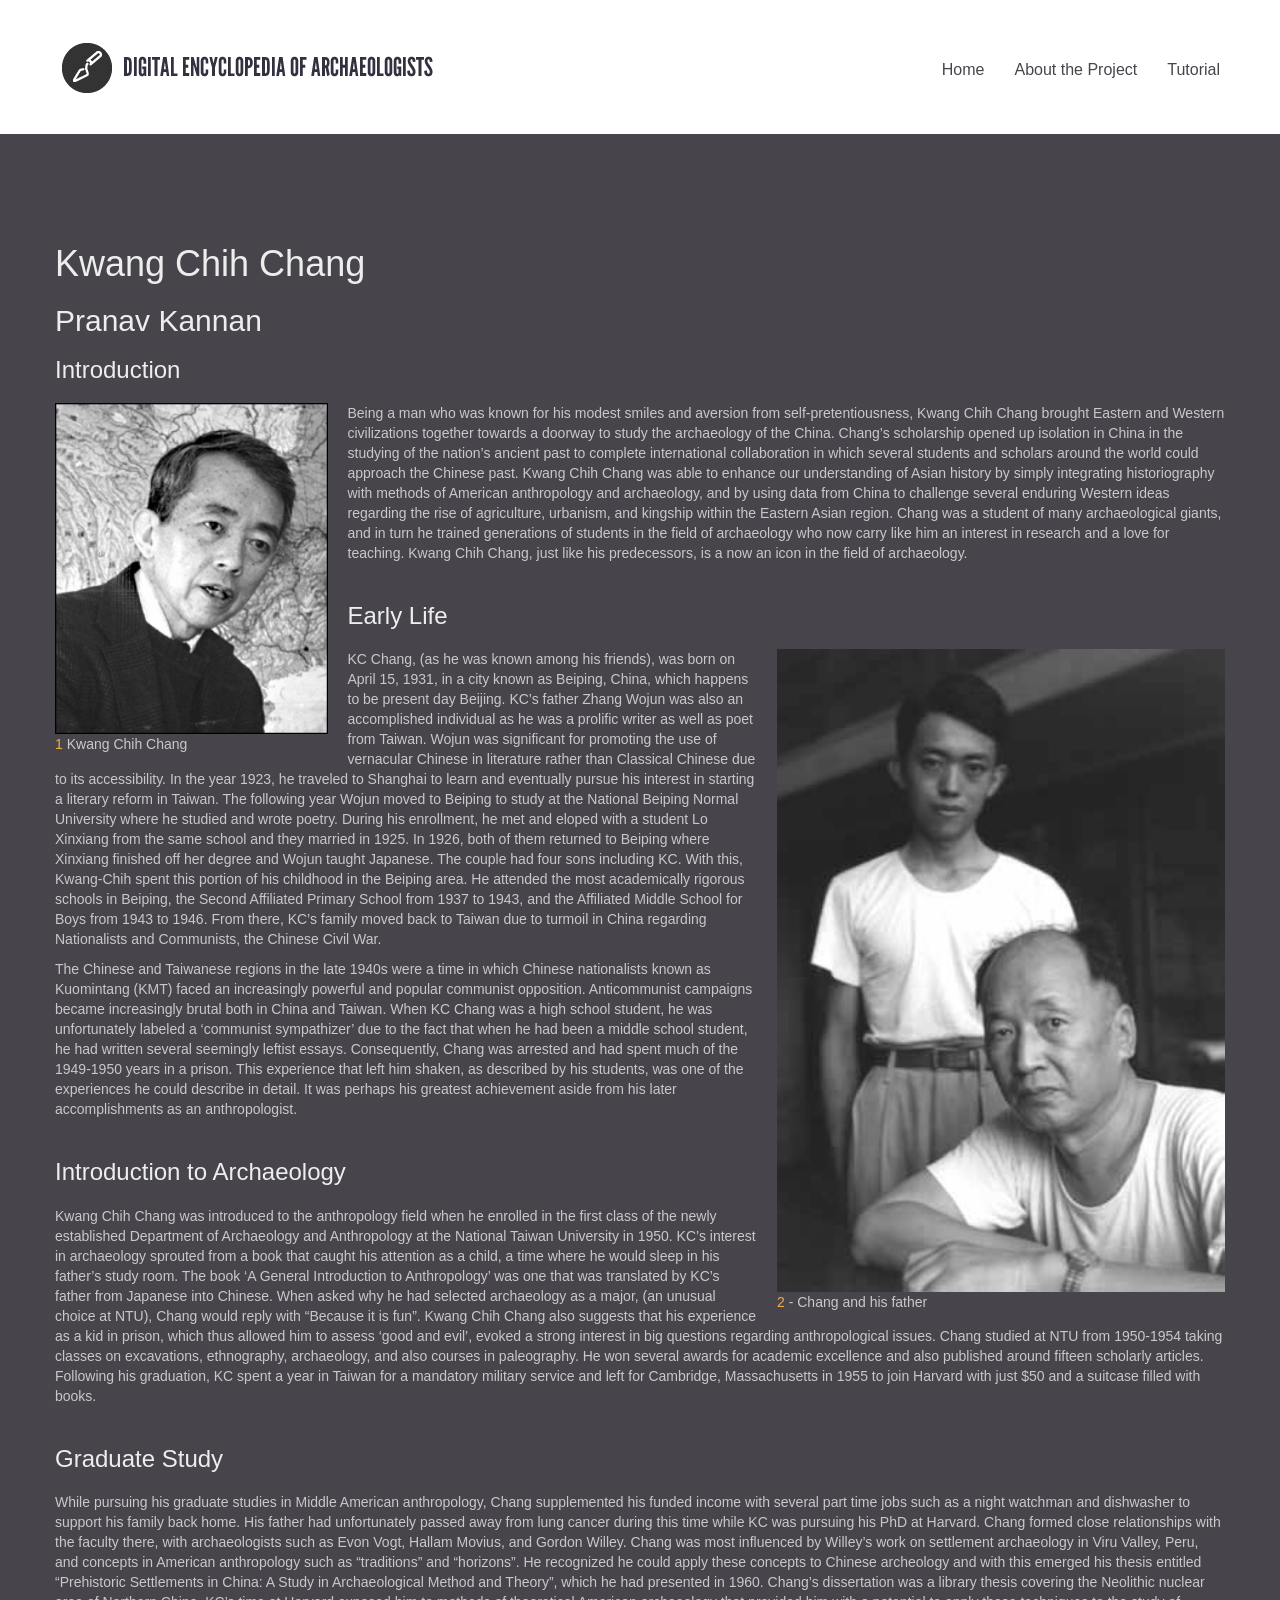
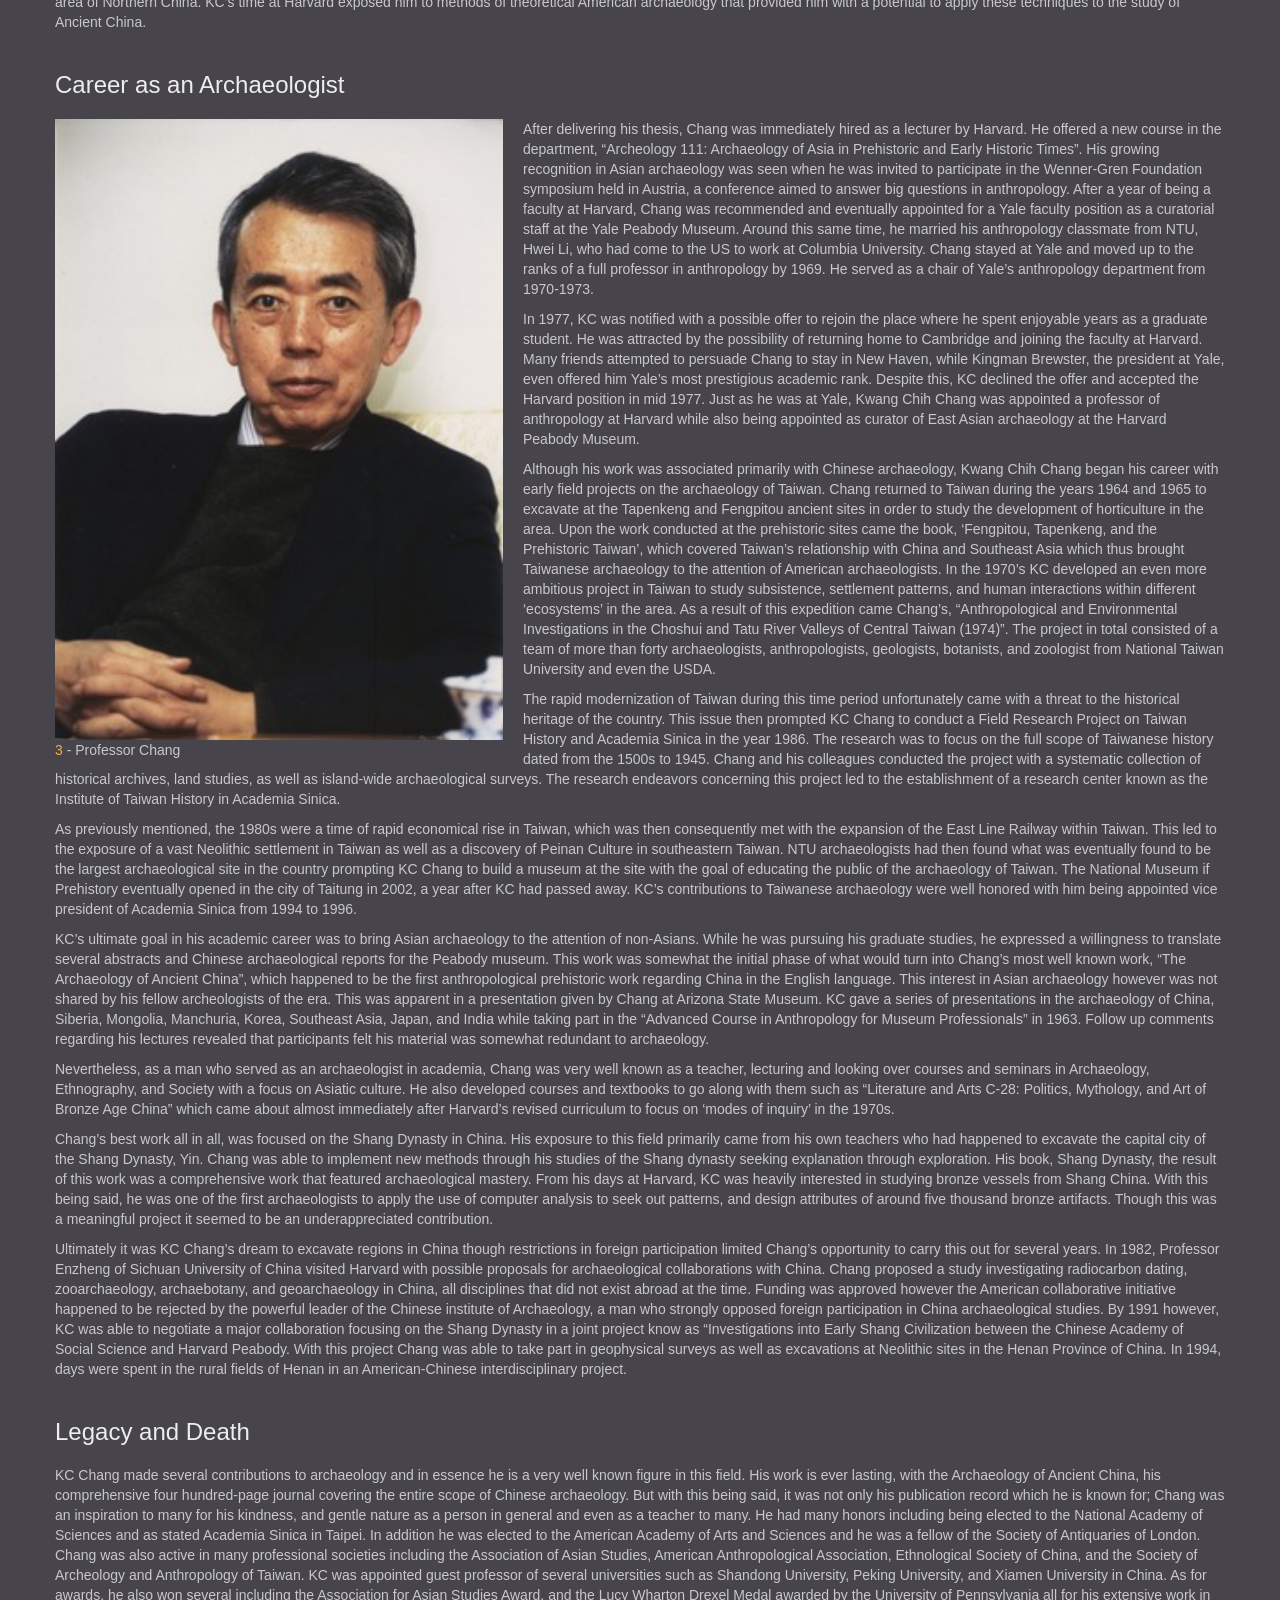
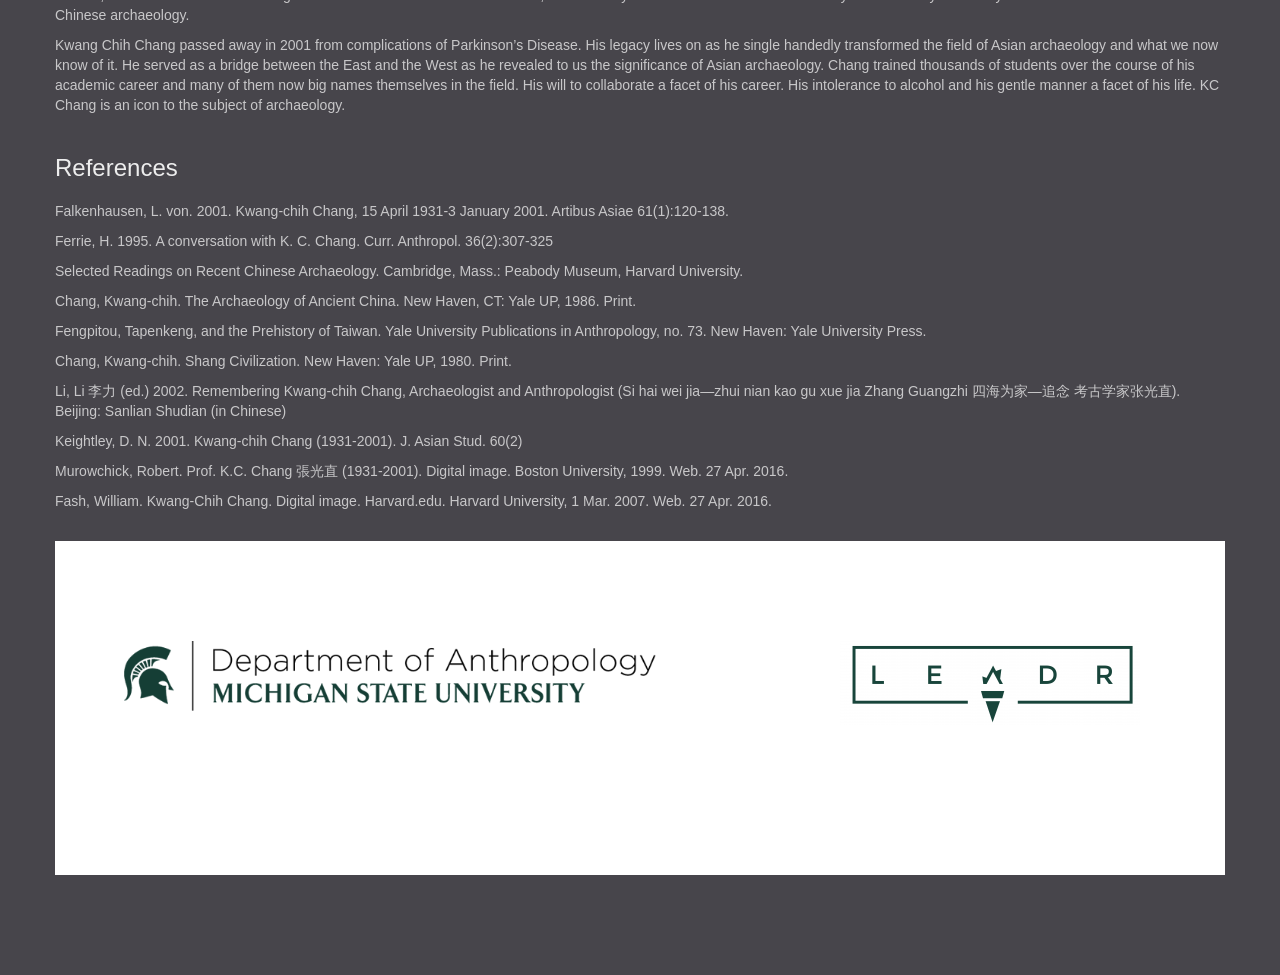
<file: chang/chang.html>
<!doctype html>
<html>
<head>
    <meta charset="utf-8">
    <meta name="keywords" content="">
    <meta name="description" content="">
    <link rel="shortcut icon" type="image/png" href="../favicon.png" />
    <meta name="viewport" content="width=device-width, initial-scale=1, user-scalable=0">
    <link rel="stylesheet" type="text/css" href="../css/bootstrap.css">
    <link rel="stylesheet" id="ppstyle" type="text/css" href="../style.css">
    <link rel='stylesheet' href='../css/font-awesome.min.css'/><link href='http://fonts.googleapis.com/css?family=Lato:100,300,400,700,900&subset=latin,latin-ext' rel='stylesheet' type='text/css'>
    <script src="../js/jquery-2.1.0.min.js"></script>
    <script src="../js/bootstrap.js"></script>
    <script src="../js/blocs.js"></script>
    
    <title>Template</title>
</head>
<body>
<!-- Main container -->
<div class="page-container">
    
<!-- Navigation Bloc -->
<div id="b-nav" class="bloc-container">
	<div id="bloc-nav" class="d-mode d-mode-active">
		<div class="bloc bgc-white l-bloc" id="nav-bloc">
			<div class="container bloc-sm">
				<nav class="navbar row">
					<div class="navbar-header">
						<a class="navbar-brand" href="../."><img src="../img/DEoA_logo.png?timestamp=1456510003840" alt="logo" /></a>
						<button id="nav-toggle" type="button" class="ui-navbar-toggle navbar-toggle" data-toggle="collapse" data-target=".navbar-1">
							<span class="sr-only">Toggle navigation</span><span class="icon-bar"></span><span class="icon-bar"></span><span class="icon-bar"></span>
						</button>
					</div>
					<div class="collapse navbar-collapse navbar-1">
						<ul class="site-navigation nav navbar-nav">
							<li>
								<a href="../." class="ltc-outer-space">Home</a>
							</li>
							<li>
								<a href="../about.html" class="ltc-outer-space">About the Project</a>
							</li>
							<li>
								<a href="../tutorial.html" class="ltc-outer-space">Tutorial</a>
							</li>
						</ul>
					</div>
				</nav>
			</div>
		</div>
	</div>
</div>
<!-- Navigation Bloc END -->

<!-- bloc-3 -->
<div class="bloc bgc-outer-space d-bloc" id="bloc-3">
	<div class="container bloc-lg">
		<div class="row">
			<div class="col-sm-12">
				<h1 class="mg-md">Kwang Chih Chang</h1>
				<h2 class="mg-md">Pranav Kannan</h2>
				<h3 class="mg-md">Introduction</h3>
				<figure style="float: left; width: 25%; padding-right: 20px; padding-bottom: 5px;">
<img src="images/chang.jpg" width="100%" />
<figcaption><a href="#" rel="citation" data-toggle="popover" data-content="Harvard.edu, untitled.jpg, accessed 27 April 2016.">1</a> Kwang Chih Chang </figcaption>
</figure>
				<p>
					Being a man who was known for his modest smiles and aversion from self-pretentiousness, Kwang Chih Chang brought Eastern and Western civilizations together towards a doorway to study the archaeology of the China. Chang’s scholarship opened up isolation in China in the studying of the nation’s ancient past to complete international collaboration in which several students and scholars around the world could approach the Chinese past. Kwang Chih Chang was able to enhance our understanding of Asian history by simply integrating historiography with methods of American anthropology and archaeology, and by using data from China to challenge several enduring Western ideas regarding the rise of agriculture, urbanism, and kingship within the Eastern Asian region. Chang was a student of many archaeological giants, and in turn he trained generations of students in the field of archaeology who now carry like him an interest in research and a love for teaching. Kwang Chih Chang, just like his predecessors, is a now an icon in the field of archaeology.    
				</p>
				<br>
				<h3 class="mg-md">Early Life</h3>
				<figure style="float: right; width: 40%; padding-left: 20px; padding-bottom: 5px;">
<img src="images/chang kid.jpg" width="100%" />
<figcaption><a href="#" rel="citation" data-toggle="popover" data-content="untitled.jpg, docplayer.net, accessed 27 April 2016.">2</a> - Chang and his father</figcaption>
</figure>
				<p> KC Chang, (as he was known among his friends), was born on April 15, 1931, in a city known as Beiping, China, which happens to be present day Beijing. KC’s father Zhang Wojun was also an accomplished individual as he was a prolific writer as well as poet from Taiwan. Wojun was significant for promoting the use of vernacular Chinese in literature rather than Classical Chinese due to its accessibility. In the year 1923, he traveled to Shanghai to learn and eventually pursue his interest in starting a literary reform in Taiwan. The following year Wojun moved to Beiping to study at the National Beiping Normal University where he studied and wrote poetry. During his enrollment, he met and eloped with a student Lo Xinxiang from the same school and they married in 1925. In 1926, both of them returned to Beiping where Xinxiang finished off her degree and Wojun taught Japanese. The couple had four sons including KC. With this, Kwang-Chih spent this portion of his childhood in the Beiping area. He attended the most academically rigorous schools in Beiping, the Second Affiliated Primary School from 1937 to 1943, and the Affiliated Middle School for Boys from 1943 to 1946. From there, KC’s family moved back to Taiwan due to turmoil in China regarding Nationalists and Communists, the Chinese Civil War. 
</p>
<p> The Chinese and Taiwanese regions in the late 1940s were a time in which Chinese nationalists known as Kuomintang (KMT) faced an increasingly powerful and popular communist opposition. Anticommunist campaigns became increasingly brutal both in China and Taiwan. When KC Chang was a high school student, he was unfortunately labeled a ‘communist sympathizer’ due to the fact that when he had been a middle school student, he had written several seemingly leftist essays. Consequently, Chang was arrested and had spent much of the 1949-1950 years in a prison. This experience that left him shaken, as described by his students, was one of the experiences he could describe in detail. It was perhaps his greatest achievement aside from his later accomplishments as an anthropologist. </p>

				
				
				<br>
				<h3 class="mg-md">Introduction to Archaeology</h3>
				<p> Kwang Chih Chang was introduced to the anthropology field when he enrolled in the first class of the newly established Department of Archaeology and Anthropology at the National Taiwan University in 1950. KC’s interest in archaeology sprouted from a book that caught his attention as a child, a time where he would sleep in his father’s study room. The book ‘A General Introduction to Anthropology’ was one that was translated by KC’s father from Japanese into Chinese. When asked why he had selected archaeology as a major, (an unusual choice at NTU), Chang would reply with “Because it is fun”. Kwang Chih Chang also suggests that his experience as a kid in prison, which thus allowed him to assess ‘good and evil’, evoked a strong interest in big questions regarding anthropological issues. Chang studied at NTU from 1950-1954 taking classes on excavations, ethnography, archaeology, and also courses in paleography. He won several awards for academic excellence and also published around fifteen scholarly articles. Following his graduation, KC spent a year in Taiwan for a mandatory military service and left for Cambridge, Massachusetts in 1955 to join Harvard with just $50 and a suitcase filled with books. </p>
				
				
				<br>
				<h3 class="mg-md">Graduate Study</h3>
				<p> While pursuing his graduate studies in Middle American anthropology, Chang supplemented his funded income with several part time jobs such as a night watchman and dishwasher to support his family back home. His father had unfortunately passed away from lung cancer during this time while KC was pursuing his PhD at Harvard. Chang formed close relationships with the faculty there, with archaeologists such as Evon Vogt, Hallam Movius, and Gordon Willey. Chang was most influenced by Willey’s work on settlement archaeology in Viru Valley, Peru, and concepts in American anthropology such as “traditions” and “horizons”. He recognized he could apply these concepts to Chinese archeology and with this emerged his thesis entitled “Prehistoric Settlements in China: A Study in Archaeological Method and Theory”, which he had presented in 1960. Chang’s dissertation was a library thesis covering the Neolithic nuclear area of Northern China. KC’s time at Harvard exposed him to methods of theoretical American archaeology that provided him with a potential to apply these techniques to the study of Ancient China.  

</p>
				<br>
				<h3 class="mg-md">Career as an Archaeologist</h3>
				<figure style="float: left; width: 40%; padding-right: 20px; padding-bottom: 5px;">
<img src="images/kcchang.jpg" width="100%" />
<figcaption><a href="#" rel="citation" data-toggle="popover" data-content="untitled.jpg, BU.edu, accessed 27 April 2016.">3</a> - Professor Chang</figcaption>
</figure>
				<p> After delivering his thesis, Chang was immediately hired as a lecturer by Harvard. He offered a new course in the department, “Archeology 111: Archaeology of Asia in Prehistoric and Early Historic Times”. His growing recognition in Asian archaeology was seen when he was invited to participate in the Wenner-Gren Foundation symposium held in Austria, a conference aimed to answer big questions in anthropology. After a year of being a faculty at Harvard, Chang was recommended and eventually appointed for a Yale faculty position as a curatorial staff at the Yale Peabody Museum. Around this same time, he married his anthropology classmate from NTU, Hwei Li, who had come to the US to work at Columbia University. Chang stayed at Yale and moved up to the ranks of a full professor in anthropology by 1969. He served as a chair of Yale’s anthropology department from 1970-1973. </p>
				<p> In 1977, KC was notified with a possible offer to rejoin the place where he spent enjoyable years as a graduate student. He was attracted by the possibility of returning home to Cambridge and joining the faculty at Harvard. Many friends attempted to persuade Chang to stay in New Haven, while Kingman Brewster, the president at Yale, even offered him Yale’s most prestigious academic rank. Despite this, KC declined the offer and accepted the Harvard position in mid 1977. Just as he was at Yale, Kwang Chih Chang was appointed a professor of anthropology at Harvard while also being appointed as curator of East Asian archaeology at the Harvard Peabody Museum.  </p>
				<p> Although his work was associated primarily with Chinese archaeology, Kwang Chih Chang began his career with early field projects on the archaeology of Taiwan. Chang returned to Taiwan during the years 1964 and 1965 to excavate at the Tapenkeng and Fengpitou ancient sites in order to study the development of horticulture in the area. Upon the work conducted at the prehistoric sites came the book, ‘Fengpitou, Tapenkeng, and the Prehistoric Taiwan’, which covered Taiwan’s relationship with China and Southeast Asia which thus brought Taiwanese archaeology to the attention of American archaeologists.  In the 1970’s KC developed an even more ambitious project in Taiwan to study subsistence, settlement patterns, and human interactions within different ‘ecosystems’ in the area. As a result of this expedition came Chang’s, “Anthropological and Environmental Investigations in the Choshui and Tatu River Valleys of Central Taiwan (1974)”.  The project in total consisted of a team of more than forty archaeologists, anthropologists, geologists, botanists, and zoologist from National Taiwan University and even the USDA. </p>
				<p> The rapid modernization of Taiwan during this time period unfortunately came with a threat to the historical heritage of the country. This issue then prompted KC Chang to conduct a Field Research Project on Taiwan History and Academia Sinica in the year 1986.  The research was to focus on the full scope of Taiwanese history dated from the 1500s to 1945.  Chang and his colleagues conducted the project with a systematic collection of historical archives, land studies, as well as island-wide archaeological surveys. The research endeavors concerning this project led to the establishment of a research center known as the Institute of Taiwan History in Academia Sinica.  </p>
				<p> As previously mentioned, the 1980s were a time of rapid economical rise in Taiwan, which was then consequently met with the expansion of the East Line Railway within Taiwan. This led to the exposure of a vast Neolithic settlement in Taiwan as well as a discovery of Peinan Culture in southeastern Taiwan. NTU archaeologists had then found what was eventually found to be the largest archaeological site in the country prompting KC Chang to build a museum at the site with the goal of educating the public of the archaeology of Taiwan. The National Museum if Prehistory eventually opened in the city of Taitung in 2002, a year after KC had passed away. KC’s contributions to Taiwanese archaeology were well honored with him being appointed vice president of Academia Sinica from 1994 to 1996. </p>
				<p> KC’s ultimate goal in his academic career was to bring Asian archaeology to the attention of non-Asians. While he was pursuing his graduate studies, he expressed a willingness to translate several abstracts and Chinese archaeological reports for the Peabody museum. This work was somewhat the initial phase of what would turn into Chang’s most well known work, “The Archaeology of Ancient China”, which happened to be the first anthropological prehistoric work regarding China in the English language. This interest in Asian archaeology however was not shared by his fellow archeologists of the era. This was apparent in a presentation given by Chang at Arizona State Museum. KC gave a series of presentations in the archaeology of China, Siberia, Mongolia, Manchuria, Korea, Southeast Asia, Japan, and India while taking part in the “Advanced Course in Anthropology for Museum Professionals” in 1963. Follow up comments regarding his lectures revealed that participants felt his material was somewhat redundant to archaeology.  </p>
				<p> Nevertheless, as a man who served as an archaeologist in academia, Chang was very well known as a teacher, lecturing and looking over courses and seminars in Archaeology, Ethnography, and Society with a focus on Asiatic culture. He also developed courses and textbooks to go along with them such as “Literature and Arts C-28: Politics, Mythology, and Art of Bronze Age China” which came about almost immediately after Harvard’s revised curriculum to focus on ‘modes of inquiry’ in the 1970s. </p>
				<p> Chang’s best work all in all, was focused on the Shang Dynasty in China. His exposure to this field primarily came from his own teachers who had happened to excavate the capital city of the Shang Dynasty, Yin. Chang was able to implement new methods through his studies of the Shang dynasty seeking explanation through exploration. His book, Shang Dynasty, the result of this work was a comprehensive work that featured archaeological mastery. From his days at Harvard, KC was heavily interested in studying bronze vessels from Shang China. With this being said, he was one of the first archaeologists to apply the use of computer analysis to seek out patterns, and design attributes of around five thousand bronze artifacts. Though this was a meaningful project it seemed to be an underappreciated contribution. </p>
				<p> Ultimately it was KC Chang’s dream to excavate regions in China though restrictions in foreign participation limited Chang’s opportunity to carry this out for several years. In 1982, Professor Enzheng of Sichuan University of China visited Harvard with possible proposals for archaeological collaborations with China. Chang proposed a study investigating radiocarbon dating, zooarchaeology, archaebotany, and geoarchaeology in China, all disciplines that did not exist abroad at the time. Funding was approved however the American collaborative initiative happened to be rejected by the powerful leader of the Chinese institute of Archaeology, a man who strongly opposed foreign participation in China archaeological studies. By 1991 however, KC was able to negotiate a major collaboration focusing on the Shang Dynasty in a joint project know as “Investigations into Early Shang Civilization between the Chinese Academy of Social Science and Harvard Peabody. With this project Chang was able to take part in geophysical surveys as well as excavations at Neolithic sites in the Henan Province of China. In 1994, days were spent in the rural fields of Henan in an American-Chinese interdisciplinary project. </p>


 
				<br>
				<h3 class="mg-md">Legacy and Death</h3>
				<p> KC Chang made several contributions to archaeology and in essence he is a very well known figure in this field. His work is ever lasting, with the Archaeology of Ancient China, his comprehensive four hundred-page journal covering the entire scope of Chinese archaeology. But with this being said, it was not only his publication record which he is known for; Chang was an inspiration to many for his kindness, and gentle nature as a person in general and even as a teacher to many. He had many honors including being elected to the National Academy of Sciences and as stated Academia Sinica in Taipei. In addition he was elected to the American Academy of Arts and Sciences and he was a fellow of the Society of Antiquaries of London. Chang was also active in many professional societies including the Association of Asian Studies, American Anthropological Association, Ethnological Society of China, and the Society of Archeology and Anthropology of Taiwan. KC was appointed guest professor of several universities such as Shandong University, Peking University, and Xiamen University in China. As for awards, he also won several including the Association for Asian Studies Award, and the Lucy Wharton Drexel Medal awarded by the University of Pennsylvania all for his extensive work in Chinese archaeology. </p>
				<p> Kwang Chih Chang passed away in 2001 from complications of Parkinson’s Disease. His legacy lives on as he single handedly transformed the field of Asian archaeology and what we now know of it. He served as a bridge between the East and the West as he revealed to us the significance of Asian archaeology. Chang trained thousands of students over the course of his academic career and many of them now big names themselves in the field. His will to collaborate a facet of his career. His intolerance to alcohol and his gentle manner a facet of his life. KC Chang is an icon to the subject of archaeology. </p>
				<br>
				<h3 class="mg-md"> References</h3>
				<p> Falkenhausen, L. von. 2001. Kwang-chih Chang, 15 April 1931-3 January 2001. Artibus Asiae 61(1):120-138. </p>
				<p> Ferrie, H. 1995. A conversation with K. C. Chang. Curr. Anthropol. 36(2):307-325</p>
				<p>Selected Readings on Recent Chinese Archaeology. Cambridge, Mass.: Peabody
Museum, Harvard University.
</p>
<p> Chang, Kwang-chih. The Archaeology of Ancient China. New Haven, CT: Yale UP, 1986. Print.</p>
<p> Fengpitou, Tapenkeng, and the Prehistory of Taiwan. Yale University Publications in Anthropology, no. 73. New Haven: Yale University Press.</p>
<p> Chang, Kwang-chih. Shang Civilization. New Haven: Yale UP, 1980. Print.</p>
<p> Li, Li 李力 (ed.) 2002. Remembering Kwang-chih Chang, Archaeologist and Anthropologist (Si hai wei jia—zhui nian kao gu xue jia Zhang Guangzhi 四海为家—追念 考古学家张光直). Beijing: Sanlian Shudian (in Chinese)</p>
<p> Keightley, D. N. 2001. Kwang-chih Chang (1931-2001). J. Asian Stud. 60(2)</p>
<p> Murowchick, Robert. Prof. K.C. Chang 張光直 (1931-2001). Digital image. Boston University, 1999. Web. 27 Apr. 2016.</p>
<p> Fash, William. Kwang-Chih Chang. Digital image. Harvard.edu. Harvard University, 1 Mar. 2007. Web. 27 Apr. 2016.</p>
<br>
				
				<!--this creates a break, to separate things a little better-->
				<!--<a href="#" rel="citation" data-toggle="popover" data-content="">
				
			</div>
		</div>
	</div>
</div>
<!-- bloc-3 END -->

<!-- Footer - bloc-4 -->
<div class="bloc bgc-white l-bloc" id="bloc-4">
	<div class="container bloc-lg">
		<div class="row">
			<div class="col-sm-6">
				<img src="../img/New%20Department%20Logo.png" class="img-responsive center-block" />
			</div>
			<div class="col-sm-6">
				<img src="../img/LEADR-LOGO-10-300x84.png" class="img-responsive center-block mg-lg" />
			</div>
		</div>
	</div>
</div>
<!-- Footer - bloc-4 END -->

</div>
<!-- Main container END -->

<!-- Custom Citation Popover Script -->
<script type="text/javascript">
	$(document).ready(function(){
		$("a[rel=citation]").popover({
			placement : 'top'
		}).click(function (p) {
			p.preventDefault();
			var $self = $(this);
			setTimeout(function () {
				$self.popover('hide');
			}, 4000);
		});
	});
	</script>

</body>
    
<!-- Google Analytics -->

<!-- Google Analytics END -->

</html>
</file>
<file: style.css>
/*-----------------------------------------------------------------------------------*/
/*	    Digital Encyclopedia of Archaeologists
/*      Built with Blocs
/*-----------------------------------------------------------------------------------*/

body{
	margin:0;
	padding:0;
    background:#FFF;
    overflow-x:hidden;
    -webkit-font-smoothing: antialiased;
    -moz-osx-font-smoothing: grayscale;
}
a:hover{text-decoration: none; cursor:pointer;}

a,button{outline: none!important;} /* Prevent ugly blue glow on chrome and safari */


   


/* Globals type styling */
    h1, h2, h3, h4, h5, h6, p, label, .btn, a{
	font-family:"Helvetica";
}


/* Site container width */

.container{
	max-width:1170px;
}

/* = Blocs
-------------------------------------------------------------- */

.bloc{
	width:100%;
	clear:both;
	background: 50% 50% no-repeat;
	padding:0 50px;
	-webkit-background-size: cover;
	-moz-background-size: cover;
	-o-background-size: cover;
	background-size: cover;
	position:relative;
}
.bloc .container{
	padding-left:0;
	padding-right:0;
}


/* Sizes */

.bloc-lg{
	padding:100px 50px;
}
.bloc-sm{
	padding:20px 50px;
}


/* Dark theme */

.d-bloc{
	color:rgba(255,255,255,.7);
}
.d-bloc button:hover{
	color:rgba(255,255,255,.9);
}
.d-bloc h1, .d-bloc h2, .d-bloc h3, .d-bloc h4,.d-bloc h5, .d-bloc h6, .d-bloc .ico{
	color:rgba(255,255,255,.9);
}
.d-bloc .icon-round,.d-bloc .icon-square,.d-bloc .icon-rounded,.d-bloc .icon-semi-rounded-a,.d-bloc .icon-semi-rounded-b{
	border-color:rgba(255,255,255,.9);
}
.d-bloc .divider-h span{
	border-color:rgba(255,255,255,.2);
}
.d-bloc a{
	color:rgba(255,255,255,.6);
}
.d-bloc a:hover{
	color:rgba(255,255,255,1);
}
.d-bloc .navbar-toggle .icon-bar{
	background:rgba(255,255,255,1);
}
.d-bloc .btn-wire,.d-bloc .btn-wire:hover{
	color:rgba(255,255,255,1);
	border-color:rgba(255,255,255,1);
}
.d-bloc .panel{
	color:rgba(0,0,0,.5);
}
.d-bloc .panel button:hover{
	color:rgba(0,0,0,.7);
}
.d-bloc .panel h1,.d-bloc .panel h2, .d-bloc .panel h3, .d-bloc .panel h4, .d-bloc .panel h5, .d-bloc .panel h6, .d-bloc .ico{
	color:rgba(0,0,0,.7);
}
.d-bloc .panel icon{
	border-color:rgba(0,0,0,.7);
}
.d-bloc .panel .divider-h span{
	border-color:rgba(0,0,0,.1);
}
.d-bloc .panel a{
	color:rgba(0,0,0,.6);
}
.d-bloc .panel a:hover{
	color:rgba(0,0,0,1);
}
.d-bloc .panel .btn-wire, .d-bloc .panel .btn-wire:hover{
	color:rgba(0,0,0,.7);
	border-color:rgba(0,0,0,.3);
}


/* Light theme */

.l-bloc{
	color:rgba(0,0,0,.5);
}
.l-bloc button:hover{
	color:rgba(0,0,0,.7);
}
.l-bloc h1,.l-bloc h2,.l-bloc h3,.l-bloc h4,.l-bloc h5, .l-bloc h6, .l-bloc .ico{
	color:rgba(0,0,0,.7);
}
.l-bloc .icon-round,.l-bloc .icon-square,.l-bloc .icon-rounded,.l-bloc .icon-semi-rounded-a,.l-bloc .icon-semi-rounded-b{
	border-color:rgba(0,0,0,.7);
}
.l-bloc .divider-h span{
	border-color:rgba(0,0,0,.1);
}
.l-bloc a{
	color:rgba(0,0,0,.6);
}
.l-bloc a:hover{
	color:rgba(0,0,0,1);
}
.l-bloc .navbar-toggle .icon-bar{
	color:rgba(0,0,0,.6);
}
.l-bloc .btn-wire, .l-bloc .btn-wire:hover{
	color:rgba(0,0,0,.7);
	border-color:rgba(0,0,0,.3);
}

/* Row Margin Offsets */

.voffset{
	margin-top:30px;
}

/* Bloc text custom styling */

#hero-bloc h1{
	font-size: 50px;
	font-family: Lato;
	font-weight: 300;
}
#hero-bloc h3{
	font-family: Lato;
	font-weight: 300;
}

/* = NavBar
-------------------------------------------------------------- */

.navbar{
	margin-bottom: 0;
	z-index:1;
}
.navbar-brand{
	height:auto;
	padding:15px 15px;
	font-size:25px!important;
	font-weight:normal;
	font-weight:600;
}
.navbar-brand img{
	max-height: 200px;
	margin: 0 5px 0 0;
	display:inline;
}
.navbar-brand{
	padding: 15px 15px;
}
.navbar .nav{
	padding-top: 2px;
	margin-right: -16px;
	float:right;
	z-index:1;
}
.nav > li{
	float:left;
	margin-top:4px;
	font-size:16px;
}
.navbar-nav .open .dropdown-menu > li > a{
	text-align: inherit;
}
.nav > li a:hover, .nav > li a:focus{
	background:transparent;
}
.navbar-toggle{
	margin: 10px 10px 0 0;
	border: 0px;
}
.navbar-toggle:hover{
	background:transparent!important;
}
.navbar-toggle .icon-bar{
	background-color: rgba(0,0,0,.5);
	width: 26px;
}
 /* Inverted navbar */

.nav-invert .navbar .nav{
	float:left;
}
.nav-invert .navbar-header, .nav-invert .navbar-brand{
	float:right;
}
@media (min-width: 768px){
	.site-navigation{
		position:absolute;
		top:50%;
		right:20px;
		transform:translate(0, -50%);
		-webkit-transform:translateY(-50%);
	}
	.nav-invert .site-navigation{
		left:20px;
		right:0;
	}
	.nav-center{
		text-align:center;
	}
	.nav-center .navbar-header{
		width:100%;
	}
	.nav-center .navbar-header, .nav-center .navbar-brand, .nav-center .nav > li{
		float: none;
		display:inline-block;
	}
	.nav-center .site-navigation{
		position:relative;
		width:100%;
		margin-top:20px;
	}
}
.nav > li > .dropdown a{
	background: none!important;
	display: block;
	padding: 14px 15px;
}

nav .caret{
	margin: 0 5px;
}

/* = Hero
-------------------------------------------------------------- */

.hero{
	padding-top:0;
}
.hero-nav{
	position:absolute;
	margin: 0 auto;
	top:0;
	left:0;
	right:0;
}
.v-center{
	position: relative;
	height: inherit;
}
.v-center .vc-content{
	position:relative;
	top:50%;
	transform:translateY(-50%);
	-webkit-transform:translateY(-50%);
}
.hero .btn-dwn{
	width: 58px;
	height: 58px;
	line-height: 58px;
	margin: 0 0 0 -29px;
	padding: 0;
	border-radius: 50%;
	text-align: center;
	font-size: 18px;
	color: rgba(255,255,255,.8);
	background: rgba(0,0,0,.6);
	position: absolute;
	left: 50%;
	bottom: 60px;
	border:0;
}
.hero .btn-dwn:hover{
	color: rgba(255,255,255,1);
}

/* = Bric adjustment margins
-------------------------------------------------------------- */

.mg-md{
	margin-top:10px;
	margin-bottom:20px;
}
.mg-lg{
	margin-top:10px;
	margin-bottom:40px;
}
img.mg-sm,img.mg-md,img.mg-lg{
	margin-top: 0;
}
img.mg-sm{
	margin-bottom:10px;
}
img.mg-md{
	margin-bottom:30px;
}
img.mg-lg{
	margin-bottom:50px;
}

/* = Buttons
-------------------------------------------------------------- */

.btn{
	margin: 0 5px 5px 0;
}
.btn.pull-right{
	margin: 0 0 5px 5px;
}
.btn-d,.btn-d:hover,.btn-d:focus{
	color:#FFF!important;
	background:rgba(0,0,0,.3);
}

/* Prevent ugly blue glow on chrome and safari */
button{
	outline: none!important;
}

.dropdown a .caret{
	margin:0 0 0 5px}


/* = Text & Icon Styles
-------------------------------------------------------------- */
.sm-shadow{
	text-shadow:0 1px 2px rgba(0,0,0,.3);
}


.panel-sq, .panel-sq .panel-heading, .panel-sq .panel-footer{
	border-radius:0;
}
.panel-rd{
	border-radius:30px;
}
.panel-rd .panel-heading{
	border-radius:29px 29px 0 0;
}
.panel-rd .panel-footer{
	border-radius:0 0 29px 29px;
}



/* iFrame */

iframe{
	border:0;
}


/* ScrollToTop button */

.scrollToTop{
	width:40px;
	height:40px;
	position:fixed;
	bottom:20px;
	right:20px;
	opacity: 0;
	z-index: 500;
	transition: all .3s ease-in-out;
}
.scrollToTop span{
	margin-top: 6px;
}
.showScrollTop{
	font-size: 14px;
	opacity: 1;
}

/* = Custom Colour Styling
-------------------------------------------------------------- */

/* Background colour styles */

.bgc-white{
	background-color:#ffffff;
}
.bgc-outer-space{
	background-color:#47454B;
}
/* Link colour styles */

.ltc-outer-space{
	color:#47454B!important;
}
.ltc-outer-space:hover{
	color:#3b393e!important;
}
.ltc-white{
	color:#ffffff!important;
}
.ltc-white:hover{
	color:#ffffff!important;
}

/* Bloc image backgrounds */

.bg-9690909754-19966c041a-o{
	background-image:url('img/9690909754_19966c041a_o.jpg');
}
.bg-DEoA-logo{
	background-image:url('img/DEoA_logo.png');
}



/* = Mobile adjustments 
-------------------------------------------------------------- */
@media (max-width: 1024px)
{
    .bloc{
        padding-left: 20px; 
        padding-right: 20px;  
    }
}
@media (max-width: 768px)
{
    .container{width:100%;}
    .b-parallax{background-attachment:scroll;}
    .page-container, #hero-bloc{overflow-x: hidden;position: relative;} /* Prevent unwanted side scroll on mobile */  
}
@media (max-width: 767px)
{
    .page-container{
        overflow-x: hidden;
        position:relative;
    }
    h1,h2,h3,h4,h5,h6,p{
        padding-left:10px!important; 
        padding-right:10px!important; 
    }
    #hero-bloc h1{
        font-size:40px;
    }
    #hero-bloc h2{
        font-size:34px;
    }
    #hero-bloc h3{
        font-size:25px;
    }
    .bloc{
        padding-left: 0; 
        padding-right: 0;  
        -webkit-background-size: auto 200%;
        -moz-background-size: auto 200%;
        -o-background-size: auto 200%;
        background-size: auto 200%;
    }
    .b-parallax{
        background-attachment:scroll;
    }
    
    .navbar .nav{
        padding-top: 0;
        border-top:1px solid rgba(0,0,0,.2);
        float:none!important;
    }
    .navbar.row{
        margin-left: 0;
        margin-right: 0;
    }
    .site-navigation{
	   position:inherit;
	   transform:none;
	   -webkit-transform:none;
	   -ms-transform:none;
    }  
    .nav > li{
        margin-top: 0;
        border-bottom:1px solid rgba(0,0,0,.1);
        background:rgba(0,0,0,.05);
        text-align: left;
        padding-left:15px;
        width:100%;
    }
    .nav > li:hover{
        background:rgba(0,0,0,.08);
    }
    #hero-bloc .navbar .nav{
        background:rgba(0,0,0,.8);
    }
    #hero-bloc .navbar .nav a{
        color:rgba(255,255,255,.6);
    }
    .hero{
        padding:50px 0;
    }
    .hero-nav{
        left:-1px;
        right:-1px;
    }
    .navbar-collapse{
        padding:0;
        overflow-x: hidden;
        -webkit-box-shadow: none;
        box-shadow: none;
    }
    .navbar-brand img{
        max-height: 40px;
        width:auto;
        margin: -10px 10px 0 0;    
    }
    .nav-invert .navbar-header{
        float: none;
        width:100%;
    }
    .nav-invert .navbar-toggle{
        float:left; 
    }
    .btn.pull-left, .btn.pull-right{
       float:none!important; 
    }
    .bloc-group .bloc{
         display:block;
         width:100%;
     }
    .bloc-tile-2 .container, .bloc-tile-3 .container, .bloc-tile-4 .container{
	   padding-left: 10px;
	   padding-right: 10px;
    }
    .bloc-xxl,.bloc-xl,.bloc-lg{
        padding: 40px 0;
    }
    .bloc-sm,.bloc-md{
        padding-left: 0; 
        padding-right: 0;
    }
    .a-block{
        padding:0 10px;
    }
    .btn-dwn{
       display:none; 
    }
    .voffset{
        margin-top:5px;
    }
    .voffset-md{
        margin-top:20px;
    }
    .voffset-lg{
        margin-top:30px;
    }
    form{
        padding:5px;
    }
    .close-lightbox{
        display:inline-block;
    }
    .col-xs-2, .col-sm-2, .col-md-2, .col-lg-2, .col-xs-3, .col-sm-3, .col-md-3, .col-lg-3, .col-xs-4, .col-sm-4, .col-md-4, .col-lg-4, .col-xs-5, .col-sm-5, .col-md-5, .col-lg-5, .col-xs-6, .col-sm-6, .col-md-6, .col-lg-6, .col-xs-7, .col-sm-7, .col-md-7, .col-lg-7, .col-xs-8, .col-sm-8, .col-md-8, .col-lg-8, .col-xs-9, .col-sm-9, .col-md-9, .col-lg-9, .col-xs-10, .col-sm-10, .col-md-10, .col-lg-10, .col-xs-11, .col-sm-11, .col-md-11, .col-lg-11, .col-xs-12, .col-sm-12, .col-md-12, .col-lg-12 {
        margin-top: 30px;
        margin-bottom: 30px;
    }
    .video-bg-contianer{
        display:none;
    }
}

/* Custom CSS */

.popover {
	font-size: 12px;
	color: #333;
	line-height: 1.42857143;
	letter-spacing: normal;
	font-weight: normal;
	width: 350px;
}

.d-bloc a {
	color: #f6a941;
}

.d-bloc a:hover {
	color: #f48f0b;
}
</file>
